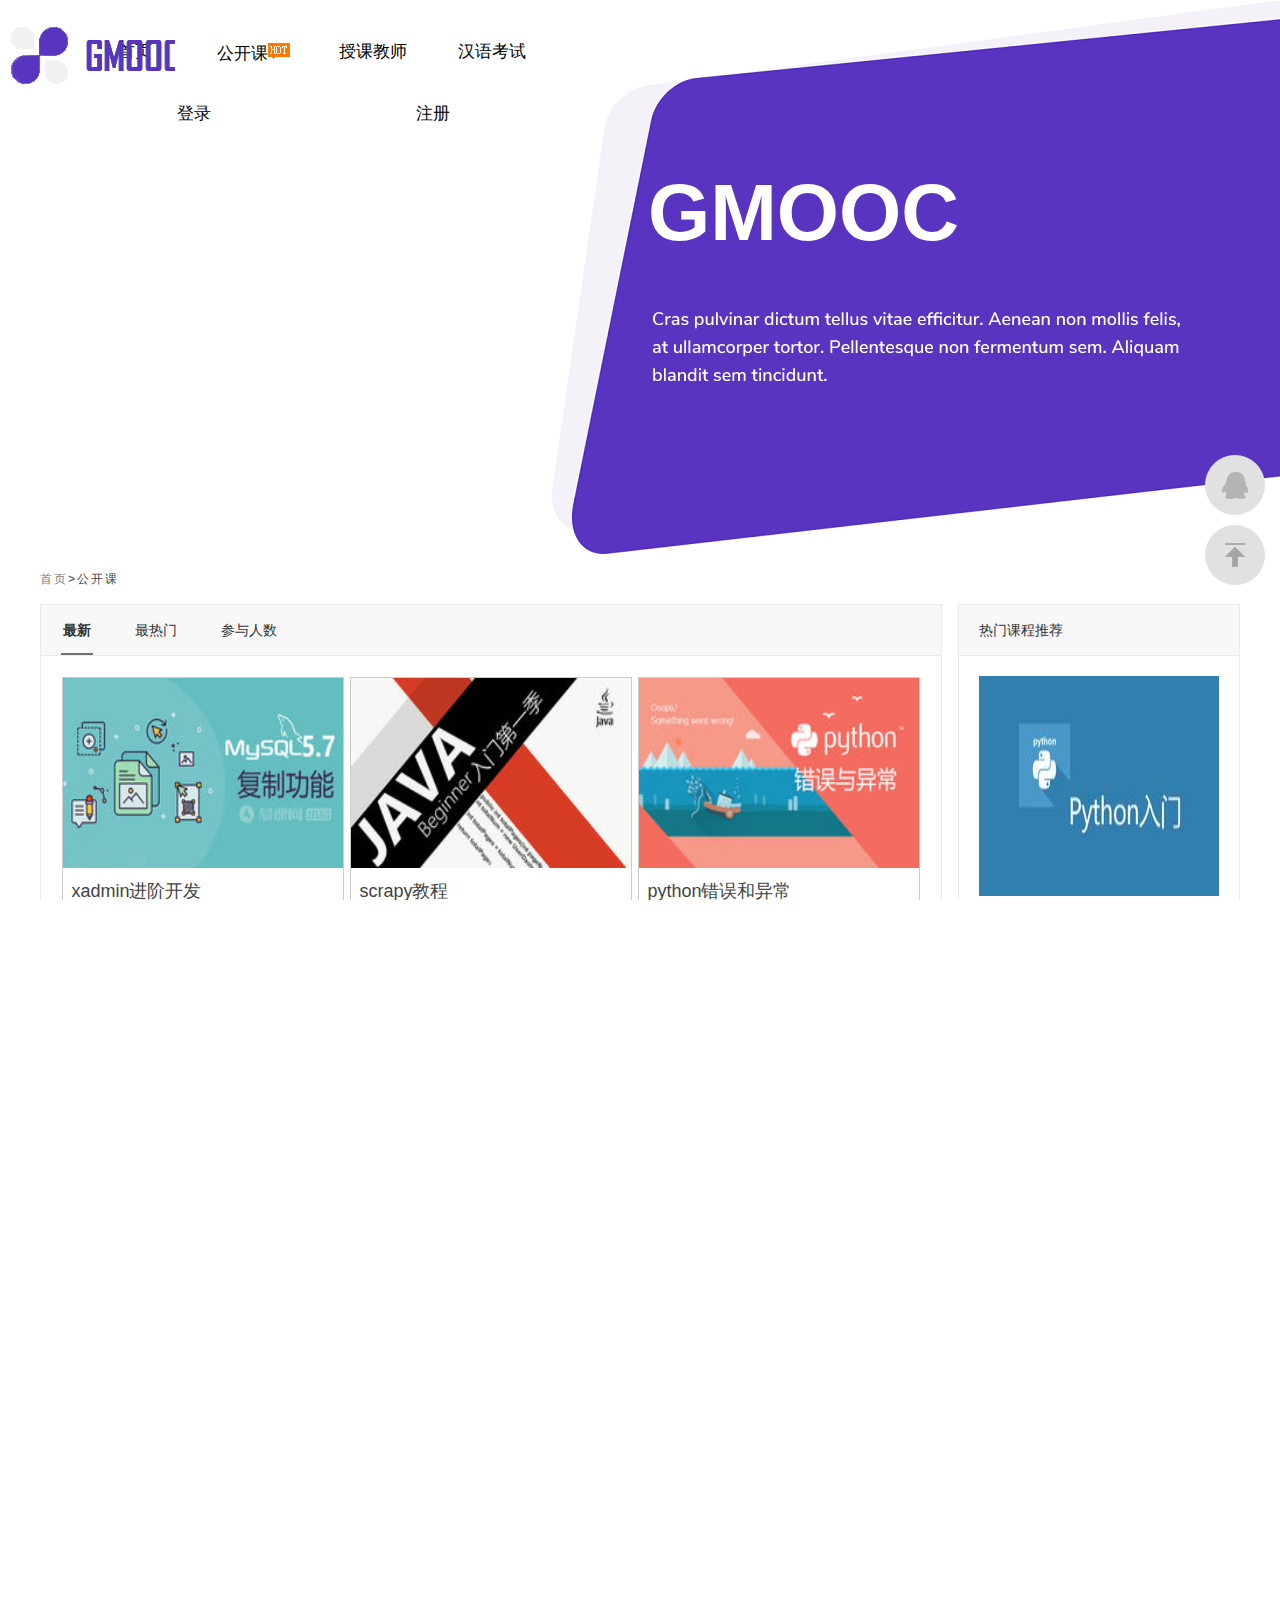
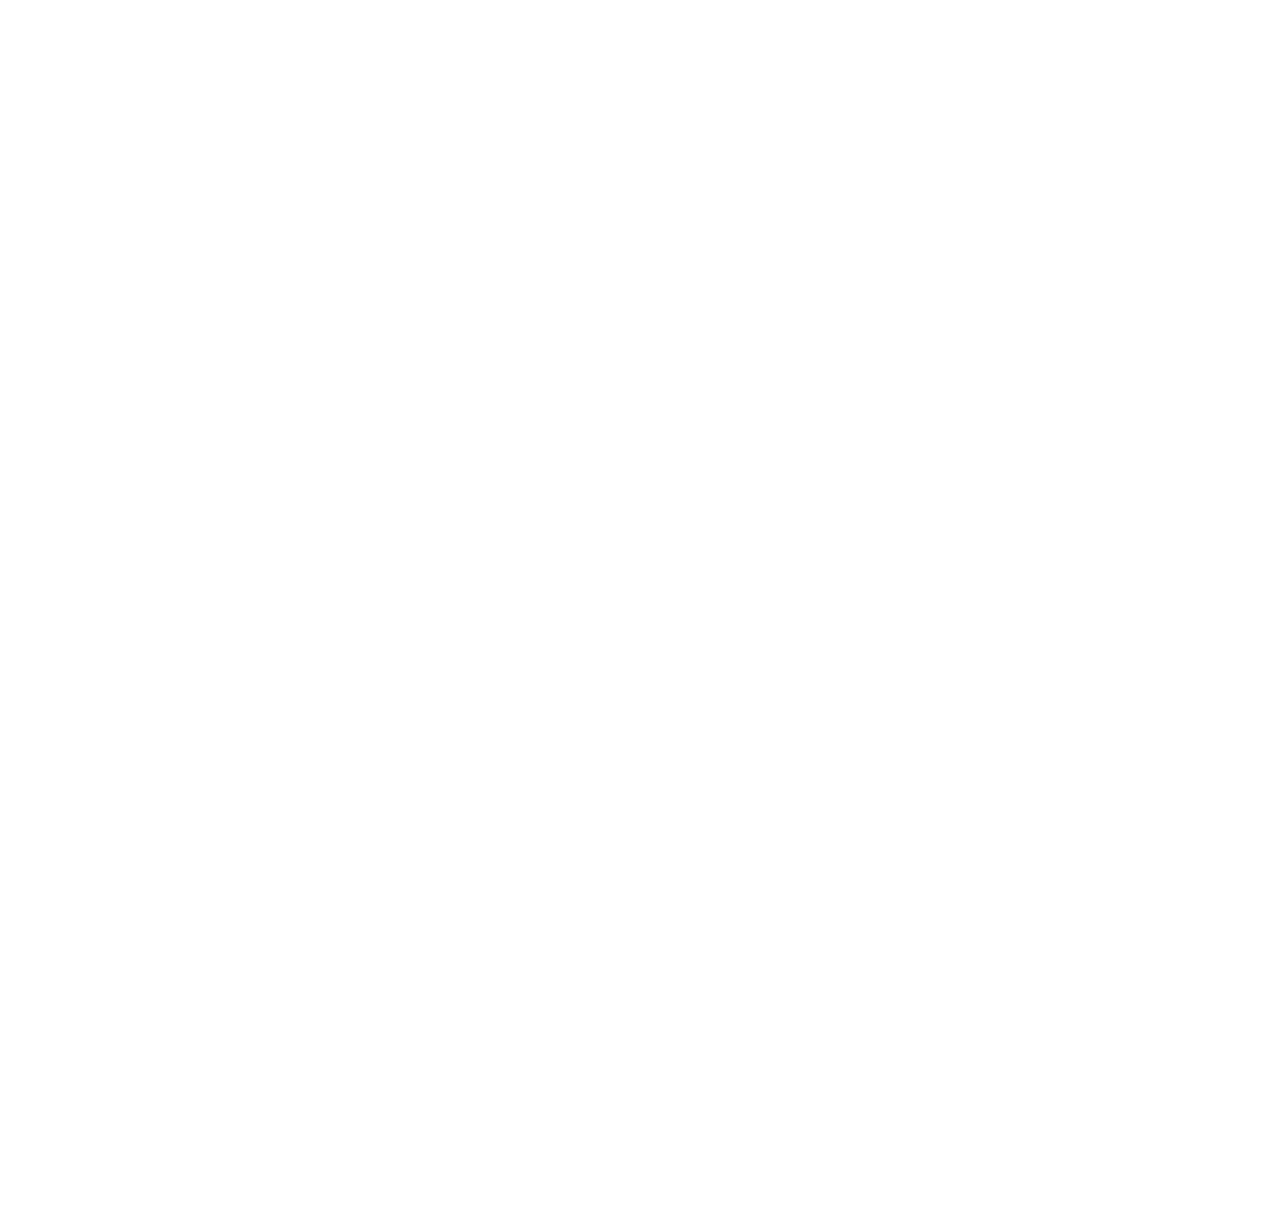
<file: html/course-list.html>
<!DOCTYPE html>
<html>

<head>
	<meta charset="UTF-8">
    <meta name="renderer" content="webkit">
    <meta http-equiv="X-UA-Compatible" content="IE=Edge,chrome=1" >
	<title>公开课列表 - 慕学在线网</title>
	<link rel="stylesheet" type="text/css" href="../css/reset.css">
	<link rel="stylesheet" type="text/css" href="../css/animate.css">
	<link rel="stylesheet" type="text/css" href="../css/style.css">
    <link rel="stylesheet" type="text/css" href="../css/add_css/index.css">

    <script src="../js/jquery.min.js" type="text/javascript"></script>
    <script src="../js/jquery-migrate-1.2.1.min.js" type="text/javascript"></script>

</head>
<body>
<div class="introduction">
    <div class="Hu"><a href="index.html"></a></div>
    <div class="nav">
        <ul>
            <li class="active" ><a href="index.html">首页</a></li>
            <li >
                <a href="course-list.html">
                    公开课<img class="hot" src="../images/nav_hot.png">
                </a>
            </li>
            <li >
                <a href="teachers-list.html">授课教师</a>
            </li>
            <li ><a href="#">汉语考试</a></li>
            <li><a href="login.html">登录</a></li>
            <li><a href="register.html">注册</a></li>
        </ul>
    </div>

    <div class="Group1">
        <div class="Group1_login">
            <!--<div class="Group1_button">-->
            <!--<button id="SueButton" class="SueButton"><a href="login.html">登录</a><span class="circle"></span></button>-->
            <!--<button id="SueButton1" class="SueButton"><a href="register.html">注册</a><span class="circle"></span></button>-->
            <!--</div>-->
            <!--<script>-->
            <!--SueButton.onclick = function () {-->
            <!--SueButton.querySelector('.circle').classList.add('active')-->
            <!--}-->
            <!--SueButton.querySelector('.circle').addEventListener('transitionend',function () {-->
            <!--SueButton.querySelector('.circle').classList.remove('active')-->
            <!--})-->
            <!--SueButton1.onclick = function () {-->
            <!--SueButton1.querySelector('.circle').classList.add('active')-->
            <!--}-->
            <!--SueButton1.querySelector('.circle').addEventListener('transitionend',function () {-->
            <!--SueButton1.querySelector('.circle').classList.remove('active')-->
            <!--})-->
            <!--</script>-->
        </div>
        <div class="Group1_text">
            <div class="intro_text1">GMOOC</div>
            <div class="intro_text2"></div>
        </div>
    </div>
</div>

<script>
    // var keyword = document.getElementById('keyword');
    // var suggestion = document.getElementById('suggestion');  可以省略不写哦
    keyword.oninput = function (e) {
        var value = keyword.value
        if(value) {
            suggestion.classList.add('active')
        }else{
            suggestion.classList.remove('active')
        }
    }
</script>
<!--crumbs start-->

    <section>
        <div class="wp">
            <ul  class="crumbs">
                <li><a href="index.html">首页</a>></li>
                <li>公开课</li>
            </ul>
        </div>
    </section>


    <section>
	<div class="wp">
		<div class="list" style="margin-top:0;">
			<div class="left layout">
				<div class="head">
					<ul class="tab_header">
						<li class="active"><a href="?sort=">最新 </a></li>
						<li ><a href="?sort=hot">最热门</a></li>
						<li ><a href="?sort=students">参与人数</a></li>
					</ul>
				</div>
                <div id="inWindow">
                    <div class="tab_cont " id="content">
					<div class="group_list">
                        
                            <div class="box">
                                <a href="course-detail.html">
                                    <img width="280" height="350" class="scrollLoading" src="../media/courses/2016/12/mysql.jpg"/>
                                </a>
                                <div class="des">
                                    <a href="course-detail.html">
                                        <h2>xadmin进阶开发</h2>
                                    </a>
                                    <span class="fl">时长：<i class="key">30</i></span>
                                    <span class="fr">学习人数：2&nbsp;&nbsp;</span>
                                </div>
                                <div class="bottom">
                                    <a href="course-detail.html"><span class="fl">来自慕课网</span></a>
                                    <span class="star fr  notlogin
                                        " data-favid="15">
                                        1
                                    </span>
                                </div>
                            </div>
                        
                            <div class="box">
                                <a href="course-detail.html">
                                    <img width="280" height="350" class="scrollLoading" src="../media/courses/2016/12/57035ff200014b8a06000338-240-135_dHfj8Nq.jpg"/>
                                </a>
                                <div class="des">
                                    <a href="course-detail.html">
                                        <h2>scrapy教程</h2>
                                    </a>
                                    <span class="fl">时长：<i class="key">55</i></span>
                                    <span class="fr">学习人数：0&nbsp;&nbsp;</span>
                                </div>
                                <div class="bottom">
                                    <a href="course-detail.html"><span class="fl">来自北京大学</span></a>
                                    <span class="star fr  notlogin
                                        " data-favid="15">
                                        1
                                    </span>
                                </div>
                            </div>
                        
                            <div class="box">
                                <a href="course-detail.html">
                                    <img width="280" height="350" class="scrollLoading" src="../media/courses/2016/12/python错误和异常.jpg"/>
                                </a>
                                <div class="des">
                                    <a href="course-detail.html">
                                        <h2>python错误和异常</h2>
                                    </a>
                                    <span class="fl">时长：<i class="key">0</i></span>
                                    <span class="fr">学习人数：0&nbsp;&nbsp;</span>
                                </div>
                                <div class="bottom">
                                    <a href="course-detail.html"><span class="fl">来自慕课网</span></a>
                                    <span class="star fr  notlogin
                                        " data-favid="15">
                                        0
                                    </span>
                                </div>
                            </div>
                        
                            <div class="box">
                                <a href="course-detail.html">
                                    <img width="280" height="350" class="scrollLoading" src="../media/courses/2016/12/python面向对象.jpg"/>
                                </a>
                                <div class="des">
                                    <a href="course-detail.html">
                                        <h2>python面向对象</h2>
                                    </a>
                                    <span class="fl">时长：<i class="key">0</i></span>
                                    <span class="fr">学习人数：1&nbsp;&nbsp;</span>
                                </div>
                                <div class="bottom">
                                    <a href="course-detail.html"><span class="fl">来自北京大学</span></a>
                                    <span class="star fr  notlogin
                                        " data-favid="15">
                                        0
                                    </span>
                                </div>
                            </div>
                        
                            <div class="box">
                                <a href="course-detail.html">
                                    <img width="280" height="350" class="scrollLoading" src="../media/courses/2016/11/540e57300001d6d906000338-240-135_n0L8vbw.jpg"/>
                                </a>
                                <div class="des">
                                    <a href="course-detail.html">
                                        <h2>django与vuejs实战项目2</h2>
                                    </a>
                                    <span class="fl">时长：<i class="key">0</i></span>
                                    <span class="fr">学习人数：12&nbsp;&nbsp;</span>
                                </div>
                                <div class="bottom">
                                    <a href="course-detail.html"><span class="fl">来自北京大学</span></a>
                                    <span class="star fr  notlogin
                                        " data-favid="15">
                                        0
                                    </span>
                                </div>
                            </div>
                        
                            <div class="box">
                                <a href="course-detail.html">
                                    <img width="280" height="350" class="scrollLoading" src="../media/courses/2016/12/python文件处理.jpg"/>
                                </a>
                                <div class="des">
                                    <a href="course-detail.html">
                                        <h2>python文件处理</h2>
                                    </a>
                                    <span class="fl">时长：<i class="key">0</i></span>
                                    <span class="fr">学习人数：2&nbsp;&nbsp;</span>
                                </div>
                                <div class="bottom">
                                    <a href="course-detail.html"><span class="fl">来自北京大学</span></a>
                                    <span class="star fr  notlogin
                                        " data-favid="15">
                                        0
                                    </span>
                                </div>
                            </div>
                        
                            <div class="box">
                                <a href="course-detail.html">
                                    <img width="280" height="350" class="scrollLoading" src="../media/courses/2016/11/540e57300001d6d906000338-240-135_mvvGYHL.jpg"/>
                                </a>
                                <div class="des">
                                    <a href="course-detail.html">
                                        <h2>django实战项目</h2>
                                    </a>
                                    <span class="fl">时长：<i class="key">0</i></span>
                                    <span class="fr">学习人数：0&nbsp;&nbsp;</span>
                                </div>
                                <div class="bottom">
                                    <a href="course-detail.html"><span class="fl">来自慕课网</span></a>
                                    <span class="star fr  notlogin
                                        " data-favid="15">
                                        0
                                    </span>
                                </div>
                            </div>
                        
                            <div class="box">
                                <a href="course-detail.html">
                                    <img width="280" height="350" class="scrollLoading" src="../media/courses/2016/11/57035ff200014b8a06000338-240-135_dHfj8Nq.jpg"/>
                                </a>
                                <div class="des">
                                    <a href="course-detail.html">
                                        <h2>java入门2</h2>
                                    </a>
                                    <span class="fl">时长：<i class="key">0</i></span>
                                    <span class="fr">学习人数：0&nbsp;&nbsp;</span>
                                </div>
                                <div class="bottom">
                                    <a href="course-detail.html"><span class="fl">来自慕课网2</span></a>
                                    <span class="star fr  notlogin
                                        " data-favid="15">
                                        0
                                    </span>
                                </div>
                            </div>
                        
                            <div class="box">
                                <a href="course-detail.html">
                                    <img width="280" height="350" class="scrollLoading" src="../media/courses/2016/11/57035ff200014b8a06000338-240-135_0nFiBSI.jpg"/>
                                </a>
                                <div class="des">
                                    <a href="course-detail.html">
                                        <h2>java入门3</h2>
                                    </a>
                                    <span class="fl">时长：<i class="key">0</i></span>
                                    <span class="fr">学习人数：1&nbsp;&nbsp;</span>
                                </div>
                                <div class="bottom">
                                    <a href="course-detail.html"><span class="fl">来自慕课网3</span></a>
                                    <span class="star fr  notlogin
                                        " data-favid="15">
                                        0
                                    </span>
                                </div>
                            </div>
                        
                            <div class="box">
                                <a href="course-detail.html">
                                    <img width="280" height="350" class="scrollLoading" src="../media/courses/2016/11/540e57300001d6d906000338-240-135_MSIqfvw.jpg"/>
                                </a>
                                <div class="des">
                                    <a href="course-detail.html">
                                        <h2>python入门2</h2>
                                    </a>
                                    <span class="fl">时长：<i class="key">0</i></span>
                                    <span class="fr">学习人数：0&nbsp;&nbsp;</span>
                                </div>
                                <div class="bottom">
                                    <a href="course-detail.html"><span class="fl">来自慕课网666</span></a>
                                    <span class="star fr  notlogin
                                        " data-favid="15">
                                        0
                                    </span>
                                </div>
                            </div>
                        
                            <div class="box">
                                <a href="course-detail.html">
                                    <img width="280" height="350" class="scrollLoading" src="../media/courses/2016/11/540e57300001d6d906000338-240-135.jpg"/>
                                </a>
                                <div class="des">
                                    <a href="course-detail.html">
                                        <h2>python入门</h2>
                                    </a>
                                    <span class="fl">时长：<i class="key">0</i></span>
                                    <span class="fr">学习人数：0&nbsp;&nbsp;</span>
                                </div>
                                <div class="bottom">
                                    <a href="course-detail.html"><span class="fl">来自南京大学</span></a>
                                    <span class="star fr  notlogin
                                        " data-favid="15">
                                        0
                                    </span>
                                </div>
                            </div>
                        
                            <div class="box">
                                <a href="course-detail.html">
                                    <img width="280" height="350" class="scrollLoading" src="../media/courses/2016/11/57035ff200014b8a06000338-240-135.jpg"/>
                                </a>
                                <div class="des">
                                    <a href="course-detail.html">
                                        <h2>java入门</h2>
                                    </a>
                                    <span class="fl">时长：<i class="key">20</i></span>
                                    <span class="fr">学习人数：0&nbsp;&nbsp;</span>
                                </div>
                                <div class="bottom">
                                    <a href="course-detail.html"><span class="fl">来自北京大学</span></a>
                                    <span class="star fr  notlogin
                                        " data-favid="15">
                                        0
                                    </span>
                                </div>
                            </div>
                        


					</div>
                    <div class="pageturn">
                        <ul class="pagelist">
                            

                            
                                
                                    
                                        <li class="active"><a href="?page=1">1</a></li>
                                    
                                
                            
                                
                                    
                                        <li><a href="?page=2" class="page">2</a></li>
                                    
                                
                            
                            
                                <li class="long"><a href="?page=2">下一页</a></li>
                            

                        </ul>
                    </div>
				</div>
                </div>
			</div>
			<div class="right layout">
				<div class="head">热门课程推荐</div>
				<div class="group_recommend">
                    
                    <dl>
						<dt>
							<a target="_blank" href="">
								<img width="240" height="220" class="scrollLoading" src="../media/courses/2016/11/540e57300001d6d906000338-240-135_n0L8vbw.jpg"/>
							</a>
						</dt>
						<dd>
							<a target="_blank" href=""><h2> django与vuejs实战项目2</h2></a>
							<span class="fl">难度：<i class="key">高级</i></span>
						</dd>
					</dl>
                    
                    <dl>
						<dt>
							<a target="_blank" href="">
								<img width="240" height="220" class="scrollLoading" src="../media/courses/2016/12/python面向对象.jpg"/>
							</a>
						</dt>
						<dd>
							<a target="_blank" href=""><h2> python面向对象</h2></a>
							<span class="fl">难度：<i class="key">中级</i></span>
						</dd>
					</dl>
                    
                    <dl>
						<dt>
							<a target="_blank" href="">
								<img width="240" height="220" class="scrollLoading" src="../media/courses/2016/12/python文件处理.jpg"/>
							</a>
						</dt>
						<dd>
							<a target="_blank" href=""><h2> python文件处理</h2></a>
							<span class="fl">难度：<i class="key">中级</i></span>
						</dd>
					</dl>
                    


				</div>
			</div>
		</div>
	</div>
</section>


    <!--新增-->
    <div class="footer">
        <div class="footer-text">
            <div class="quick-link">
                <ul>
                    <li style="color: #000; font-size: large; font-weight: bold; margin-bottom: 40px;">Quick Links</li>
                    <li>Take Class</li>
                    <li>Get a Tour</li>
                    <li>Best of Us</li>
                    <li>Ready To Go</li>
                </ul>
            </div>
            <div class="help">
                <ul>
                    <li style="color: #000; font-size: large; font-weight: bold; margin-bottom: 40px;">Help</li>
                    <li>Term & Codition</li>
                    <li>Privacy Policy</li>
                    <li>Recent Blogs</li>
                    <li>Login</li>
                </ul>
            </div>
            <div class="contact">
                <ul>
                    <li style="color: #000; font-size: large; font-weight: bold; margin-bottom: 40px;">Contact</li>
                    <li>+1(323) 333-3250</li>
                    <li>email@address.com</li>
                    <li>info@domain.com</li>
                </ul>
            </div>
            <div class="subscribe">
                <ul>
                    <li style="color: #000; font-size: large; font-weight: bold; margin-bottom: 40px;">Subscribe</li>
                    <li>Subscribe us to get news letter</li>
                </ul>
                <div class="footer-button">
                    <div class="email-address"><span style=" color: grey;">Email Address</span></div>
                    <div class="button-click"><span>Submit</span></div>
                </div>
            </div>
        </div>

        <div class="footer-text3">
            <div class="footer-text2"></div>
            <div class="footer-text1"></div>
        </div>
        <div class="rounded-rectangle7"></div>
    </div>
    <!--删除，勿还原-->
    <footer>
        <!--<div class="footer">-->
        <!--<div class="wp">-->
        <!--<ul class="cont">-->
        <!--<li class="logo"><a href=""><img src="../images/footlogo.png"/></a></li>-->
        <!--<li class="code"><img src="../images/code.jpg"/><p class="center">扫描关注微信</p></li>-->
        <!--<li class="third"><img class="fl" src="../images/tell.png"/><p class="tell">33333333</p><p class="time">周一至周日 9:00-18:00</p></li>-->
        <!--</ul>-->

        <!--</div>-->
        <!--<p class="line"></p>-->
        <!--<div class="wp clear">-->
        <!--<span class="fl">? 2016 www.projectsedu.com 慕学在线-在线学习交流平台 保留所有权利</span>-->
        <!--<span class="fr">copyright ? 2016 ICP备案证书号：蜀ICP备xxxxx号-1</span>-->
        <!--</div>-->
        <!--</div>-->
    </footer>
<section>
    <ul class="sidebar">
        <li class="qq">
            <a target="_blank" href="http://wpa.qq.com/msgrd?v=3&uin=2023525077&site=qq&menu=yes"></a>
        </li>
        <li class="totop"></li>
    </ul>
</section>
<script src="../js/selectUi.js" type='text/javascript'></script>
<script src="../js/deco-common.js" type='text/javascript'></script>
<script type="text/javascript" src="../js/plugins/laydate/laydate.js"></script>
<script src="../js/plugins/layer/layer.js"></script>
<script src="../js/plugins/queryCity/js/public.js" type="text/javascript"></script>
<script src="../js/unslider.js" type="text/javascript"></script>
<script src="../js/plugins/jquery.scrollLoading.js"  type="text/javascript"></script>
<script src="../js/deco-common.js"  type="text/javascript"></script>

</body>
</html>
</file>
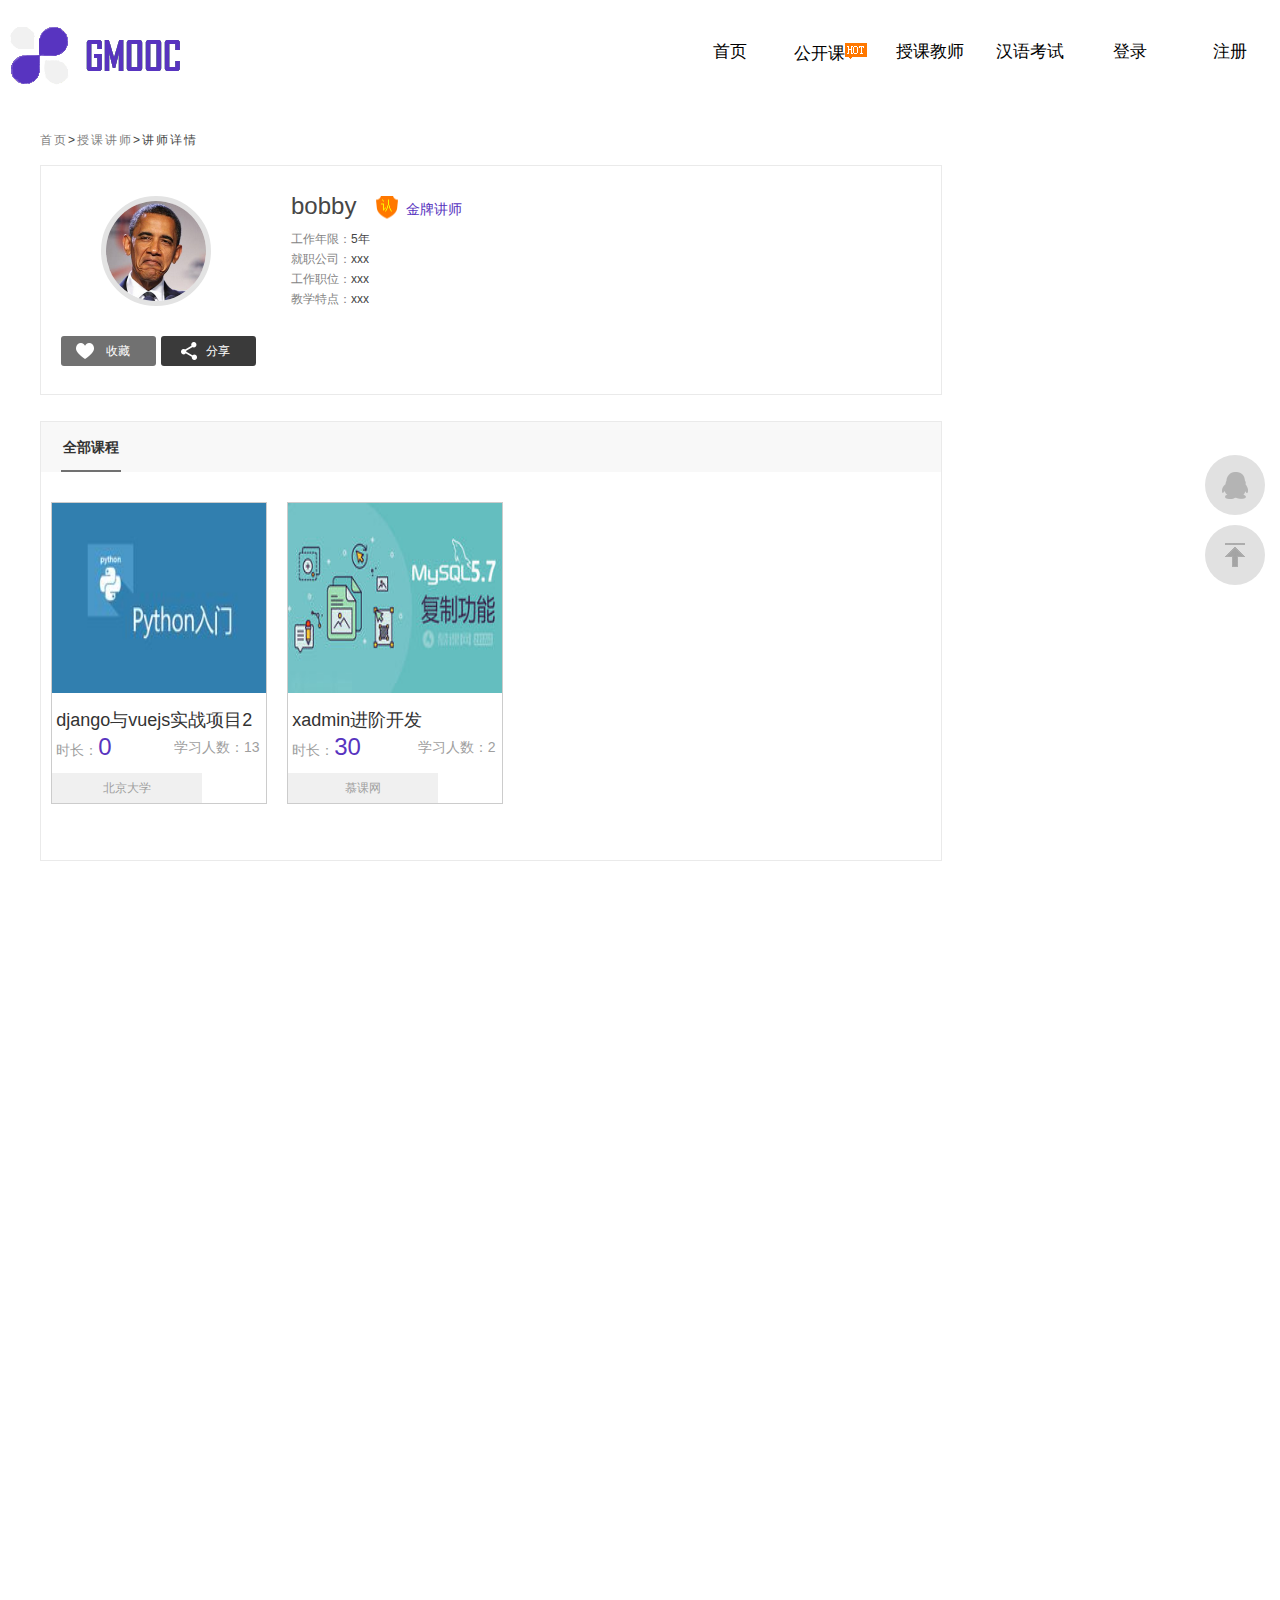
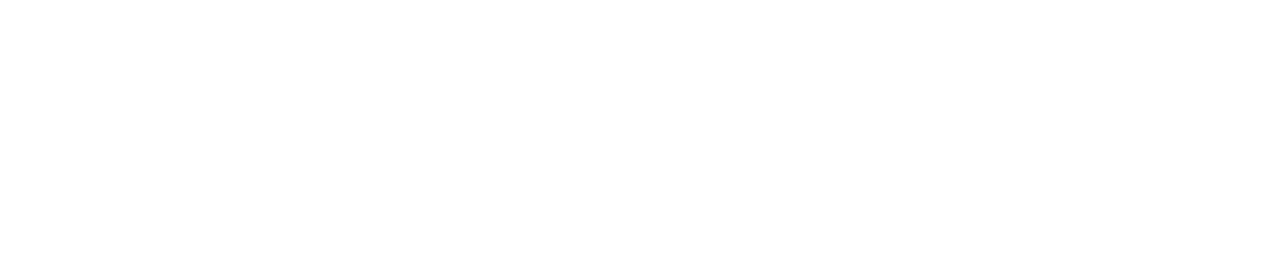
<file: html/teacher-detail.html>
<!DOCTYPE html>
<html>

<head>
	<meta charset="UTF-8">
    <meta name="renderer" content="webkit">
    <meta http-equiv="X-UA-Compatible" content="IE=Edge,chrome=1" >
	<title>讲师详情 - 慕学在线网</title>
	<link rel="stylesheet" type="text/css" href="../css/reset.css">
	<link rel="stylesheet" type="text/css" href="../css/animate.css">
	<link rel="stylesheet" type="text/css" href="../css/style.css">
    <link rel="stylesheet" type="text/css" href="../css/add_css/index.css">
    <script src="../js/jquery.min.js" type="text/javascript"></script>
    <script src="../js/jquery-migrate-1.2.1.min.js" type="text/javascript"></script>

</head>
<body>
<div class="introduction">
    <div class="Hu"></div>
    <div class="nav">
        <ul>
            <li class="active" ><a href="index.html">首页</a></li>
            <li >
                <a href="course-list.html">
                    公开课<img class="hot" src="../images/nav_hot.png">
                </a>
            </li>
            <li >
                <a href="teachers-list.html">授课教师</a>
            </li>
            <li ><a href="#">汉语考试</a></li>
            <li><a href="login.html">登录</a></li>
            <li><a href="register.html">注册</a></li>
        </ul>
    </div>


</div>
<!--crumbs start-->

    <section>
        <div class="wp">
            <ul  class="crumbs">
                <li><a href="index.html">首页</a>></li>
                <li><a href="teachers-list.html">授课讲师</a>></li>
                <li>讲师详情</li>
            </ul>
        </div>
    </section>


    <section>
	<div class="wp butler-detail-box butler-diaryd-box clearfix">
        <div class="fl list">
            <div class="butler_detail_list clearfix">
                <div class="brief">
                    <dl class="des">
                        <dt>
                            <div class="picpic">
                                <img width="100" height="100" src="../media/teacher/2016/11/aobama_CXWwMef.png"/>
                            </div>
                            <div class="btn">
                                <span class="fl btn1 collectionbtn" id="jsLeftBtn">
                                     收藏
                                </span>
                                <span class="fr btn2 shareBtn bdsharebuttonbox"
                                      data-text="授课教师-李老师-慕学网"
                                      data-desc="我在#慕课网#发现了"
                                      data-comment="李老师，工作年限：5年；学历：本科；所在公司：阿里巴巴&nbsp;；经典案例：django入门和深入；flask入门"
                                      data-url="/diary/hk_detail/10/">
                                    <span class="fl">分享</span>
                                    <a href="#" class="bds_more" data-cmd="more"></a>
                                </span>
                            </div>
                        </dt>
                        <dd>
                            <a href="/diary/hk_detail/10/">
                                <h1>bobby<span class="key picbig">金牌讲师</span></h1>
                            </a>
                            <ul class="cont">
                                <li>工作年限：<span>5年</span></li>
                                <li>就职公司：<span>xxx</span></li>
                                <li>工作职位：<span>xxx&nbsp;</span></li>
                                <li>教学特点：<span>xxx</span></li>
                            </ul>
                        </dd>
                    </dl>
                </div>
            </div>
            <div class="butler_detail_cont clearfix">
                <div class="left layout">
				<div class="head">
					<ul class="tab_header">
						<li class="active"><a href="/diary/hk_detail/10/">全部课程</a> </li>
					</ul>
				</div>
                    <div class="companycenter">
                        <div class="group_list brief">
                            
                            <div class="module1_5 box">
                                <a href="course-detail.html">
                                    <img width="214" height="190" class="scrollLoading" src="../media/courses/2016/11/540e57300001d6d906000338-240-135_n0L8vbw.jpg"/>
                                </a>
                                <div class="des">
                                    <a href="course-detail.html"><h2>django与vuejs实战项目2</h2></a>
                                    <span class="fl">时长：<i class="key">0</i></span>
                                    <span class="fr">学习人数：13</span>
                                </div>
                                <div class="bottom">
                                    <span class="fl">北京大学</span>
                                    <span class="star fr  notlogin" data-favid="15">0</span>
                                </div>
                            </div>
                            
                            <div class="module1_5 box">
                                <a href="course-detail.html">
                                    <img width="214" height="190" class="scrollLoading" src="../media/courses/2016/12/mysql.jpg"/>
                                </a>
                                <div class="des">
                                    <a href="course-detail.html"><h2>xadmin进阶开发</h2></a>
                                    <span class="fl">时长：<i class="key">30</i></span>
                                    <span class="fr">学习人数：2</span>
                                </div>
                                <div class="bottom">
                                    <span class="fl">慕课网</span>
                                    <span class="star fr  notlogin" data-favid="15">1</span>
                                </div>
                            </div>
                            

                        </div>
                    </div>
                <!--<div class="pageturn">-->
                    <!--<ul class="pagelist">-->
                        <!--<li class="active"><a href="?page=1">1</a></li>-->
                    <!--</ul>-->
                <!--</div>-->
            </div>
            </div>
        </div>
        <div class="fr list">
             <!--<div class="butler_detail_list">-->
                <!--<div class="right butler-company-box">-->
                <!--<div class="head">-->
                    <!--<h1>慕课网</h1>-->
                    <!--<p>知名高校，权威教学</p>-->
                <!--</div>-->
                <!--<div class="pic">-->
                    <!--<a href="org-detail-homepage.html">-->
                        <!--<img width="150" height="80" src="../media/org/2016/11/imooc.png"/>-->
                    <!--</a>-->
                <!--</div>-->
                <!--<a href="org-detail-homepage.html">-->
                    <!--<h2 class="center">慕课网</h2>-->
                <!--</a>-->
                <!--<p class="center tell">地址：北京市</p>-->
                <!--<a class="btn" id="jsRightBtn">收藏</a>-->
            <!--</div>-->
            <!--</div>-->
            <!--<div class="butler_detail_cont">-->
                <!--<div class="butler_list_box">-->
                    <!--<div class="right layout">-->
                        <!--<div class="head">讲师排行榜</div>-->

                        <!--<dl class="des">-->
                            <!--<span class="num fl">1</span>-->
                            <!--<a href="/org/teacher/detail/1/">-->
                                <!--<dt>-->
                                    <!--<img width="50" height="50" class="scrollLoading" src="../media/teacher/2016/11/aobama_CXWwMef.png"/>-->
                                <!--</dt>-->
                            <!--</a>-->
                            <!--<dd>-->
                                <!--<a href="/org/teacher/detail/1/">-->
                                    <!--<h1 title="bobby">bobby</h1>-->
                                <!--</a>-->
                                <!--<p>工作年限：<span>5年</span></p>-->
                            <!--</dd>-->
                        <!--</dl>-->

                        <!--<dl class="des">-->
                            <!--<span class="num fl">1</span>-->
                            <!--<a href="/org/teacher/detail/2/">-->
                                <!--<dt>-->
                                    <!--<img width="50" height="50" class="scrollLoading" src="../media/teacher/2016/11/aobama.png"/>-->
                                <!--</dt>-->
                            <!--</a>-->
                            <!--<dd>-->
                                <!--<a href="/org/teacher/detail/2/">-->
                                    <!--<h1 title="还是bobby">还是bobby</h1>-->
                                <!--</a>-->
                                <!--<p>工作年限：<span>5年</span></p>-->
                            <!--</dd>-->
                        <!--</dl>-->


                    <!--</div>-->
                <!--</div>-->
            <!--</div>-->
        </div>
	</div>
</section>

<div class="footer">
    <div class="footer-text">
        <div class="quick-link">
            <ul>
                <li style="color: #000; font-size: large; font-weight: bold; margin-bottom: 40px;">链接</li>
                <li>课程</li>
                <li>游学</li>
                <li>关于我们</li>
                <!--<li>Ready To Go</li>-->
            </ul>
        </div>
        <div class="help">
            <ul>
                <li style="color: #000; font-size: large; font-weight: bold; margin-bottom: 40px;">帮助</li>
                <li>学期&条件</li>
                <li>隐私政策</li>
                <li>最近课程</li>
                <li>登录</li>
            </ul>
        </div>
        <div class="contact">
            <ul>
                <li style="color: #000; font-size: large; font-weight: bold; margin-bottom: 40px;">联系我们</li>
                <li>+1(323) 333-3250</li>
                <li>email@address.com</li>
                <li>info@domain.com</li>
            </ul>
        </div>
        <div class="subscribe">
            <ul>
                <li style="color: #000; font-size: large; font-weight: bold; margin-bottom: 40px;">登录</li>
                <li>加入我们获取更多信息</li>
            </ul>
            <div class="footer-button">
                <div class="email-address"><span style=" color: grey;">邮箱地址</span></div>
                <div class="button-click"><span>提交</span></div>
            </div>
        </div>
    </div>

    <div class="footer-text3">
        <div class="footer-text4" style="font-size:20px; margin-top: 50px; font-weight:bold;">三亚学院慕课平台</div>
        <div class="footer-text5" style="font-size:15px; margin-top: 10px; ">GMOOC of SanYa University</div>
        <!--<div class="footer-text2"></div>-->
        <!--<div class="footer-text1"></div>-->
    </div>
    <div class="rounded-rectangle7"></div>
</div>

<section>
    <ul class="sidebar">
        <li class="qq">
            <a target="_blank" href="http://wpa.qq.com/msgrd?v=3&uin=2023525077&site=qq&menu=yes"></a>
        </li>
        <li class="totop"></li>
    </ul>
</section>
<script src="../js/selectUi.js" type='text/javascript'></script>
<script src="../js/deco-common.js" type='text/javascript'></script>
<script type="text/javascript" src="../js/plugins/laydate/laydate.js"></script>
<script src="../js/plugins/layer/layer.js"></script>
<script src="../js/plugins/queryCity/js/public.js" type="text/javascript"></script>
<script src="../js/unslider.js" type="text/javascript"></script>
<script src="../js/plugins/jquery.scrollLoading.js"  type="text/javascript"></script>
<script src="../js/deco-common.js"  type="text/javascript"></script>

<script type="text/javascript">
//收藏分享
function add_fav(current_elem, fav_id, fav_type){
    $.ajax({
        cache: false,
        type: "POST",
        url:"/org/add_fav/",
        data:{'fav_id':fav_id, 'fav_type':fav_type},
        async: true,
        beforeSend:function(xhr, settings){
            xhr.setRequestHeader("X-CSRFToken", "5I2SlleZJOMUX9QbwYLUIAOshdrdpRcy");
        },
        success: function(data) {
            if(data.status == 'fail'){
                if(data.msg == '用户未登录'){
                    window.location.href="login.html";
                }else{
                    alert(data.msg)
                }

            }else if(data.status == 'success'){
                current_elem.text(data.msg)
            }
        },
    });
}
$(document).ready(function() {
    $('#jsLeftBtn').on('click', function () {
        add_fav($(this), 1, 3);
    });
});
$(document).ready(function() {
    $('#jsRightBtn').on('click', function () {
        add_fav($(this), 1, 2);
    });
});


</script>
<script>
		var shareUrl = '',
            shareText = '',
            shareDesc = '',
            shareComment = '';
        $(function () {
            $(".bdsharebuttonbox a").mouseover(function () {
                var type = $(this).attr('data-cmd'),
                    $parent = $(this).parent('.bdsharebuttonbox'),
                    fxurl = $parent.attr('data-url'),
                    fxtext = $parent.attr('data-text'),
                    fxdesc = $parent.attr('data-desc'),
                    fxcomment = $parent.attr('data-comment');
                switch (type){
                    case 'tsina':
                    case 'tqq':
                    case 'renren':
                            shareUrl = fxurl;
                            shareText = fxdesc;
                            shareDesc = '';
                            shareComment = '';
                        break;
                    default :
                            shareUrl = fxurl;
                            shareText = fxtext;
                            shareDesc = fxdesc;
                            shareComment = fxcomment;
                        break;
                }
            });
        });
        function SetShareUrl(cmd, config) {
            if (shareUrl) {
                config.bdUrl = "{{ SITE_URL }}" + shareUrl;
            }
            if(shareText){
                config.bdText = shareText;
            }
            if(shareDesc){
                config.bdDesc = shareDesc;
            }
            if(shareComment){
                config.bdComment = shareComment;
            }

            return config;
        }
        window._bd_share_config = {
            "common": {
                "onBeforeClick":SetShareUrl,
                "bdMini":"2",
                "searchPic":"1",
                "bdMiniList":false
            },
            "share": {
                "bdSize":"16"
            }
        };
		with(document)0[(getElementsByTagName('head')[0]||body).appendChild(createElement('script')).src='http://bdimg.share.baidu.com/static/api/js/share.js?cdnversion='+~(-new Date()/36e5)];
</script>

</body>
</html>
</file>
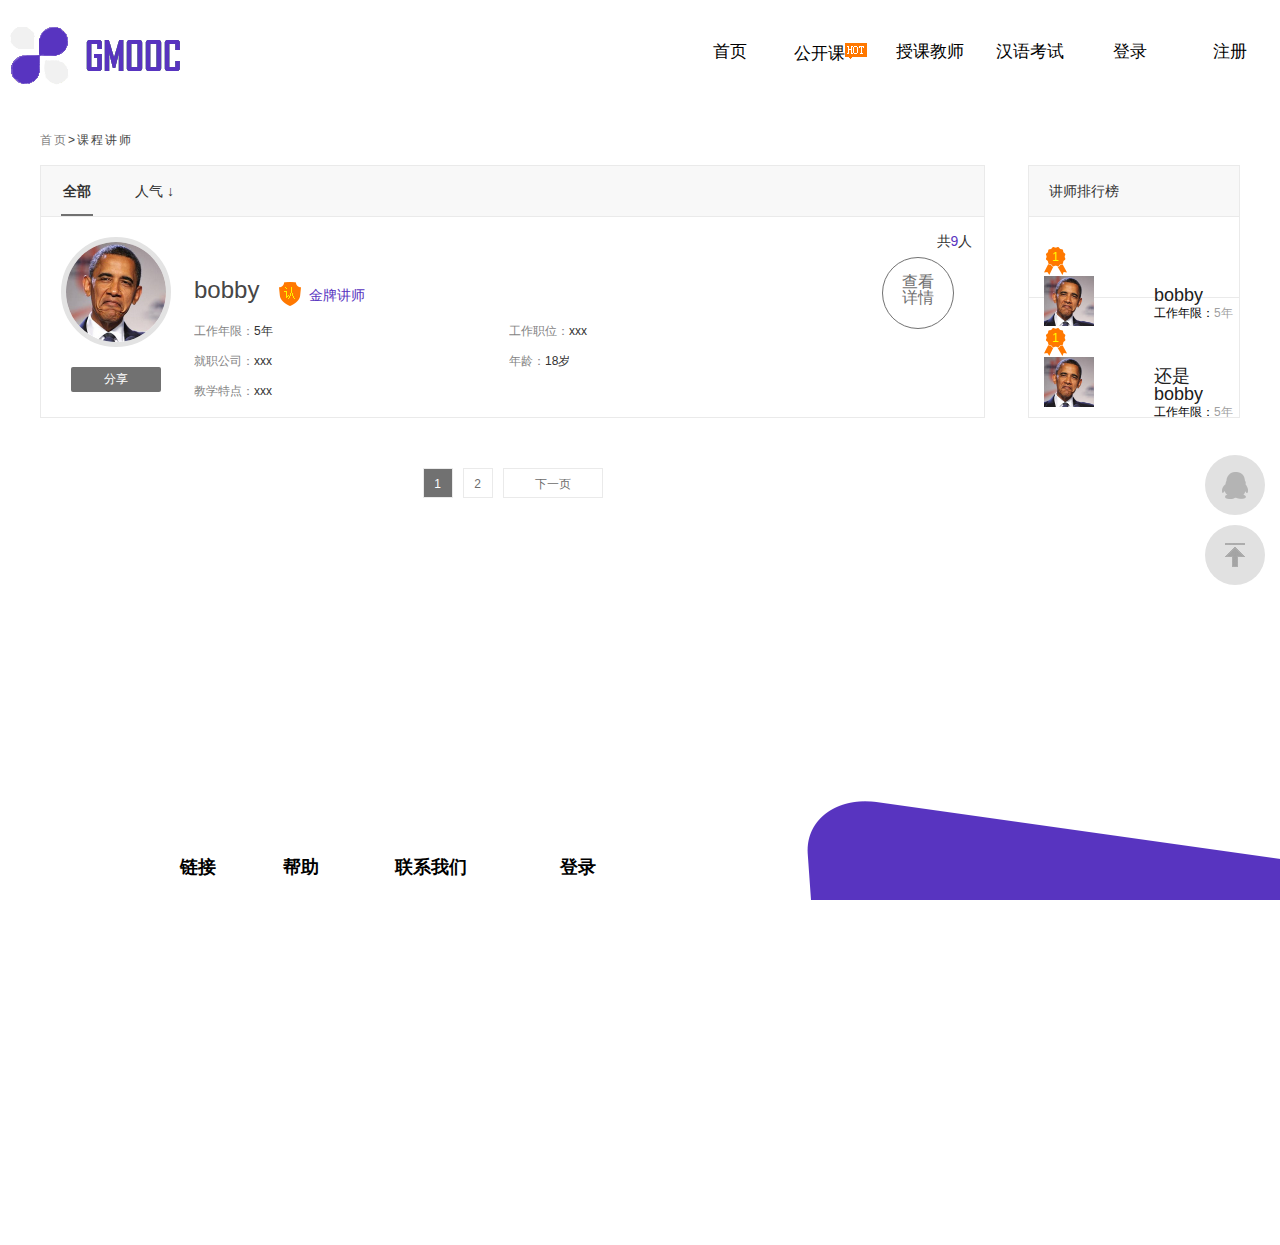
<file: html/teachers-list.html>
<!DOCTYPE html>
<html>

<head>
	<meta charset="UTF-8">
    <meta name="renderer" content="webkit">
    <meta http-equiv="X-UA-Compatible" content="IE=Edge,chrome=1" >
	<title>课程讲师 - 慕学在线网</title>
	<link rel="stylesheet" type="text/css" href="../css/reset.css">
	<link rel="stylesheet" type="text/css" href="../css/animate.css">
	<link rel="stylesheet" type="text/css" href="../css/style.css">
    <link rel="stylesheet" type="text/css" href="../css/add_css/index.css">

    <script src="../js/jquery.min.js" type="text/javascript"></script>
    <script src="../js/jquery-migrate-1.2.1.min.js" type="text/javascript"></script>

</head>
<body>
<div class="introduction">
    <div class="Hu"></div>
    <div class="nav">
        <ul>
            <li class="active" ><a href="index.html">首页</a></li>
            <li >
                <a href="course-list.html">
                    公开课<img class="hot" src="../images/nav_hot.png">
                </a>
            </li>
            <li >
                <a href="teachers-list.html">授课教师</a>
            </li>
            <li ><a href="#">汉语考试</a></li>
            <li><a href="login.html">登录</a></li>
            <li><a href="register.html">注册</a></li>
        </ul>
    </div>


</div>

<script>
    // var keyword = document.getElementById('keyword');
    // var suggestion = document.getElementById('suggestion');  可以省略不写哦
    keyword.oninput = function (e) {
        var value = keyword.value
        if(value) {
            suggestion.classList.add('active')
        }else{
            suggestion.classList.remove('active')
        }
    }
</script>
<!--crumbs start-->

    <section>
        <div class="wp">
            <ul  class="crumbs">
                <li><a href="index.html">首页</a>></li>
                <li>课程讲师</li>
            </ul>
        </div>
    </section>


    <section>
	<div class="wp butler_list_box list">
	<div class='left'>
		<div class="butler_list layout">
			<div class="head">
				<ul class="fl tab_header">
					<li class="active"><a href="?sort=">全部</a> </li>
					<li ><a href="?sort=hot">人气 &#8595;</a></li>
				</ul>
                <div class="fr butler-num">共<span class="key">9</span>人&nbsp;&nbsp;&nbsp;</div>
			</div>
                
                <dl class="des">
					<dt>
						<a href="teacher-detail.html">
                            <div class="picpic">
                                <img width="100" height="100" class="scrollLoading" src="../media/teacher/2016/11/aobama_CXWwMef.png"/>
                            </div>
                        </a>
						<div class="btn">
							<div class="fr btn2 bdsharebuttonbox"
                                 data-text="授课教师-奥巴马-慕学在线"
                                 data-desc="我在#慕课网#发现了教师“奥巴马”，对学习中的小伙伴很有帮助，一起来看看吧。"
                                 data-comment="奥巴马金牌讲师，从业年限：5年"
								 data-tag="share_1"
                                 >
                                <span class="fl">分享</span>
                                <a href="#" class="bds_more" data-cmd="more"></a>
                            </div>
						</div>
					</dt>
					<dd>
						<a href="teacher-detail.html">
                            <h1>bobby<span class="key picbig">金牌讲师</span></h1>
                        </a>
						<ul class="cont">
							<li>工作年限：<span>5年</span></li>
							<li>工作职位：<span>xxx</span></li>
							<li>就职公司：<span>xxx&nbsp;</span></li>
							<li>年龄：<span>18岁</span></li>
							<li>教学特点：<span>xxx</span></li>
						</ul>
					</dd>
                    <a class="buy buyservice" href="teacher-detail.html"><br/>查看<br/>详情</a>
                </dl>
                


		</div>
		<div class="pageturn">
            <ul class="pagelist">
                

                
                    
                        
                            <li class="active"><a href="?page=1">1</a></li>
                        
                    
                
                    
                        
                            <li><a href="?page=2" class="page">2</a></li>
                        
                    
                
                
                    <li class="long"><a href="?page=2">下一页</a></li>
                

            </ul>
        </div>
	</div>
	<div class="right layout">
		<div class="head">讲师排行榜</div>
            
            <dl class="des">
                <span class="num fl">1</span>
                <a href="/diary/hk_detail/6/">
                    <dt>
                        <img width="50" height="50" class="scrollLoading"  src="../media/teacher/2016/11/aobama_CXWwMef.png"/>
                    </dt>
                </a>
                <dd>
                    <a href="/diary/hk_detail/6/">
                        <h1 title="bobby">bobby</h1>
                    </a>
                    <p>工作年限：<span>5年</span></p>
                </dd>
            </dl>
            
            <dl class="des">
                <span class="num fl">1</span>
                <a href="/diary/hk_detail/6/">
                    <dt>
                        <img width="50" height="50" class="scrollLoading"  src="../media/teacher/2016/11/aobama.png"/>
                    </dt>
                </a>
                <dd>
                    <a href="/diary/hk_detail/6/">
                        <h1 title="还是bobby">还是bobby</h1>
                    </a>
                    <p>工作年限：<span>5年</span></p>
                </dd>
            </dl>
            

	</div>
    </div>
</section>

<div class="footer">
    <div class="footer-text">
        <div class="quick-link">
            <ul>
                <li style="color: #000; font-size: large; font-weight: bold; margin-bottom: 40px;">链接</li>
                <li>课程</li>
                <li>游学</li>
                <li>关于我们</li>
                <!--<li>Ready To Go</li>-->
            </ul>
        </div>
        <div class="help">
            <ul>
                <li style="color: #000; font-size: large; font-weight: bold; margin-bottom: 40px;">帮助</li>
                <li>学期&条件</li>
                <li>隐私政策</li>
                <li>最近课程</li>
                <li>登录</li>
            </ul>
        </div>
        <div class="contact">
            <ul>
                <li style="color: #000; font-size: large; font-weight: bold; margin-bottom: 40px;">联系我们</li>
                <li>+1(323) 333-3250</li>
                <li>email@address.com</li>
                <li>info@domain.com</li>
            </ul>
        </div>
        <div class="subscribe">
            <ul>
                <li style="color: #000; font-size: large; font-weight: bold; margin-bottom: 40px;">登录</li>
                <li>加入我们获取更多信息</li>
            </ul>
            <div class="footer-button">
                <div class="email-address"><span style=" color: grey;">邮箱地址</span></div>
                <div class="button-click"><span>提交</span></div>
            </div>
        </div>
    </div>

    <div class="footer-text3">
        <div class="footer-text4" style="font-size:20px; margin-top: 50px; font-weight:bold;">三亚学院慕课平台</div>
        <div class="footer-text5" style="font-size:15px; margin-top: 10px; ">GMOOC of SanYa University</div>
        <!--<div class="footer-text2"></div>-->
        <!--<div class="footer-text1"></div>-->
    </div>
    <div class="rounded-rectangle7"></div>
</div>

<section>
    <ul class="sidebar">
        <li class="qq">
            <a target="_blank" href="http://wpa.qq.com/msgrd?v=3&uin=2023525077&site=qq&menu=yes"></a>
        </li>
        <li class="totop"></li>
    </ul>
</section>
<script src="../js/selectUi.js" type='text/javascript'></script>
<script src="../js/deco-common.js" type='text/javascript'></script>
<script type="text/javascript" src="../js/plugins/laydate/laydate.js"></script>
<script src="../js/plugins/layer/layer.js"></script>
<script src="../js/plugins/queryCity/js/public.js" type="text/javascript"></script>
<script src="../js/unslider.js" type="text/javascript"></script>
<script src="../js/plugins/jquery.scrollLoading.js"  type="text/javascript"></script>
<script src="../js/deco-common.js"  type="text/javascript"></script>
<script>
		var shareUrl = '',
            shareText = '',
            shareDesc = '',
            shareComment = '';
        $(function () {
            $(".bdsharebuttonbox a").mouseover(function () {
                var type = $(this).attr('data-cmd'),
                    $parent = $(this).parent('.bdsharebuttonbox'),
                    fxurl = $parent.attr('data-url'),
                    fxtext = $parent.attr('data-text'),
                    fxdesc = $parent.attr('data-desc'),
                    fxcomment = $parent.attr('data-comment');
                switch (type){
                    case 'tsina':
                    case 'tqq':
                    case 'renren':
                            shareUrl = fxurl;
                            shareText = fxdesc;
                            shareDesc = '';
                            shareComment = '';
                        break;
                    default :
                            shareUrl = fxurl;
                            shareText = fxtext;
                            shareDesc = fxdesc;
                            shareComment = fxcomment;
                        break;
                }
            });
        });
        function SetShareUrl(cmd, config) {
            if (shareUrl) {
                config.bdUrl = "{{ SITE_URL }}" + shareUrl;
            }
            if(shareText){
                config.bdText = shareText;
            }
            if(shareDesc){
                config.bdDesc = shareDesc;
            }
            if(shareComment){
                config.bdComment = shareComment;
            }

            return config;
        }
        window._bd_share_config = {
            "common": {
                "onBeforeClick":SetShareUrl,
                "bdMini":"2",
                "searchPic":"1",
                "bdMiniList":false
            },
            "share": {
                "bdSize":"16"
            }
        };
		with(document)0[(getElementsByTagName('head')[0]||body).appendChild(createElement('script')).src='http://bdimg.share.baidu.com/static/api/js/share.js?cdnversion='+~(-new Date()/36e5)];
</script>

</body>
</html>
</file>
<file: css/style.css>
body {
    overflow: auto;
}

h1, h2, h3, h4, h5, h6 {
    font-weight: normal;
    color: #202020;
}

.col-1 {
    width: 100%;
}

.col-2 {
    width: 50%;
}

.col-3 {
    width: 33.3%;
}

.col-4 {
    width: 25%;
}

.col-5 {
    width: 20%;
}

.col-6 {
    width: 16.5%;
}

.no-top-border {
    border-top: 0 !important;
}

.no-bot-border {
    border-bottom: 0 !important;
}

.bot-border {
    border-bottom: 1px solid #eaeaea;
}

.last-td {
    border-right: 0 !important;
}

.no-border {
    border: 0 !important;
}

table.linehei50 td, table.linehei50 th {
    line-height: 50px !important;
}

.marb20 {
    margin-bottom: 20px !important;
}

.errorpage {
    width: 100%;
    height: 100%;
    color: #23353c;
}

.errorpage .wp {
    width: 1000px;
}
.footer .code img{
	width: 100px;
	height: 100px;
}
.errorpage .cont {
    width: 100%;
    height: 50%;
    position: relative;
    margin-top: 25%;
}

.error_cut {
    width: 40%;
    height: 100%;
    position: relative;
}

.errorpage h1 {
    font-size: 36px;
    line-height: 200%;
}

.errorpage p {
    font-size: 18px;
    line-height: 180%;
}

.errorpage .red {
    color: #e14561;
}

.bg403 {
    background: #8dd5f5;
}

.bg404 {
    text-align: center;
}

.bg503 {
    background: #72bcc5;
}

caption {
    line-height: 50px;
    font-size: 16px;
    font-weight: bold;
    color: #333;
    border: 1px solid #eaeaea;
    border-bottom: 0;
}

.diabultp dt {
    width: 100px !important;
    height: 100px !important;
    margin: 60px 20px 0 20px !important
}

.newcontract li input {
    width: 250px !important;
}

.newcontract .head {
    border: 1px solid #EAEAEA;
}

.newcontract .rightput {
    background: transparent url("../images/check.png") no-repeat scroll 400px center !important;
}

.newcontract .button {
    width: 100% !important;
    height: 100px;
    line-height: 100px;
}

.dizhi {
    width: 100%; /*height:123px;*/
    float: left;
    margin: 10px 0;
}

.dizhi .dizhi_s {
    width: 503px; /*height:123px;*/
    border: 1px solid #ddd;
    background: #fffbff;
    float: left;
}

.dizhi .dizhi_s .dizhi_s_1 {
    padding: 10px 0 0;
    height: 30px;
}

.dizhi .dizhi_s .dizhi_s_1 .dizhi_s_1_1 {
    width: 203px; /*height:30px;*/
    float: left;
}

.dizhi .dizhi_s .dizhi_s_1 .dizhi_s_1_1 b {
    width: 80px;
    text-align: right;
    float: left;
    line-height: 28px;
}

.dizhi .dizhi_s .dizhi_s_1 .dizhi_s_1_1 .ui-search {
    float: left;
    width: 155px;
}

.dizhi .dizhi_s .dizhi_s_2 {
    padding: 5px 10px 5px;
    height: 30px;
}

.dizhi .dizhi_s .dizhi_s_2 .dizhi_s_2_1 {
    /*height:30px;*/
    float: left;
}

.dizhi .dizhi_s .dizhi_s_2 .dizhi_s_2_1 b {
    width: 70px;
    text-align: right;
    float: left;
    line-height: 28px;
}

.dizhi .dizhi_s .dizhi_s_2 .dizhi_s_2_1 .ui-search {
    float: left;
    width: 155px;
}

.dizhi .dizhi_s .dizhi_s_2 .dizhi_s_2_1 .dizhi_city {
    cursor: pointer;
    color: #999;
    text-align: left;
}

.dizhi_city {
    cursor: pointer;
    color: #999 !important;
    text-align: left;
}

.dizhi .dizhi_s .dizhi_s_2 .dizhi_s_2_1 .dizhi_city:hover {
    border: 1px solid #D7D7D7;
}

.dizhi_t {
    right: 0;
    width: 310px;
    background: #fff;
    border: 1px solid #ed7220;
    position: absolute;
    z-index: 1000;
    display: none;
    font-size: 12px;
    line-height: 19px;
    color: rgb(102, 102, 102);
}

.dizhi_t .dizhi_t_1 {
    width: 100%;
    height: 30px;
    background: #ff8b3d;
    float: left;
}

.dizhi_t .dizhi_t_1 p {
    cursor: pointer;
    width: 70px;
    height: 30px;
    line-height: 30px !important;
    float: left;
    font-weight: bold;
    color: #FFF;
    text-align: center !important;
}

.dizhi_t .dizhi_t_1 .hover {
    cursor: pointer;
    background: #FFF;
    color: #ff8b3d;
    width: 68px;
}

.dizhi_t .dizhi_t_2 {
    width: 286px;
    height: auto;
    float: left;
}

.dizhi_t .dizhi_t_2 .dizhi_t_2_1 {
    width: 50px;
    height: 30px;
    float: left;
    text-align: center;
    color: #ff8b3d;
    cursor: pointer;
    line-height: 30px
}

.dizhi_t .dizhi_t_2 .dizhi_t_2_2 {
    width: 100%;
    height: auto;
    float: left;
}

.dizhi_t .dizhi_t_2 .dizhi_t_2_2 p {
    white-space: nowrap;
    width: 40px;
    height: 30px;
    float: left;
    cursor: pointer;
    line-height: 30px;
    text-align: center;
    margin-bottom: 0;
}

.dizhi_t .dizhi_t_2 .dizhi_t_2_2 p:hover {
    color: #ff8b3d;
    background: #fbfbfb;
}

.writing_diary {
    display: block;
    background: #717171;
    color: #fff;
    height: 30px;
    margin-left: 20px;
    line-height: 30px;
    width: 100px;
    text-align: center;
    border-radius: 3px;
}

#edui3_state {
    line-height: 30px;
}

.province, .city {
    width: 100%;
    height: auto;
    overflow: hidden;
}

/*sidebar*/
.sidebar {
    display: block;
    width: 80px;
    height: 360px;
    position: fixed;
    right: 0;
    top: 50%;
    z-index: 99;
}

.sidebar li {
    float: left;
    width: 60px;
    height: 60px;
    border-radius: 50%;
    background: #e1e1e1;
    margin: 5px;
    cursor: pointer;
    position: relative;
}

.sidebar li a {
    display: block;
    width: 100%;
    height: 100%;
}

.sidebar .qq {
    background: #e1e1e1 url(../images/side1.png) no-repeat center center;
}

.sidebar .qq:hover {
    background: #717171 url(../images/side1_1.png) no-repeat center center;
}

.sidebar .share {
    background: #e1e1e1 url(../images/side2.png) no-repeat center center;
}

.sidebar .bdsharebuttonbox {
    display: none;
    position: absolute;
    left: -220px;
    top: 5px;
    width: 180px;
    height: 30px;
    background: #fff;
    padding: 10px;
    border: 5px solid #717171;
}

.sidebar .share .bdsharebuttonbox a {
    width: 16px;
    height: 16px;
    padding-left: 0;
}

.sidebar .share:hover {
    background: #717171 url(../images/side2_1.png) no-repeat center center;
}

.sidecode {
    position: absolute;
    left: -120px;
    top: -15px;
    border: 5px solid #717171;
    display: none;
}

.sidebar .code {
    background: #e1e1e1 url(../images/side3.png) no-repeat center center;
}

.sidebar .code:hover {
    background: #717171 url(../images/side3_1.png) no-repeat center center;
}

.sidebar .totop {
    background: #e1e1e1 url(../images/side4.png) no-repeat center center;
}

.sidebar .totop:hover {
    background: #717171 url(../images/side4_1.png) no-repeat center center;
}

/*login*/
.loginbtn {
    width: 80px;
    height: 30px;
    line-height: 30px;
    /*margin-top: 4px;*/
    background: #9F9F9F;
    margin-left: 2px;
    text-align: center;
    float: left;
    cursor: pointer;
}

.dialog-open,
.dialog-open body {
    overflow: hidden;
}

.dialog-open body {
    padding-right: 17px;
}

.dialog {
    position: fixed;
    color: #7c7c7c;
    top: 0;
    right: 0;
    bottom: 0;
    left: 0;
    overflow: auto;
    display: none;
    z-index: 9999;
}

.bg, .dialog .bg, .dialog1 .bg, .dialog2 .bg {
    z-index: 999;
    position: fixed;
    top: 0;
    left: 0;
    width: 100%;
    height: 100%;
    background: #000;
    opacity: .5;
    filter: Alpha(opacity=50);
    display: none;
}

.dialogbox {
    position: relative;
    width: 400px;
    min-height: 300px;
    padding: 15px;
    margin: 30px auto;
    background: #fff;
    overflow:hidden;
    display: none;
}

.dialogbox h1 {
    color: #333;
    height: 30px;
    line-height: 30px;
    border-bottom: 1px solid #ddd;
    margin-bottom: 20px;
    padding-bottom: 10px;
}

.dialogbox .close {
    position: absolute;
    right: 10px;
    top: 15px;
    cursor: pointer;
}

.dialogbox .cont {
    width: 340px;
    margin: 0 auto;
    padding: 20px 0;
}

.dialogbox .box {
    width: 100%;
    height: 45px;
    line-height: 45px;
    border: 1px solid #ccc;
    margin: 15px 0;
    border-radius: 3px;
    position: relative;
}

.dialogbox .box.disabled {
    display: none;
}

.dialogbox .box.focus, .dialogbox .box.error, .dialogbox .valcode.error {
    border-color: #6ec558;
    box-shadow: 0 0 5px #6ec558;
}

.dialogbox .box.blur, .dialogbox .valcode.blur {
    border-color: #ccc;
}

.dialogbox .box.errorput, .coninform .errorput input, .dialogbox .valcode.errorput input {
    border-color: #f00;
    box-shadow: 0 0 5px #aa0b0b;
}

.coninform .rightput {
    background: url(../images/check.png) no-repeat 440px center;
}

#jsCompanyInfoForm .rightput {
    background: url(../images/check.png) no-repeat 500px center;
}

.dialogbox .error {
    background: #fb8344;
    color: #fff !important;
    text-align: center;
    height: 40px !important;
    line-height: 40px !important;
    margin: 20px 0;
    display: none;
}

.dialogbox .login-form-tips {
    margin: 0;
}

.dialogbox .box span {
    color: #7c7c7c;
    border-right: 1px solid #ccc;
    width: 80px;
    height: 20px;
    line-height: 20px;
    margin-top: 12px;
    text-align: center;
    display: block;
}

.dialogbox .word3 {
    letter-spacing: 4px;
}

.dialogbox .word2 {
}

.dialogbox .box input {
    width: 235px;
    padding: 10px;
    line-height: 24px;
    border: 0;
    position: absolute;
    right: 0;
    top: 0;
}
#jsChangePhoneForm .box input#id_captcha_1{
    position: relative;
}

.promptbox .cont {
    overflow:hidden;
}

.promptbox .cont img {
    width: 100px;
}

.promptbox .cont h2 {
    height:135px;
    line-height:40px;
    font-size: 20px;
}

.promptbox .button {
    background: none !important;
    clear: both;
    margin-top: 30px !important;
}

.promptbox .button .half-btn {
    display: block;
    width: 49%;
    height: 100%;
    text-align: center;
    color: #fff;
}

.promptbox .button .fl {
    background: #ff7800;
}

.promptbox .button .fr {
    background: #717171;
}

textarea:focus {
    border-color: #FF7800;
}

.promptbox textarea {
    width: 318px;
    height: 80px;
    padding: 10px;
    margin-bottom:40px;
}

.bidtips.promptbox .button {
    margin-top: 10px !important;
}

.bidtips .tips {
    position: absolute;
    right: 0;
    top: 110px;
}

.bidtips .tips strong {
    color: #F83;
}

.groupbox01.dialogbox p, .groupbox02.dialogbox p {
    font-size: 14px;
    text-align: left;
    line-height: 20px;
}

.groupbox01 .box input, .groupbox01 .box .citys, .groupbox01.dialogbox .selectContainer {
    width: 310px !important;
    text-indent: 0;
}

.groupbox01 .box .citys, .groupbox02 .box .citys {
    height: 45px;
    top: 0;
}

.groupbox02 .box input, .groupbox02 .box .selectContainer {
    width: 315px !important;
}

.groupbox02 .box .citys .manage-wrapper {
    margin-top: 45px;
}

.selectContainer p {
    line-height: 45px !important;
}

.box .citys {
    margin: 0;
    height: 0;
    position: absolute;
    right: 0;
    top: 45px;
    width: 300px;
}

.tcitybox .citys {
    top: 0;
}

.tcitybox .dizhi_t {
    top: 45px;
}

.tareas {
    position: absolute;
    right: 0;
    top: 0;
    display: inline-block;
    border: 0 !important;
    width: 30px !important;
}

.coninform .citys {
    margin: 0;
    height: 145px;
    position: absolute;
    left: 90px;
    top: 20px;
    width: 300px;
}

.coninform .citys .dizhi_t {
    left: 30px;
    top: 50px;
}

.dialogbox .btns {
    height: 50px;
    line-height: 50px;
    font-size: 14px;
    color: #7c7c7c;
    width: 100%;
}

.dialogbox .btn {
    color: #4FB137;
    cursor: pointer;
}

.dialogbox .button {
    width: 100%;
    height: 45px;
    line-height: 45px;
    background: #5dbf45;
    color: #fff;
    margin: 0;
    border: 0;
    cursor: pointer;
    position: relative;
}

.dialogbox .button input {
    background: none;
    border: 0;
    width: 100%;
    color: #fff;
    cursor: pointer;
    line-height: 45px;
}

.dialogbox .button:hover {
    background: #4FB137;
}

.registbox {
    min-height: 400px;
}

.registbox .tab {
    border-bottom: 1px solid #ddd;
    height: 40px;
    line-height: 40px;
    color: #7c7c7c;
    font-size: 16px;
    cursor: pointer;
}

.registbox .tab .active {
    color: #4FB137;
}

.registbox .tab div {
    height: 30px;
    line-height: 30px;
    width: 49%;
    text-align: center;
    float: left;
    border-left: 1px solid #ddd;
}

.registbox .tab div:first-child {
    border: 0;
}

.registbox .tab-box {
    position: relative;
}

.registbox .box .sendcode {
    position: absolute;
    right: 3px;
    top: 3px;
    background: #5dbf45;
    z-index: 99;
    height: 39px;
    line-height: 39px;
    width: 100px;
    margin: 0;
    color: #fff;
    cursor: pointer;
    text-align: center;
    text-indent: 0;
    padding: 0;
}

.registbox .box .sendcode:hover {
    background: #4FB137;
}

.registbox .valcode {
    display: none;
    width: 200px;
    height: 85px;
    position: absolute;
    right: 0;
    top: -90px;
    background: #fff;
    border: 1px solid #4FB137;
    z-index: 100;
    overflow: hidden;
}

.registbox .valcode .txt {
    border: 1px solid #ccc;
    width: 100px;
    height: 33px;
    position: absolute;
    left: 5px;
    top: 45px;
}

.registbox .valcode .code {
    left: 5px;
    width: 102px;
}

.registbox .valcode span {
    height: 35px;
    line-height: 35px;
    display: block;
    margin: 0;
    position: absolute;
    right: 5px;
    top: 5px;
    color: #333;
    z-index: 99;
    border: 0;
    cursor: pointer;
    text-align: center;
    width: 80px;
}

.registbox .valcode .sure {
    background: #ff9d33;
    top: 45px;
    color: #fff;
    cursor: pointer;
}

.registbox .valcode .sure:hover {
    background: #FB8344;
}

.registbox .sendmessage {
    height: 30px;
}

.dialogbox .captcha {
    background: #4FB137;
    position: absolute;
    right: 5px;
    top: 5px;
    color: #fff;
    height: 35px;
    line-height: 33px;
    width: 90px;
    cursor: pointer;
    border: 0;
    z-index: 110;
}

.dialogbox .rtcode .captcha {
    left: 5px;
}

.dialogbox .mobile-register-captcha {
    position: absolute;
    left: 5px;
    top: 45px;
    width: 100px;
    height: 33px;
    border: 1px solid #ccc;
}

.forgetbox .button {
    margin-top: 20px !important;
}

.noactivebox .center {
    text-align: center;
    line-height: 20px;
}

.noactivebox img {
    margin: 20px auto;
}

.noactivebox .green, .dialogbox .green, .green {
    color: #717171 !important;
}

.noactivebox .btn {
    width: 100px;
    height: 30px;
    line-height: 30px;
    color: #fff;
    background: #717171;
    display: block;
    border-radius: 2px;
    margin: 20px auto;
}

.noactivebox .close {
    top: 0 !important;
}

.okdialog .cont .des {
    margin-top: 40px;
}

.okdialog .cont img {
    float: left;
}

.okdialog .cont p {
    display: inline;
    line-height: 50px;
    font-size: 24px;
    padding-left: 60px;
}

.okdialog .cont .button {
    margin-top: 70px !important;
}

.changephone p {
    font-size: 16px;
    text-align: center;
    line-height: 150%;
    color: #333;
}

.changephone .button {
    float: left;
    border-radius: 2px;
}

.changephone .box .fl {
    left: 0;
}

.changephone .getcode {
    width: auto !important;
    background: #ff7800;
    color: #fff !important;
    display: block;
    height: 35px !important;
    line-height: normal !important;
    margin: 5px !important;
    padding: 0 10px;
    border-radius: 2px;
    border: 0 !important;
    text-align: center;
    cursor: pointer;
}

.changephone .getcode.checked {
    background: #dddddd;
    color: #666 !important;
}

.groupbox .button {
    margin-top: 20px;
}

.groupbox .box .fr {
    position: absolute;
    right: -20px;
    top: 0;
    border: 0;
}

.dialogbox .box .selectContainer {
    position: absolute;
    right: 0;
    top: 0;
    border: 0;
    height: 45px;
    width: 245px;
    line-height: 45px;
    margin: 0;
}

.selectContainer select {
    height: 100%;
    width: 100%;
    height: auto \9;
    border: 0;
}

.dialogbox .selectOption {
    color: #7C7C7C;
    background: transparent url("../images/select_arrow2.png") no-repeat scroll 93% 60%;
    display: block;
    font-size: 12px;
    text-align: left;
    line-height: 45px;
}

.dialogbox .selectMenu {
    width: 250px;
    margin: 0;
    left: -7px;
}

.groupbox h2 {
    font-size: 30px;
    font-weight: bold;
    text-align: center;
    text-indent: -80px;
    line-height: 80px;
}

.groupbox .pic {
    margin: 0 10px 0 30px;
}

.groupbox p {
    font-size: 18px;
    line-height: 30px;
    text-align: center;
}

.paydialog {
    width: 660px;
    height: 470px;
}

.paydialog .cont {
    width: 98%;
    padding: 1%;
    margin: 0;
}

.paydialog .result {
    border-bottom: 1px dashed #dcdcdc;
    padding: 40px 0;
    line-height: 150%;
}

.paydialog .result p {
    line-height: 30px;
    width: 250px;
    text-indent: 30px;
    margin: 0 auto;
}

.paydialog .result .pic1 {
    background: url(../images/paypic1.png) no-repeat left center;
}

.paydialog .result .pic2 {
    background: url(../images/paypic2.png) no-repeat left center;
}

.paydialog h2 {
    font-size: 18px;
    line-height: 40px;
    text-align: center;
}

.paydialog .red {
    color: #e8494e;
}

.paydialog a.green:hover,
.paydialog a.red:hover {
    text-decoration: underline;
}

.paydialog .pro {
    line-height: 200%;
}

.paydialog .pro h5 {
    font-weight: bold;
    color: #3a3a3a;
    line-height: 50px;
    font-size: 14px;
}

.paydialog .pro h6 {
    color: #3a3a3a;
}

.contractbox {
    width: 850px;
    height: 950px;
    margin-left: -425px;
}

.buytips.dialogbox .box {
    border: 0;
    line-height: 14px;
}

.buytips.dialogbox .cont input[type="radio"] {
    float: right;
    display: inline;
    width: auto;
    height: 10px;
}

.buytips.dialogbox .cont p {
    width: auto;
    height: auto;
    color: #333;
    font-size: 14px;
}

.buytips.dialogbox .cont span {
    margin: 0;
    width: auto;
    display: inline;
    border: 0;
    padding-left: 10px;
}

.successbox .cont .fl {
    margin: 10px;
}

.successbox .cont {
    background: url(../images/check2.png) no-repeat 0 center;
    display: table;
    width: auto;
    height: 199px;
    padding: 0;
}

.failbox .cont {
    background: url(../images/check4.png) no-repeat 0 center !important;
}

.failbox h2 {
    color: #f00;
}

.successbox .cont h2 {
    display: table-cell;
    font-size: 18px;
    margin-top: 25px;
    padding-left: 110px;
    vertical-align: middle;
    line-height: 25px;
}

/*header middle*/
.header .middle {
    height: 116px;
    width: 100%;
    clear: both;
}

.header .middle .wp {
    height: 100%;
    background: url(../images/header_middle.png) no-repeat right 10px;
}

/*select*/
.selectContainer {
    margin: 5px;
    width: 80px;
    height: 27px;
    line-height: 27px;
    position: relative;
}

.selectOption {
    color: #67ae56;
    background: url('../images/select_arrow.png') no-repeat 85% 60%;
    display: block;
    cursor: pointer;
}

.selectMenu {
    width: 90px;
    border: 1px solid #67ae56;
    background: #fff;
    display: none;
    overflow: hidden;
    margin-left: -7px;
    margin-top: 6px;
    position: relative;
    z-index: 99;
}

.selectMenu li {
    padding: 5px;
    border-bottom: 1px solid #EEE;
    cursor: pointer;
    display: block;
}

.selectMenu li:hover {
    color: #67ae56;
}

.selectContainer ul.dis {
    display: block !important;
}

.searchbox {
    width: 460px;
    height: 37px;
    margin-top: 40px;
    border: 2px solid #717171;
    background: #fff;
}

.searchbox input {
    width: 320px;
    height: 20px;
    margin-top: 10px;
    border: 0;
    border-left: 1px solid #cecece;
    text-indent: 10px;
}

.search_btn {
    background: #717171;
    cursor: pointer;
}

/*.searchbox .selectContainer{margin-top: 0 !important;}*/
/*.searchbox .selectContainer p{line-height: 37px !important;}*/
/*#search_type{height: 37px;line-height: 37px;width: 90px !important;}*/
/*header nav*/
.header .nav {
    border:1px solid black;
    margin-left: 50px;
    background: #fff;
    height: 38px;
    font-size: 14px;
    width: 100%;
}

.header .nav li {
    border:1px solid black;
    height: auto;
    float: left;
    width: 120px;
}

.header .nav a {
    color: #111;
    display: block;
    width: 100%;
    height: 38px;
    line-height: 38px;
    text-align: center;
    position: relative;
}

.header .nav a:hover, .header .nav .active {
    background: #fff;
}

.header .nav li:last-child a {
    border: 0;
}

.header .nav .hot {
    margin-top: -13px;
    margin-left: -10px;
    position: absolute;
}

.nav li.arrow {
    background: url(../images/nav_arrow.jpg) no-repeat 90% 15px;
}

.nav .drop {
    display: none;
    position: absolute;
    width: 120px;
    height: auto;
    overflow: hidden;
    border: 1px solid #717171;
    top: 37px;
    background: #fff;
    z-index: 10;
}

.nav .drop li {
    color: #333;
    border: 0;
    border-bottom: 1px solid #ccc;
    height: 30px;
    line-height: 30px;
    margin: 0;
    position: relative;
}

.nav .drop a {
    color: #333;
    border: 0;
    height: 30px;
    line-height: 30px;
    margin: 0;
    position: relative;
}

.nav .drop li:last-child {
    border: 0;
}

.nav .drop a:hover {
    color: #fff;
}

/*heder2*/
.header .exit {
    color: #fff;
}

.header .exit .btn {
    color: #ff7800;
    cursor: pointer;
}

.header .goback {
    color: #fff;
    background: url(../images/goback.png) no-repeat left center;
    padding-left: 30px;
}

.headerwrap2 {
    border-bottom: 3px solid #f5f5f5;
    height: 154px;
}

.header2 {
    border-bottom: 3px solid #f5f5f5;
    height: 154px;
}

.header2 h1 {
    font-weight: bold;
    padding-left: 20px;
    margin-left: 50px;
    border-left: 1px solid #e1e1e1;
    font-size: 30px;
    float: left;
    height: 45px;
    line-height: 45px;
    margin-top: 40px;
}

/*banner*/
.banner {
    height: 476px;
    width: 100%;
    position: relative;
    top: 0;
    left: 0;
    background: #f6f6f6;
    border-bottom: 1px solid #f6f6f6;
    padding-top: 10px;
}

/*.banner .wp{overflow: hidden;position: absolute;top:10px;left:50%;margin-left:-600px;}*/
.banner .fl {
    position: relative;
    height: 478px;
    width: 1200px;
}

/*焦点图 CSS*/
.imgslide {
    height: 478px;
    width: 880px;
    position: relative;
    overflow: hidden;
}

.imgslide li,
.imgslide2 li,
.imgslide3 li,
.imgslide4 li,
.imgslide5 li {
    float: left;
}

.unslider-arrow,
.unslider-arrow2,
.unslider-arrow3,
.unslider-arrow4,
.unslider-arrow5 {
    position: absolute;
    top: 45%;
    cursor: pointer;
    z-index: 100;
    width: 33px;
    height: 50px;
}

.unslider-arrow.prev,
.unslider-arrow2.prev,
.unslider-arrow3.prev,
.unslider-arrow4.prev,
.unslider-arrow5.prev {
    left: 0;
    background: url(../images/slide_l.png) no-repeat center center;
}

.unslider-arrow.prev:hover,
.unslider-arrow2.prev:hover,
.unslider-arrow3.prev:hover,
.unslider-arrow4.prev:hover,
.unslider-arrow5.prev:hover {
    background: url(../images/slide_l_1.png) no-repeat center center;
}

.unslider-arrow.next,
.unslider-arrow2.next,
.unslider-arrow3.next,
.unslider-arrow4.next,
.unslider-arrow5.next {
    right: 0;
    background: url(../images/slide_r.png) no-repeat center center;
}

.unslider-arrow.next:hover,
.unslider-arrow2.next:hover,
.unslider-arrow3.next:hover,
.unslider-arrow4.next:hover,
.unslider-arrow5.next:hover {
    background: url(../images/slide_r_1.png) no-repeat center center;
}

.imgslide .dots,
.imgslide2 .dots,
.imgslide3 .dots,
.imgslide4 .dots,
.imgslide5 .dots {
    position: absolute;
    bottom: 10px;
    left: 50%;
    width: 80px;
    margin-left: -40px;
}
.imgslide .dots{
    width:110px;
    margin-left:-55px;
}

.imgslide .dots li,
.imgslide2 .dots li,
.imgslide3 .dots li,
.imgslide4 .dots li,
.imgslide5 .dots li {
    float: left;
    margin: 5px;
    background: #fff;
    width: 12px;
    height: 12px;
    border-radius: 50%;
    color: #fff;
    text-align: center;
    cursor: pointer;
    overflow: hidden;
}

.imgslide .dots .active,
.imgslide2 .dots .active,
.imgslide3 .dots .active,
.imgslide4 .dots .active,
.imgslide5 .dots .active {
    background: #717171 !important;
    color: #717171 !important;
}

.banner .fr {
    width: 310px;
    height: 100%;
    position: relative;
}

.banner .top {
    background: #fff;
    height: 340px;
    border: 1px solid #f0f0f0;
    text-align: center;
}

.banner .fr .head {
    height: 78px;
    background: #4fb137;
}

.banner .fr .center {
    line-height: 100%;
}

.banner .fr h1 {
    color: #fff;
    font-size: 24px;
    padding-top: 20px;
}

.banner .fr p {
    padding-top: 5px;
    color: #f3f3f3;
}

.banner .fr form {
    position: relative;
}

.banner .fr input {
    text-indent: 40px;
    width: 265px;
    padding: 7px 0;
    line-height: 24px;
    border: 1px solid #c6c6c6;
    border-radius: 3px;
    margin: 5px auto;
}

.banner .fr .icon1 {
    background: url(../images/banner_icon1.png) no-repeat 8px center;
}

.banner .fr .icon2 {
    background: url(../images/banner_icon2.png) no-repeat 8px center;
}

.banner .fr .icon3{
    background: url(../images/banner_icon3.png) no-repeat 8px center;
}

.banner .fr .demand_form_tips {
    position: absolute;
    width: 100%;
    padding: 0;
    font-size: 14px;
    color: #ff8400;
    display: none;
}

/*
.banner .fr .vali{position: relative;width: 265px;line-height: 40px;height: 40px;border: 1px solid #c6c6c6; border-radius: 3px;left:18px;top: 140px;margin: 10px 0;}
*/
.banner .fr .submit {
    margin-top: 28px;
    border-radius: 0;
    border: 0;
    color: #fff;
    text-indent: 0;
    font-size: 14px;
    top: 230px;
    background: #ff9d33 url(../images/banner_icon4.png) no-repeat 70% center;
    cursor: pointer;
}

.banner .fr .submit:hover {
    background: #ff8400 url(../images/banner_icon4.png) no-repeat 70% center;
}

.banner .bottom {
    width: 290px;
    background: #fff;
    margin-top: 10px;
    padding: 10px;
    border: 1px solid #f0f0f0;
}

.banner .bottom h1 {
    font-size: 16px;
    color: #545454;
    padding-top: 10px;
}

.banner .bottom ul {
    width: 270px;
    padding-left: 20px;
    margin-top: 15px;
    overflow: hidden;
}

.banner .bottom li {
    line-height: 25px;
    list-style: disc;
    color: #999;
}

.banner .bottom a {
    color: #999;
}

.banner .bottom .more {
    color: #717171;
    font-size: 12px;
    float: right;
}

/*feature*/
.feature {
    height: 125px;
    border: 1px solid #ccc;
    margin: 30px 0;
}

.feature li {
    float: left;
    width: 24%;
    height: 90px;
    margin-top: 17px;
    border-left: 1px dashed #ccc;
    position: relative;
}

.feature li:first-child {
    border: 0;
}

.feature .center {
    margin-top: 70px;
    color: #464646;
}

.feature .pic {
    position: absolute;
    top: 20px;
    left: 125px;
    transition: all 0.5s ease 0s;
}

.feature li:hover .pic {
    -webkit-animation: swing .4s .2s ease both;
    -moz-animation: swing .4s .2s ease both;
}

/*
.feature .feature1{background: url(../images/feature1.png) no-repeat center 20px;}
.feature .feature2{background: url(../images/feature2.png) no-repeat center 20px;}
.feature .feature3{background: url(../images/feature3.png) no-repeat center 20px;}
.feature .feature4{background: url(../images/feature4.png) no-repeat center 20px;}
.feature .feature5{background: url(../images/feature5.png) no-repeat center 20px;}
.feature .feature6{background: url(../images/feature6.png) no-repeat center 20px;}
*/
/*module*/

.module {
    clear: both;
    width: 100%;
    height: auto;
    overflow: hidden;
}

.module h1 {
    font-size: 30px;
    color: #333333;
}

.module .eachmod {
    margin: 30px 0;
}

.module .box {
    position: relative;
    float: left;
    background: #fff;
}

.module .left {
    margin-right: 10px;
    width: 228px;
    height: auto;
    overflow: hidden;
    float: left;
    position: relative;
}

.module .left img {
    transition: all 1s ease 0s;
}

.module .left:hover img {
    transform: scale(1.2)
}

.module .right {
    width: 962px;
    height: 100%;
    float: right
}

.module .module1_3 a img {
    transition: all 1s ease 0s;
}

.module .module1_3 a img :hover{
    transform: scale(1.2)
}

.module .box img {
    width: 100%;
    transition: all 1s ease 0s;
}

.module .more {
    border: 1px solid #fff;
    display: block;
    width: 96px;
    height: 30px;
    line-height: 30px;
    color: #fff;
    text-align: center;
    position: absolute;
    left: 50%;
    margin-left: -48px;
    top: 180px;
}

.module .fisrt_word {
    text-align: center;
    position: absolute;
    top: 70px;
    width: 100%;
    color: #fff;
    font-size: 30px;
    line-height: 40px;
}

.module .key, .key {
    color: #5834c0 !important;
    font-size: 14px;
}

.module .right span {
    color: #9f9f9f;
}

.module1 {
    height: 614px;
}

.module1 .left.box {
    height: 100%;
}

.group_list .box {
    height: 300px;
    border: 1px solid #ccc;
    width: 233px;
    float: left;
    overflow: hidden;
    position: relative;
}


.group_list .box:hover img {
    opacity: .5;
    filter: Alpha(opacity=50);
    transform: scale(1.1);
    transition: all 1s ease 0s;
}

.group_list .box img {
    height: 190px;
}

.group_list .des {
    width: 94%;
    margin-left: 3%;
    position: relative;
    height: 70px;
}

.group_list .des span {
    position: absolute;
    bottom: 0;
    color: #9f9f9f;
}

.group_list .des .key {
    color: #5834c0;
}

.group_list .des .fl {
    left: 0;
}

.group_list .des .fr {
    right: 0;
}

.group_list .des h2 {
    line-height: 50px;
    font-size: 18px;
    overflow: hidden;
    color: #434343;
    word-break: break-all;
}

.group_list .des a:hover h2 {
    color: #717171;
}

.group_list .bottom {
    position: absolute;
    bottom: 0;
    height: 30px;
    width: 100%;
}

.group_list .bottom span {
    background: #f0f0f0;
    display: block;
    height: 100%;
    line-height: 30px;
    text-align: center;
    color: #9f9f9f;
}

.group_list .bottom .fl {
    width: 70%;
}

.group_list .bottom .fr {
    width: 29%;
    text-indent: 10px;
    cursor: pointer;
}

.group_list .bottom .star {
    cursor: pointer;
    background: #f0f0f0 url(../images/star.png) no-repeat 10px center;
}

.group_list .bottom .collected {
    cursor: pointer;
    background: #f0f0f0 url(../images/star-hover.png) no-repeat 10px center;
}

.group_list .bottom .delete-group {
    background: #f0f0f0 url("../images/pic12.png") no-repeat center center;
}

.group_list .bottom .delete-group:hover {
    background: #f0f0f0 url("../images/pic13.png") no-repeat center center;
}

.module1_2 {
    margin-right: 10px;
    width: 470px !important;
    height: 300px;
    overflow: hidden;
}

.active2 {
    color: #3d9328 !important;
}

.module1 .imgslide2 {
    width: 470px;
    height: 100%;
    overflow: hidden;
}

.group_list .box:hover .imgslide2 img {
    opacity: 1;
    filter: Alpha(opacity=100);
}

.module1_2 img {
    height: 100% !important;
}

.module1_3, .module1_5, .module1_6, .module1_7 {
    margin-right: 10px;
}

.module1_5, .module1_6, .module1_7, .module1_8 {
    margin-top: 10px;
}

.module1_5, .module1_6 {
    width: 229px !important;
}

.module2 {
    height: 140px;
    margin-top: 40px !important;
}

.module2 ul {
    width: 100%;
    height: 130px;
    margin-top: 15px;
    background: url(../images/pathbg.png) no-repeat center center;
}

.module2 li {
    float: left;
    width: 129px;
    height: 129px;
    border: 1px solid #ccc;
    border-radius: 50%;
    text-align: center;
    position: relative;
    z-index: 2;
    transition: all 0.5s ease 0s;
    margin-right: 82px;
    background: #fff;
}

.module2 li:hover {
    border: 1px solid #fbc241;
    transform: rotateY(180deg);
    transform-style: preserve-3d;
}

.module2 li:hover p {
    color: #fff;
}

.module2 li .head {
    color: #202020;
    font-size: 14px;
    position: absolute;
    bottom: 30px;
    width: 100%;
    line-height: 20px;
}

.module2 .des {
    display: none;
    width: 130px;
    height: 130px;
    border-radius: 50%;
    background: #fbc241;
    position: absolute;
    z-index: 5;
    top: 0;
}

.module2 .path:hover .des {
    display: block;
    transform: rotateY(180deg);
    transform-style: preserve-3d;
}

.module2 .des .head2 {
    font-size: 14px;
    margin-top: 30px;
    font-weight: bold;
}

.module2 .des p {
    color: #fff;
    line-height: 20px;
}

.module2 .path1 {
    background: #fff url(../images/path2.png) no-repeat center 30px;
}

.module2 .path2 {
    background: #fff url(../images/path2.png) no-repeat center 30px;
}

.module2 .path3 {
    background: #fff url(../images/path3.png) no-repeat center 30px;
}

.module2 .path4 {
    background: #fff url(../images/path4.png) no-repeat center 30px;
}

.module2 .path5 {
    background: #fff url(../images/path5.png) no-repeat center 30px;
}

.module2 .path6 {
    background: #fff url(../images/path6.png) no-repeat center 30px;
    margin: 0;
}

.greybg {
    background: #f6f6f6;
    margin: 30px 0;
    padding: 30px 0;
}

.module3 {
    height: 465px;
}

.module3 li {
    width: 184px;
    height: 140px;
    float: left;
    margin-right: 10px;
    margin-bottom: 20px;
}

.module3 li p {
    line-height: 40px;
    text-align: center;
    color: #333;
}

.module3 .five {
    margin: 0;
}

.module3 .company {
    width: 100%;
    height: 100px;
    border: 1px solid #e5e5e5;
    text-align: center;
    vertical-align: middle;
    position: relative;
    background: #fff;
}

.module3 .company img {
    vertical-align: middle;
}

.module3 .score {
    display: none;
    position: absolute;
    z-index: 3;
    left: 0;
    top: 0;
    background: #717171;
    opacity: .9;
    filter: Alpha(opacity=90);
    width: 100%;
    height: 100%;
    color: #fff;
    text-align: center;
}

.module3 .score h2 {
    font-size: 24px;
    font-weight: bold;
    color: #fff;
}

.module3 .score p {
    color: #fff;
}

.module3 .circle {
    width: 50px;
    height: 50px;
    margin-left: 57px;
    margin-top: 15px;
    padding: 10px;
    border: 1px solid #fff;
    border-radius: 50%;
}

.module4 {
    height: 595px;
}

.module4 .imgslide3 li {
    position: relative;
}

.module4 .imgslide3 .dots li, .module5 .imgslide4 .dots li {
    background: #b2b2b2;
    color: #b2b2b2;
}

.module4 .imgslide3 li {
    overflow: hidden;
}

.module4 .box {
    border: 1px solid #e3e3e3;
    width: 312px;
    height: 291px;
    margin-right: 10px;
    margin-bottom: 11px;
    overflow: hidden;
}

.module4 .box:hover a > img {
    transform: scale(1.2);
}

.module4 .des {
    position: absolute;
    left: 30px;
    top: 30px;
}

.module4 .des h2 {
    color: #4f4f4f;
    font-size: 24px;
    line-height: 40px;
}

.module4 .des img {
    width: 40px;
}

.module4 .des span {
    color: #f32160;
}

.module4 .des .sale {
    color: #fff;
    background: #f32160;
    padding: 2px;
}

.module4 .des h3 {
    line-height: 20px;
    color: #fd0101;
    border-bottom: 1px solid #fd0101;
    margin-bottom: 10px;
}

.module4 .des .key {
    font-size: 23px;
}

.module4 .module4_4 {
    height: 595px;
}

.module4 .module4_5, .module4 .module4_6 {
    margin-right: 0;
}

.module5 {
    height: 452px;
}

.module5 .box {
    border: 1px solid #e3e3e3;
    width: 880px;
    height: 410px;
    padding: 20px 40px;
    overflow: hidden;
}

.module5 .top {
    height: 90px;
    position: relative;
}

.module5 .top h1 {
    font-size: 24px;
    color: #464646;
    line-height: 60px;
}

.module5 .top h1:hover {
    color: #4ea9fb;
}

.module5 .top .fr {
    width: 100px;
    height: 80%;
    border-left: 1px solid #e1e1e1;
    text-align: center;
}

.module5 .top h2 {
    color: #a0a0a0;
    font-size: 12px;
    line-height: 30px;
}

.module5 .top .key {
    font-size: 30px;
    color: #fb8341
}

.module5 .middle {
    height: 98px;
    border-bottom: 1px dashed #ccc;
    margin-bottom: 20px;
    padding-bottom: 20px;
    position: relative;
}

.module5 .middle li {
    width: 45%;
    float: left;
    line-height: 25px;
    color: #7f7f7f;
}

.module5 .middle span {
    color: #464646;
}

.module5 .bottom {
    height: 130px;
    overflow: hidden;
}

.module5 .bottom li {
    width: 166px;
    height: 100%;
    margin: 5px;
    float: left;
    overflow: hidden;
}

.module5 .layer-box img {
    width: 166px;
    height: 100%;
    margin: 5px;
    float: left;
    overflow: hidden;
}

.module6bg {
    background: url(../images/module6bg.png) no-repeat right bottom;
}

.module6 {
    height: 452px;
}

.module6 .box {
    border: 1px solid #e3e3e3;
    width: 940px;
    height: 430px;
    padding: 10px;
}

.module6 .right .fl {
    width: 320px;
    height: 430px;
    position: relative;
    overflow: hidden;
}

.module6 .right .fl img {
    height: 430px;
}

.module6 .right .fl li {
    position: relative;
}

.module6 .right .fl p {
    position: absolute;
    bottom: 0;
    text-indent: 10px;
    height: 50px;
    line-height: 50px;
    color: #fff;
    background: #000;
    width: 100%;
    opacity: .5;
    filter: Alpha(opacity=50);
}

.module6 .right .fr {
    width: 600px;
}

.module6 .right dl {
    width: 100%;
    border-top: 1px dashed #ccc;
    height: 106px;
    overflow: hidden;
    margin-bottom: 20px;
    padding-top: 20px;
}

.module6 .right dl:first-child {
    border: 0;
}

.module6 .right dt {
    width: 140px;
    height: 90px;
    overflow: hidden;
    float: left;
}

.module6 .right dd {
    width: 440px;
    height: 90px;
    float: right;
    line-height: 25px;
    color: #7d7d7d;
}

.module6 .right dd h2 {
    font-size: 18px;
    height: 30px;
}

.module6 .right dd h2:hover {
    color: #fbc241;
}

.module6 .right a:hover {
    color: #fb8341;
}

footer .footer {
    background: #3a3a3a;
    height: 300px;
    padding: 15px;
    color: #717171;
}

footer .footer .nav {
    width: 500px;
    height: 30px;
    margin: 0 auto;
    font-size: 16px;
}

footer .footer .nav li {
    float: left;
    border-right: 1px solid #fff;
}

footer .footer .nav li:last-child {
    border: 0;
}

footer .footer .nav a {
    color: #fff;
    padding: 30px;
}

footer .footer .nav a:hover {
    text-decoration: underline;
}

footer .footer .cont {
    height: 140px;
    padding: 20px;
    margin-top: 10px;
    text-align: center;
    vertical-align: middle;
    line-height: 20px;
    color: #fff;
}

footer .footer .cont li {
    width: 33.3%;
    float: left;
}

footer .footer .cont .code {
    text-align: center;
}

footer .footer .cont .third {
    text-align: left;
    float: right;
    width: 250px;
    margin-top: 35px;
}

footer .footer .cont .third img {
    margin-right: 10px;
}

footer .footer .tell {
    font-size: 24px;
    font-weight: bold;
    margin-bottom: 5px;
}

footer .footer .links {
    height: auto;
    overflow: hidden;
}

footer .footer .links span {
    float: left;
    font-weight: bold;
    color: #717171;
    margin: 5px;
}

footer .footer .links li {
    float: left;
    margin: 5px;
}

footer .footer .links a {
    color: #717171;
}

footer .footer .links a:hover {
    text-decoration: underline;
}

footer .footer .line {
    width: 100%;
    height: 1px;
    border-bottom: 1px solid #343434;
    clear: both;
    margin: 20px 0;
}

.listtop {
    width: 100%;
    height: auto;
    overflow: hidden;
}

/*crumbs*/

.crumbs {
    width: 100%;
    height: 50px;
    line-height: 50px;
    color: #454545;
    letter-spacing: 2px;
    overflow: hidden;
    margin: 0;
    padding: 0;
}

.crumbs li {
    float: left;
}

.crumbs a {
    color: #7f7f7f;
}

.crumbs a:hover {
    color: #717171;
}

/*list*/

.listoptions {
    border: 1px solid #dcdcdc;
    min-height: 50px;
}

.listoptions li {
    min-height: 50px;
    width: 100%;
    line-height: 50px;
    color: #333;
    position: relative;
}

.listoptions h2 {
    position: absolute;
    top: 0;
    bottom: 0;
    left: 0;
    width: 130px;
    background: #f6f6f6;
    color: #808080;
    text-align: center;
}

.listoptions .more {
    position: absolute;
    right: 10px;
    background: #f6f6f6;
    color: #808080;
    border: 1px solid #dcdcdc;
    height: 30px;
    top: 10px;
    line-height: 30px;
    width: 50px;
    text-align: center;
    cursor: pointer;
}

.listoptions .more:hover {
    background: #717171;
    color: #fff;
    border-color: #717171;
}

.listoptions span {
    margin: 0 12px;
    cursor: pointer;
    color: #9F9F9F;
}

.listoptions span:hover, .listoptions span.active {
    color: #717171;
}

.listoptions .cont {
    width: 950px;
    margin-left: 140px;
    height: 50px;
    overflow: hidden;
}

.list {
    height: auto;
    margin-top: 240px;
    margin-bottom: 40px;
    min-height: 200px;
    overflow: hidden;
    clear: both;
    position: relative;
}

.list .layout {
    border: 1px solid #eaeaea;
}

.list .layout .head, .personal_des .head {
    border-bottom: 1px solid #eaeaea;
    background: #f8f8f8;
    color: #333;
    height: 50px;
    line-height: 50px;
    text-indent: 20px;
    font-size: 14px;
}

.list .left {
    width: 900px;
    float: left;
}

.list .right {
    width: 280px;
    float: right;
    margin-bottom: 20px;
    overflow: hidden;
}

.list .right .more {
    float: right;
    color: #717171;
    margin-right: 5px;
    cursor: pointer;
}

.tab_header {
    height: 50px;
    line-height: 50px;
    text-indent: 0;
}

.tab_header li {
    height: 48px;
    float: left;
    text-align: center;
    display: inline-block;
    width: auto;
    text-indent: 0;
    margin: 0 20px;
    padding: 0 2px;
    cursor: pointer;
}

.tab_header a {
    color: #333;
    display: inline-block;
    height: 48px;
    line-height: 48px;
    width: auto;
}

.tab_header .active {
    border-bottom: 2px solid #717171;
    color: #717171;
    font-weight: bold;
}

.tab_cont {
    clear: both;
    width: 96%;
    padding: 2%;
    height: auto;
    overflow: hidden;
    line-height: 200%;
}

.tab_cont.tab_cont2 {
    display: none;
}

.list span {
    color: #9f9f9f;
}

.pageturn {
    clear: both;
    height: 30px;
    margin: 50px auto;
    display: table;
    text-align: center;
}

.pageturn .pagelist {
    display: table-cell;
    vertical-align: middle;
    overflow: hidden;
}

.pageturn li {
    width: 30px;
    height: 30px;
    line-height: 30px;
    margin-left: 10px;
    float: left;
    text-align: center;
}

.pageturn li:first-child {
    margin-left: 0;
}

.pageturn li:hover a, .pageturn .active a {
    background: #717171;
    color: #fff;
    border-color: #eaeaea;
}

.pageturn a {
    border: 1px solid #eaeaea;
    display: block;
    height: 28px;
    color: #6c6c6c;
}

.pageturn .long {
    width: 100px;
}

.pageturn .none a {
    border: 0;
}

.pageright {
    float: right;
    width: auto;
    display: inline;
    clear: none;
    margin-top: 10px;
}

/*groupPurchase*/
.list .group_list {
    width: 100%;
    height: auto;
    overflow: hidden;
}

.list .group_list .box {
    width: 280px;
    height: 320px;
    margin: 3px;
    overflow: hidden;
}

.list .group_list .box a {
    width: 100%;
}

.list .group_list .box .des {
    height: 70px;
    /*width: 100%;*/
}

.list .group_list .box .des h2 {
    font-size: 18px;
    line-height: 30px;
}

.list .group_list .des span {
    font-size: 14px;
}

.list .group_list .des .key {
    font-size: 24px;
}

.list .group_recommend {
    width: 100%;
    height: auto;
    overflow: hidden;
}

.list .group_recommend dl {
    height: 240px;
    padding: 20px;
    border-top: 1px solid #dcdcdc;
    padding-bottom: 40px;
}

.list .group_recommend dl:first-child {
    border: 0;
}

.list .group_recommend h2 {
    font-size: 12px;
    color: #4f4f4f;
    line-height: 20px;
}

.list .group_recommend .key {
    font-size: 18px;
    color: #ff9d33;
}

/*.groupPurchase_detail*/
.groupPurchase_detail .toppro .left {
    width: 945px;
    height: 100%;
    float: left;
}

.groupPurchase_detail .toppro .picbox {
    width: 440px;
    height: 430px;
    float: left;
}

/* left picbox */
.tb-booth {
    background: #CDCDCD;
    position: relative;
    z-index: 1;
    width: 100%;
    height: 445px;
    overflow: hidden;
}

.tb-pic a {
    text-align: center;
    vertical-align: middle;
    height: 100%;
    width: 100%;
    display: block;
    overflow: hidden;
}

.tb-pic a img {
    vertical-align: middle;
    max-width: 100%;
    max-height: 100%;
    cursor: pointer;
}

.tb-pic a {
    *display: block;
    *font-family: Arial;
    *line-height: 1;
}

.tb-thumb {
    margin: 10px 0 0;
    overflow: hidden;
    height: 89px;
    width: 100%;
}

.tb-thumb li {
    background: transparent;
    float: left;
    height: 85px;
    width: 104px;
    margin: 0 2px 0 0;
    overflow: hidden;
    padding: 2px;
    opacity: .5;
    filter: Alpha(opacity=50);
}

.tb-thumb li:last-child {
    margin: 0;
}

.tb-thumb .tb-pic {
    border: 1px solid #CDCDCD;
    height: 100%;
    width: 100%;
}

.tb-thumb .tb-pic a {
    height: 100%;
    width: 100%;
}

.tb-thumb .tb-selected {
    background: #717171;
    padding: 2px;
    opacity: 1;
    filter: Alpha(opacity=100);
}

.tb-thumb .tb-selected div {
    background-color: #FFFFFF;
    border: 0;
}

.zoomDiv {
    z-index: 999;
    position: absolute;
    top: 0;
    left: 0;
    width: 200px;
    height: 200px;
    background: #ffffff;
    border: 1px solid #CCCCCC;
    display: none;
    text-align: center;
    overflow: hidden;
}

.zoomMask {
    position: absolute;
    background: url("../images/mask.png") repeat scroll 0 0 transparent;
    cursor: move;
    z-index: 1;
    width: 100px;
    height: 100px;
}

.groupPurchase_detail .toppro {
    height: auto;
    overflow: hidden;
}

.groupPurchase_detail .toppro .des {
    width: 480px;
    height: 100%;
    float: right;
    line-height: 180%;
    position: relative;
}

.groupPurchase_detail .toppro .des h1 {
    font-size: 24px;
    margin-bottom: 10px;
    line-height: 150%;
}

.groupPurchase_detail .toppro .prize {
    width: 100%;
    height: 65px;
    line-height: 65px;
    background: #f4f4f4;
    color: #9f9f9f;
    margin: 20px 0;
    vertical-align: middle;
}

.groupPurchase_detail .toppro .prize .fl {
    margin-left: 10px;
}

.groupPurchase_detail .toppro .prize .fr {
    margin-right: 10px;
}

.groupPurchase_detail .toppro .prize .key {
    font-size: 30px;
    line-height: 30px;
}

.groupPurchase_detail .toppro .parameter {
    width: 100%;
    height: auto;
    overflow: hidden;
    margin: 20px 0;
    padding-bottom: 40px;
}

.groupPurchase_detail .toppro .parameter li {
    height: 40px;
    line-height: 40px;
}

.groupPurchase_detail .toppro .parameter .word4 {
    letter-spacing: 1px;
}

.groupPurchase_detail .toppro .parameter .word3 {
    letter-spacing: 2px;
}

.groupPurchase_detail .toppro .parameter .pram {
    color: #9f9f9f;
}

.groupPurchase_detail .toppro .parameter span {
    float: left;
}

.groupPurchase_detail .toppro .parameter .high {
    height: auto;
    overflow: hidden;
    padding-bottom: 50px;
}

.groupPurchase_detail .toppro .parameter .pic {
    width: 40px;
    height: 40px;
    overflow: hidden;
    display: block;
    margin-top: 15px;
    margin-right: 5px;
}

.groupPurchase_detail .toppro .parameter .pic img {
    width: 100%;
}

.groupPurchase_detail .toppro .parameter .piclist {
    height: auto;
    width: 100%;
    overflow: hidden;
}

.groupPurchase_detail .toppro .btns {
    left: 60px;
    bottom: 0;
    position: absolute;
}

.groupPurchase_detail .toppro .btn {
    height: 40px;
    line-height: 40px;
    color: #fff;
    text-align: center;
    border-radius: 2px;
    float: left;
    margin: 5px;
    cursor: pointer;
}

.groupPurchase_detail .toppro .left .colectgroupbtn {
    width: 180px;
    background: #717171;
}

.groupPurchase_detail .toppro .left .collected {
    background: #717171 url(../images/star-btn.png) no-repeat 20px center;
}

.groupPurchase_detail .toppro .buy {
    width: 180px;
    background: #ff7800;
}

.groupPurchase_detail .buy.bought {
    background: #919191;
}

/*.groupPurchase_detail .toppro .right*/
.groupPurchase_detail .toppro .right {
    width: 210px;
    float: right;
    border: 1px solid #eaeaea;
    height: 440px;
    overflow: hidden;
}

.groupPurchase_detail .toppro .right .head {
    background: #717171;
    height: 70px;
    color: #fff;
    line-height: 30px;
    text-indent: 20px;
    width: 100%;
}

.groupPurchase_detail .toppro .right .head h1 {
    color: #fff;
    padding-top: 10px;
}

.groupPurchase_detail .toppro .right h2 {
    width: 92%;
    margin: 0 auto;
    overflow: hidden;
}

.groupPurchase_detail .toppro .right .pic {
    width: 150px;
    height: 80px;
    margin: 20px auto;
    border: 1px solid #eaeaea;
    overflow: hidden;
}

.groupPurchase_detail .toppro .right .tell {
    color: #717171;
    font-weight: bold;
    line-height: 30px;
    font-size: 14px;
}

.groupPurchase_detail .toppro .right .btn {
    float: none;
    width: 100px;
    height: 30px;
    line-height: 30px;
    border: 1px solid #ff7800;
    border-radius: 2px;
    color: #ff7800;
    margin: 20px auto;
    cursor: pointer;
}

.groupPurchase_detail .toppro .right .btn:hover {
    background: #ff7800;
    color: #fff;
}

.groupPurchase_detail .toppro .right .collected {
    background: #ff7800;
    color: #fff;
}

.collectionbtn.collected {
    background: #ff7800;
    cursor: pointer;
    color: #fff !important;
}

.groupPurchase_detail .toppro .right .clear {
    width: 80%;
    margin: 0 auto;
    line-height: 25px;
    color: #9f9f9f;
    vertical-align: middle;
}

.groupPurchase_detail .toppro .right .clear p {
    color: #717171;
    font-weight: bold;
    line-height: 30px;
}

.groupPurchase_detail .toppro .right .clear li img {
    vertical-align: middle;
    width: 20px;
}

.groupPurchase_detail .toppro .right .clear li .precision img {
    width: 10px;
}

.groupPurchase_detail_pro .left {
    width: 945px;
}

.groupPurchase_detail_pro .right {
    width: 210px;
    line-height: 200%;
}

.groupPurchase_detail_pro .right .pro {
    width: 98%;
    padding: 1%;
    height: auto;
    padding-top: 10px;
    border-top: 1px solid #eaeaea;
    overflow: hidden;
}

.groupPurchase_detail_pro .right .pro:first-child {
    background: red;
}

.groupPurchase_detail_pro .right a {
    display: block;
    width: 100%;
    height: 100%;
}

.groupPurchase_detail_pro .right a img {
    width: 100%;
}

.groupPurchase_detail_pro .tab_cont .pic {
    width: 100%;
    margin: 20px auto;
    height: auto;
    overflow: hidden;
}

.groupPurchase_detail_pro .comment dd {
    width: 770px;
}

.groupPurchase_detail_pro .comenlist {
    width: 100%;
}

.groupPurchase_detail_pro .comenlist .head {
    text-indent: 0;
}

.groupPurchase_detail_pro .comenlist .comment-content2 {
    width: 840px;
}

.sharecomment .comment-content2 {
    width: 810px !important;
}

/**/

.butler_list .each_butler {
    height: auto;
    overflow: hidden;
    padding: 20px;
    border-bottom: 1px solid #E3E3E3;
}

.butler_list_box {
    margin-top: 0;
}

.butler_list_box .left {
    width: 945px;
    height: auto;
    overflow: hidden;
    float: left;
}

.butler_list_box .right {
    width: 210px;
    height: auto;
    overflow: hidden;
    float: right;
}

.butler_list_box .all {
    width: 100%;
    height: 30px;
    line-height: 30px;
    text-align: right;
    margin-top: 20px;
    font-size: 16px;
    color: #838383;
}

.butler_list_box .listoptions .cont {
    width: 720px;
}

.butler_list {
    width: 943px;
    height: auto;
    overflow: hidden;
    border: 1px solid #e3e3e3;
}

.butler_list .star_score {
    float: none;
}

.butler_list .des {
    width: 903px;
    height: 160px;
    border-bottom: 1px solid #e3e3e3;
    padding: 20px;
    position: relative;
}

.butler_list .des:last-child {
    border: 0;
}

.butler_list_box dt {
    width: 100px;
    float: left;
}

.butler_list_box .picpic, .butler_detail_list .picpic {
    margin-bottom: 20px;
    width: 100px;
    height: 100px;
    overflow: hidden;
    border-radius: 50%;
    border: 5px solid #e3e3e3;
    float: left;
    text-align: center;
}

.butler_list_box dt img {
    width: 100%;
    float: left;
    text-align: center;
}

.butler_list_box dt .btn {
    margin-left: 10px;
    height: 25px;
    line-height: 25px;
    clear: both;
}

.butler_list_box dt .btn div {
    border-radius: 2px;
    color: #fff;
    width: 100%;
    height: 100%;
    background: #717171;
    text-align: center;
    cursor: pointer;
    overflow: hidden;
}

.butler_list_box dt .btn2 {
    position: relative;
    margin: 0;
}

.butler_list_box dt .bdsharebuttonbox span {
    width: 100%;
    line-height: 25px;
    color: #fff;
}

.butler_list_box dt .bdsharebuttonbox a {
    position: absolute;
    left: 0;
    top: 0;
    margin: 0;
    padding: 0;
    width: 100%;
    height: 100%;
    background: none;
    z-index: 10;
}

.butler_list_box .share {
    position: absolute;
    left: 0;
    top: 0;
    width: 100%;
}

.butler_list dd {
    margin-left: 20px;
    width: 770px;
    float: right;
    margin-top: 10px;
    height: 95px;
}

.butler_list h1 {
    font-size: 24px;
    color: #464646;
    line-height: 28px;
}

.butler_list h1 .key {
    display: inline-block;
    height: 30px;
    vertical-align: top;
    font-size: 14px;
    color: #ff7800;
    background: url(../images/authentication.png) no-repeat left center;
    padding-left: 30px;
    margin-left: 20px;
}

.butler_list .cont {
    margin-bottom: 10px;
    overflow:hidden;
}

.butler_list .cont li, .companyranklist .cont li {
    float: left;
    width: auto;
    display: inline-block;
    height: 50px;
    line-height: 50px;
    margin-right: 15px;
    padding-left: 18px;
    color: #848484;
    overflow:hidden;
}

.butler_list .cont li {
    height: 30px;
    line-height: 30px;
    width: 300px;
    padding-left: 0;
}

.butler_list .cont li span {
    color: #323232;
}

.butler_list .cont .time {
    background: url(../images/list_time.png) no-repeat left center;
    padding-left: 0;
}

.butler_list .cont .share_c7 {
    margin-left: -2px;
    background: url(../images/share_c7.png) no-repeat left center;
}

.butler_list .cont .c7, .companyranklist .cont .c8 {
    background: url(../images/pic7.png) no-repeat left center;
}

.butler_list .cont .c8, .companyranklist .cont .c7 {
    background: url(../images/share_c8.png) no-repeat left center;
}

.butler_list .cont .pic9, .companyranklist .cont .pic9 {
    background: url(../images/pic9.png) no-repeat left center;
}

.butler_list .cont .pic10, .companyranklist .cont .pic10 {
    background: url(../images/pic10.png) no-repeat left center;
}

.butler_list .clear span {
    margin-right: 10px;
}

.butler_list .buy, .buyservice {
    width: 70px;
    height: 70px;
    border: 1px solid #717171;
    color: #717171;
    text-align: center;
    border-radius: 50%;
    position: absolute;
    right: 30px;
    top: 40px;
    font-size: 16px;
    cursor: pointer;
}

.butler_list .buy:hover, .buyservice:hover {
    background: #717171;
    color: #fff;
}

.butler_list_box .right .des {
    border-bottom: 1px solid #eaeaea;
    padding: 10px 5px;
    width: 200px;
    height: 60px;
    vertical-align: middle;
}

.butler_list_box .right .des:last-child {
    border: 0;
}

.butler_list_box .right .num {
    background: url(../images/pic8.png) no-repeat center center;
    width: 23px;
    height: 29px;
    line-height: 20px;
    color: #fffc00;
    text-align: center;
    display: block;
    margin-top: 20px;
    margin-left: 10px;
}

.butler_list_box .right dt {
    width: 50px;
    height: 50px;
    margin: 0 10px;
    border-width: 2px;
}

.butler_list_box .right dd {
    width: 80px;
    height: 50px;
    margin-top: 10px;
    line-height: 150%;
    float: right;
}

.picbig.key {
    padding: 5px;
}

.list.butler_detail_list {
    height: 230px;
    margin-bottom: 0
}

.butler_detail_list .brief {
    position: relative;
    width: 860px;
    height: 188px;
    padding: 20px;
    border: 1px solid #eaeaea;
    float: left;
}

.butler_detail_list .des {
    height: 100%;
}

.butler_detail_list .des dt {
    width: 200px;
    height: 100%;
    overflow: hidden;
    float: left;
}

.butler_detail_list .des .picpic {
    margin-left: 40px;
    margin-top: 10px;
    margin-bottom: 30px;
}

.butler_detail_list .des dt img {
    width: 100%;
}

.butler_detail_list .des dd {
    width: 630px;
    float: right;
    height: 100%;
}

.butler_detail_list .des dd h1 {
    font-size: 24px;
    color: #464646;
    line-height: 40px;
}

.butler_detail_list .des .key {
    background: url(../images/authentication.png) no-repeat left center;
    padding-left: 30px;
    margin-left: 20px;
}

.butler_detail_list .des .clear span {
    float: left;
    line-height: 30px;
    margin-right: 20px;
}

.butler_detail_list .des i.key {
    background: none;
    margin: 0;
    padding: 0;
}

.butler_detail_list .des ul {
    width: 100%;
}

.butler_detail_list .des li {
    width: 100%;
    float: left;
    line-height: 20px;
    color: #848484;
}

.butler_detail_list .des li span {
    color: #454545;
}

.butler_detail_list .btn {
    width: 100%;
    height: 30px;
    line-height: 30px;
    clear: both;
}

.butler_detail_list .btn span {
    border-radius: 3px;
    cursor: pointer;
    text-indent: 18px;
    margin-right: 5px;
    margin-top: 0;
    width: 95px;
    height: 30px;
    line-height: 30px;
    overflow: hidden;
    color: #fff;
    text-align: center;
    display: block;
    float: left;
}

.butler_detail_list .btn .btn1 {
    background: #717171 url(../images/btn3.png) no-repeat 15px center;
}

.butler_detail_list .btn .btn2 {
    background: #3a3a3a url(../images/btn4.png) no-repeat 20px center;
    position: relative;
}

.butler_detail_list .btn .btn2 a {
    position: absolute;
    left: 0;
    top: 0;
    margin: 0;
    padding: 0;
    width: 100%;
    height: 100%;
    background: none;
    z-index: 10;
}

.butler_detail_list .btn .btn2 i {
    position: absolute;
    top: 0;
    right: 30px;
}

.butler_detail_list .buyservice {
    top: 70px;
}

.butler_list .bshareDiv {
    width: 100% !important;
    float: right;
}

.bshareDiv {
    display: block;
    width: 100px !important;
    height: 30px !important;
    position: relative;
    z-index: 99;
}

.buzzButton {
    display: block;
    width: 100px !important;
    height: 30px !important;
    background: none !important;
    margin-left: -20px !important;
}

.butler_detail_list .time {
    background: url(../images/list_time.png) no-repeat left center;
}

.butler_detail_list .share_c7 {
    background: url(../images/share_c7.png) no-repeat left center;
}

.butler_detail_list .c7 {
    background: url(../images/pic7.png) no-repeat left center;
}

.butler_detail_list .c8 {
    background: url(../images/share_c8.png) no-repeat left center;
}

.butler_detail_list .c9 {
    background: url(../images/share_c9.png) no-repeat left center;
}

.butler_detail_list .star_score {
    border: 1px solid #eaeaea;
    float: right;
    padding: 10px 20px;
    height: 208px;
    width: 230px;
}

.butler_detail_list .star_score .top {
    margin-top: 25px;
}

.butler_detail_cont .head {
    border: 0 !important;
}

.butler_detail_cont .module5 .left {
    width: 110px;
    height: 100%;
    float: left;
    text-align: center;
}

.butler_detail_cont .module5 .left .pic {
    width: 70px;
    height: 70px;
    border-radius: 50%;
    border: 3px solid #dadada;
    overflow: hidden;
    margin: 20px;
}

.butler_detail_cont .module5 .right {
    width: 780px;
    height: 100%;
    float: right;
}

.butler_detail_cont .module5 .middle {
    margin-top: 0;
    height: 60px;
    line-height: 150%;
    color: #7d7d7d;
}

.butler_detail_cont .module5 .pay {
    font-size: 18px;
    color: #8e8e8e;
    margin: 20px 0;
}

.butler_detail_cont .module5 .pay .key {
    font-size: 24px;
    color: #ff8934;
}

.butler_detail_cont .butler_list_box .right {
    width: 270px;
}

.butler_detail_cont .butler_list_box .right .des {
    width: 270px;
}

.butler_detail_cont .butler_list_box .right dd {
    width: 150px;
}

.butler_detail_cont .comment dd {
    width: 720px !important;
}

.butler_detail .butler_detail_each {
    width: 100%;
    height: auto;
    overflow: hidden;
    position: relative;
}

/*share*/
.list.share_butler, .list.share_owner, .list.strategy, .list.share_butler_detail, .butler_detail_list {
    margin-top: 0;
}

.module5.share {
    height: 450px;
    width: 1198px;
    border: 1px solid #ccc;
    margin-top: 20px;
}

.module5.share .left {
    width: 220px;
    text-align: center;
}

.module5.share .right {
    width: 965px;
}

.module5.share .top .fr {
    margin-top: 10px;
}

.module5.share .pic {
    width: 110px;
    height: 110px;
    border-radius: 50%;
    border: 3px solid #dadada;
    margin: 20px auto;
}

.module5.share .count {
    margin-top: 20px;
    width: 100%;
    height: 50px;
    line-height: 50px;
}

.module5.share .count li {
    width: 100px;
    color: #aaaaaa;
    height: 30px;
    line-height: 30px;
    float: left;
    text-indent: 30px;
}

.module5.share .count .c1 {
    background: url(../images/share_c1.png) no-repeat left center;
    cursor: pointer;
}

.module5.share .count .c1.collected {
    background: url(../images/share_c1_g.png) no-repeat left center;
}

.module5.share .count .c2 {
    background: url(../images/g_star.png) no-repeat 0 center;
    cursor: pointer;
}

.module5.share .count .c2.collected {
    background: url("../images/r_star.png") no-repeat 0 center;
}

.module5.share .count .c3 {
    background: url(../images/share_c3.png) no-repeat left center;
}

/*
.module5.share .count .c4{background: url(../images/share_c4.png) no-repeat 10px center;color: #717171;margin-right:20px;text-indent:30px;cursor: pointer;padding:0 20px;height:30px;line-height:30px;border-radius: 5px;}
.module5.share .count .c4:hover{border:1px solid #717171;}
*/
.bdsharebuttonbox {
    color: #717171;
    margin-right: 20px;
    margin-top: 10px;
    float: right;
    line-height: 30px;
}

.bdsharebuttonbox a {
    float: left;
}

.bdsharebuttonbox span {
    float: left;
    color: #717171;
}

.list.share_owner .sharelist_cont {
    clear: both;
    padding-top: 20px;
}

.sharelist_cont {
    margin-top: 20px;
}

.sharelist_cont .module5.share {
    margin-top: 0;
    border: 1px solid #EAEAEA;
    border-top: 0;
}

.sharelist_cont .head {
    border: 1px solid #EAEAEA;
}

.list.share_owner .left {
    width: 945px;
    float: left;
}

.list.share_owner .right {
    width: 210px;
    float: right;
    height: auto;
    overflow: hidden;
}

.list.share_owner .listoptions .cont {
    width: 740px;
}

.list.share_owner .module5.share {
    width: 943px;
}

.list.share_owner .module5.share .left {
    width: 200px;
}

.list.share_owner .module5.share .right {
    width: 733px;
}

.list.share_owner .keep_diary {
    color: #fff;
    width: 212px;
}

.list.share_owner .keep_diary .btn {
    background: #4fb137;
    height: 50px;
    line-height: 50px;
    text-align: center;
}

.list.strategy .grouplist .box {
    height: 140px;
    width: 100%;
    border-bottom: 1px solid #f8f8f8;
}

.list.strategy .grouplist .pic {
    display: block;
    width: 150px;
    height: 100px;
    margin: 20px;
    overflow: hidden;
    float: left;
}

.list.strategy .grouplist .pic img {
    width: 100%;
}

.list.strategy .grouplist .des {
    width: 670px;
    height: 100px;
    margin-top: 20px;
    float: right;
    line-height: 150%;
}

.list.strategy .grouplist .des h2 {
    font-size: 20px;
    line-height: 24px;
    color: #585858;
    overflow: hidden;
}

.list.strategy .grouplist .time {
    color: #a0a0a0;
    background: url(../images/list_time.png) no-repeat left center;
}

.list.strategy .grouplist span {
    color: #7d7d7d;
    padding-left: 25px;
    margin-right: 30px;
    line-height: 30px;
}

.wordlist {
    width: 80%;
    height: auto;
    margin: 20px auto;
}

.wordlist li {
    line-height: 30px;
    list-style: disc;
    color: #525252;
}

.wordlist a {
    color: #525252;
}

.wordlist a:hover {
    color: #717171;
}

.rightpic img {
    width: 100%;
}

.detail_cont {
    width: 96%;
    padding: 2%;
    min-height: 300px;
    color: #7d7d7d;
    line-height: 200%;
    overflow: hidden;
}

.detail_cont h1 {
    font-size: 24px;
    color: #464646;
    line-height: 40px;
}

.detail_cont .shead {
    width: 100%;
    height: 30px;
    line-height: 30px;
}

.detail_cont .shead li {
    float: left;
    margin-right: 30px;
    padding-left: 30px;
}

.detail_cont .shead .time {
    background: url(../images/list_time.png) no-repeat left center;
}

.detail_cont .shead .seen, .list.strategy .grouplist .seen {
    background: url(../images/share_c6.png) no-repeat left center;
}

.detail_cont .shead .share {
    background: url(../images/share_c5.png) no-repeat left center;
}

.detail_cont .bottom_share {
    border-top: 1px solid #f8f8f8;
    width: 100%;
    height: 50px;
    line-height: 50px;
    margin-top: 30px;
    text-align: center;
}

.detail_cont .bottom_share .bdsharebuttonbox {
    display: inline-block;
    width: auto;
    margin: 20px auto;
    height: 30px;
    float: none;
}

.personal_list {
    margin-top: 0;
}

.personal_list .left {
    width: 210px;
    float: left;
    background: #f8f8f8;
    border: 1px solid #eaeaea;
    overflow: hidden;
}

.personal_list .left li {
    width: 100%;
    height: 60px;
    line-height: 60px;
    font-size: 16px;
    color: #3a3a3a;
    border-bottom: 1px solid #eaeaea;
    background: url(../images/arrow.png) no-repeat 95% center;
}

.personal_list .left li:last-child {
    /*border: 0;*/
}

.personal_list .left li:hover, .personal_list .left .active2 {
    background: #fff url(../images/arrow_g.png) no-repeat 95% center;
    border-left: 2px solid #717171;
}

.personal_list .left a {
    width: 90%;
    margin: 0 5%;
    height: 100%;
    display: block;
    color: #3a3a3a;
}

.personal_list .left .dropwrap {
    height: auto;
    overflow: hidden;
    background: url(../images/drop_plus.png) no-repeat 95% 20px;
    width: 100%;
}

.personal_list .left .dropwrap:hover {
    border: 0;
    background: url(../images/drop_plus.png) no-repeat 95% 20px;
}

.personal_list .left .dropwrap:hover .drophead {
    background: #fff url(../images/drop_plus_g.png) no-repeat 95% 20px;
    border-left: 2px solid #717171;
}

.personal_list .left .drophead {
    margin: 0;
    text-indent: 10px;
    width: 100%;
}

.personal_list .left .drop a {
    width: 100%;
    height: 40px;
    line-height: 40px;
}

.personal_list .left .drop a:hover, .personal_list .drop .active {
    color: #717171;
}

.personal_list .left .dropwrap .drop {
    display: none;
    font-size: 14px;
    color: #6f6f6f;
    text-indent: 20px;
    width: 100%;
    height: auto;
    overflow: hidden;
}

.personal_list .right {
    width: 945px;
    float: right;
    overflow: hidden;
}

.personal_list .head h1 {
    display: inline;
    color: #717171;
}

.personal_list .head .set {
    width: 200px;
    height: auto;
    position: relative;
    right: 0;
    top: 0;
    color: #717171;
    margin-right: 10px;
    cursor: pointer;
    text-align: right;
}

.personal_list .head .set .down {
    display: none;
    z-index: 1;
}

.personal_list .head .set .new {
    display: inline;
    float: left;
    color: #717171;
}

.personal_list .head .set .drop_btn {
    width: 80px;
    background: url(../images/down.png) no-repeat right center;
    padding-right: 20px;
    float: right;
}

.personal_list .head .set:hover .drop_btn {
    background: url(../images/up.png) no-repeat right center;
}

.personal_list .head .set ul {
    display: none;
    position: absolute;
    right: -10px;
    top: 50px;
    border: 1px solid #717171;
    width: 150px;
    background: #fff;
}

.personal_list .head .set li {
    height: 30px;
    line-height: 30px;
    padding-left: 20px;
    text-align: left;
}

.personal_list .head .set .down .checked {
    background: url(../images/right.png) no-repeat 10px center;
}

.personal_list .brief {
    width: 943px;
    height: 220px;
    border-bottom: 1px solid #f6f6f6;
}

.personal_list .brief .des {
    float: left;
    width: 640px;
    border-right: 1px solid #f6f6f6;
    height: 100%;
    line-height: 30px;
}

.personal_list .comp_top .des {
    width: 943px;
}

.personal_list .brief .des dt {
    width: 160px;
    height: 160px;
    border: 2px solid #dadada;
    background: #dadada;
    border-radius: 50%;
    overflow: hidden;
    float: left;
    margin: 30px;
}

.personal_list .brief .des dd {
    height: 90%;
    width: 480px;
    float: left;
}

.personal_list .brief .des h1 {
    margin-top: 40px;
    font-size: 24px;
    color: #464646;
    height: 50px;
    line-height: 50px;
}

.personal_list .brief .des .key {
    background: url(../images/authentication.png) no-repeat left center;
    padding: 30px;
    margin-left: 10px;
    color: #ff7800;
    font-size: 14px;
}

.personal_list .brief .des li {
    padding-left: 20px;
    color: #848484;
}

.personal_list .brief .des li span {
    color: #454545;
}

.personal_list .brief .des .time {
    background: url(../images/list_time.png) no-repeat left center;
}

.personal_list .brief .des .c7 {
    background: url(../images/share_c7.png) no-repeat left center;
}

.personal_list .brief .des .c8 {
    background: url(../images/share_c8.png) no-repeat left center;
}

.personal_list .person_top .key {
    background: none !important;
    margin: 0 !important;
    padding: 0 !important;
}

.personal_list .person_top {
    height: 140px;
    margin-bottom: 20px;
    border: 1px solid #eaeaea;
    position: relative;
}

.personal_list .person_top dt {
    width: 90px !important;
    height: 90px !important;
}

.personal_list .person_top .fr {
    height: 70%;
    width: 300px;
    position: absolute;
    right: 0;
    top: 15%;
}

.personal_list .person_top .fr li {
    height: 100%;
    width: 48%;
    float: left;
    text-align: center;
    border-left: 1px solid #eaeaea;
}

.personal_list .person_top .fr li:first-child {
    border: 0;
}

.personal_list .person_top .fr .key {
    font-size: 30px;
    height: 40px;
    display: block;
    margin-top: 30px !important;
}

.personal_list .person_top .fr h2 {
    line-height: 20px;
    color: #6e6e6e;
}

.star_score {
    width: 210px;
    float: right;
}

.star_score .top {
    height: 36px;
    margin-top: 50px;
    margin-bottom: 10px;
    width: 100%;
    text-indent: 40px;
}

.star_score .top span {
    text-align: center;
    color: #202020;
}

.star_score .top .key {
    color: #ff8400;
    font-size: 36px;
    text-indent: 10px;
}

.precision-target {
    display: none;
}

.evaluate.star_score {
    text-align: center;
    float: none;
    margin: 0 auto;
    width: 250px;
}

.personal_des .module5 {
    width: 900px;
    margin: 20px;
    border-bottom: 1px solid #eaeaea;
}

.personal_des .btns {
    width: 200px !important;
    border: 0 !important;
    color: #ff7200;
    position: absolute;
    top: 25px;
    right: -40px;
}

.personal_des .btn1 {
    background: url(../images/btn1.png) no-repeat left center;
    padding: 0 30px;
    color: #ff7200;
}

.personal_des .btn2 {
    background: url(../images/btn2.png) no-repeat left center;
    padding: 0 30px;
    color: #ff7200;
    cursor: pointer;
}

.personal_des .pic11 {
    background: url(../images/pic11.png) no-repeat left center;
    padding: 0 10px;
}

.personal_des .newdairy {
    text-align: center;
}

.newdairy {
    line-height: 50px;
    text-align: center;
    height: 50px;
    background: #EAEAEA;
    cursor: pointer;
}

/*score star*/
.star_score li {
    width: 100%;
    height: 20px;
    line-height: 20px;
    margin-top: 10px;
}

.star_score span {
    display: block;
    float: left;
}

.star_score .star {
    width: 18px;
    height: 18px;
    margin-right: 10px;
}

.star_score .r_star {
    background: url(../images/r_star.png) no-repeat center center;
}

.star_score .h_star {
    background: url(../images/h_star.png) no-repeat center center;
}

.star_score .g_star {
    background: url(../images/g_star.png) no-repeat center center;
}

.star_score .scores {
    background: url(../images/scores.png) no-repeat center center;
    width: 28px;
    height: 18px;
    line-height: 18px;
    margin-top: 1px;
    text-indent: 4px;
    text-align: center;
    color: #fff;
}

.star_score span.star-scope {
    color: #585858;
}

.share_butler_detail .module5.share {
    padding: 10px 20px;
    width: 1158px;
    height: 180px;
    background: #fafafa;
    margin-top: 0;
    position: relative;
}

.share_butler_detail .module5.share .t1 {
    margin-right: 20px;
}

.share_butler_detail .middle {
    border: 0;
    height: 80px;
    margin-bottom: 0;
    margin-top: 0;
    position: relative;
}

.share_butler_detail .middle li input {
    border: 0;
    background: none;
    height: 20px;
    padding-right: 50px;
    width: 500px;
}

.module5.bulter_diary {
    height: 200px;
}

.module5.bulter_diary .middle {
    margin: 0;
    border: 0;
}

.module5 .middle li {
    width: 100%;
}

.module5 .middle .btn {
    display: block;
    width: 100px;
    height: 30px;
    line-height: 30px;
    border-radius: 2px;
    background: #717171;
    text-align: center;
    color: #fff;
    position: absolute;
    right: 0;
    bottom: 10px;
}

.set-owner-diary {
    margin-left: 20px;
    margin-top: 8px;
}

.rewrite-diary {
    border-top: 1px solid #eaeaea;
    padding: 10px 0 20px;
}

.rewrite-diary .alldiary {
    margin: 0;
}

.alldiary {
    margin-right: 30px;
    line-height: 30px;
    margin-bottom: 20px;
}

.funcs {
    width: auto !important;
    display: inline;
    border: 0;
    position: absolute;
    right: 0;
    top: 10px;
}

.share_butler_detail li {
    width: 100%;
}

.funcs {
    border: 0 !important;
}

.funcs li {
    width: 80px;
    float: left;
    height: 30px;
    color: #ff8833;
    font-size: 24px;
    border-left: 1px solid #dedede;
    text-align: center;
    padding-top: 30px;
}

.funcs li:first-child {
    border: 0;
}

.funcs .pic1 {
    background: url(../images/pic1.png) no-repeat top center;
    padding-left: 0;
    cursor: pointer;
}

.funcs .pic1.collected {
    background: url(../images/pic1_1.png) no-repeat top center;
}

.funcs .pic2 {
    background: url(../images/pic2.png) no-repeat top center;
    cursor: pointer;
}

.funcs .pic2.collected {
    background: url(../images/star-btn-hover.png) no-repeat top center;
}

.funcs .pic3 {
    background: url(../images/pic3.png) no-repeat top center;
}

.funcs .unevlpic {
    background: url(../images/btn1.png) no-repeat top center;
    cursor: pointer;
    color: #9f9f9f;
}

.funcs .evlpic {
    background: url(../images/diary-edit.png) no-repeat top center;
    cursor: pointer;
}

.share_butler_detail .green {
    color: #717171;
}

.changemessage {
    background: url(../images/pen.png) no-repeat left center;
    padding: 10px 30px;
    padding-right: 20px;
    position: absolute;
    right: 0;
    bottom: 10px;
}

.butler_detail {
    border: 1px solid #e3e3e3;
    width: 1158px;
    padding: 20px;
    margin-top: 20px;
    height: auto;
    overflow: hidden;
}

.butler_detail .left {
    width: 100px;
    height: 100%;
    float: left;
    position: relative;
}

.diary-timeline {
    position: static !important;
}

.butler_detail .left .line {
    width: 1px;
    height: 1000%;
    border-right: 1px dashed #dfdfdf;
    position: absolute;
    left: 4%;
}

.butler_detail .left .circle {
    width: 90px;
    height: 90px;
    line-height: 90px;
    border: 5px solid #b6e2ac;
    border-radius: 50%;
    background: #717171;
    text-align: center;
    vertical-align: middle;
    color: #fff;
}

.butler_detail .right {
    width: 1000px;
    line-height: 20px;
    color: #7d7d7d;
}

.butler_detail .right div p {
    font-size: 14px;
    width: 1000px;
    line-height: 20px;
    color: #7d7d7d;
}

.butler_detail .right .time {
    font-size: 18px;
    color: #717171;
    background: url(../images/time.png) no-repeat left center;
    padding-left: 25px;
    line-height: 40px;
}

.butler_detail .right .share {
    color: #717171;
    background: url(../images/share_c4.png) no-repeat left center;
    padding-left: 25px;
}

.butler_detail .right .pics {
    margin: 20px 0;
    height: 140px;
    width: 100%;
    overflow: hidden;
}

.butler_detail .right .pics img {
    vertical-align: top;
}

.butler_detail .right .pics li {
    float: left;
    width: 18%;
    padding: 1%;
    overflow: hidden;
}

.butler_detail .right .pics li:first-child {
    padding-left: 0;
}

.butler_detail .right .pics .despic {
    width: 100%;
}

.butler_detail .right .picbot {
    border-bottom: 1px solid #dfdfdf;
    height: 30px;
    line-height: 30px;
    padding-bottom: 10px;
}

.butler_detail .right .picbot span {
    width: 30px;
    line-height: 30px;
    height: 30px;
    display: block;
    padding-left: 30px;
    float: left;
}

.butler_detail .right .picbot .pic1 {
    background: url(../images/pic4.png) no-repeat left center;
}

.butler_detail .right .picbot .pic2 {
    background: url(../images/pic5.png) no-repeat left center;
}

.butler_detail .right .picbot .pic2:hover, .butler_detail .right .picbot .pic2.praised {
    background: url(../images/pic6.png) no-repeat left center;
    cursor: pointer;
}

.autoTxtCount {
    position: relative;
    width:100%;
}

.write_diary {
    width: 1158px;
    height: auto;
    border: 1px solid #e3e3e3;
    padding: 20px;
    overflow: hidden;
    margin: 30px 0;
}

.write_diary .box {
    width: 100%;
    height: 70px;
    line-height: 70px;
    border-bottom: 1px solid #e1e1e1;
    font-size: 14px;
}

.write_diary .box p {
    float: left;
    display: block;
    width: 100px;
    height: 100%;
    color: #a9a9a9;
}

.write_diary .box input {
    width: 600px;
    height: 36px;
    line-height: 36px;
    border-color: #dddddd;
}

.write_diary .bigbox {
    height: 200px;
    padding: 30px 0;
    color: #3d3d3d;
}

.write_diary .bigbox p {
    line-height: 30px;
}

.write_diary .box textarea {
    width: 600px;
    height: 200px;
    border-color: #ddd;
    line-height: 20px;
    padding: 10px;
}

.write_diary .step {
    width: auto;
    overflow: hidden;
    height: 50px;
    line-height: 50px;
    text-align: center;
    padding: 8px 0;
    position: relative;
}

.write_diary .step li {
    float: left;
    width: 50px;
    height:50px;
    background: #afafaf;
    border: 3px solid #d7d7d7;
    border-radius: 50%;
    margin-right: 10px;
    color: #fff;
    font-size:12px;
    cursor: pointer;
    overflow:hidden;
}

.write_diary .step li:hover, .write_diary .step .active {
    background: #717171;
    border: 3px solid #b6e2ac;
}

.write_diary .step .line {
    width: 300px;
    height: 1px;
    border-top: 1px dashed #ddd;
    position: absolute;
    left: 0;
    top: 55%;
    z-index: -1;
}

.write_diary div.line {
    width: 300px;
    height: 1px;
    border-top: 1px dashed #ddd;
    position: absolute;
    left: 105px;
    top: 55%;
    z-index: -1;
}

.personal_des .inforcon .bigbox {
    height: 180px !important;
    position: relative;
}

.personal_des .inforcon .bigbox .rightbox {
    margin-left: 110px;
    position: relative;
    top: 25px;
    overflow: hidden;
}

.personal_des .inforcon .bigbox p {
    display: inline;
    float: left;
}

.personal_des .inforcon .bigbox .rightbox span {
    display: block;
    line-height: 50px;
}

.uppiclists .upload {
    width: 100px;
    height: 100px;
    border: 1px solid #717171;
    float: left;
    margin-right: 10px;
    cursor: pointer;
    position: relative;
    overflow: hidden;
}

.uppiclists .upload:last-child {
    border: 1px solid #717171 !important;
}

.uppiclists .upload img {
    max-width: 100%;
    max-height: 100%;
    position: absolute;
    left: 0;
    top: 0;
    cursor: pointer;
}

.uppiclists .upload .changearea {
    display: block;
    width: 100%;
    height: 100%
}

.uppiclists .delete {
    background: url(../images/delete.png) no-repeat center center;
    width: 30px;
    height: 30px;
    position: absolute;
    right: 0;
    top: 0;
    z-index: 9;
    cursor: pointer;
}

.uppiclists .box .btn {
    width: 100px;
    height: 40px;
    line-height: 40px;
    text-align: center;
    color: #fff;
    background: #717171;
    border-radius: 5px;
    margin-left: 100px;
    margin-top: 15px;
    font-weight: bold;
    cursor: pointer;
}

.upload-span {
    float: left;
    line-height: 48px !important;
}

/*company*/
.butler_list.company {
    margin: 0;
    border: 0 !important;
}

.butler_list.company .layout {
    border: 0;
}

.butler_list.company .head {
    border-bottom: 0;
}

.butler_list.company .des {
    height: 170px;
    width: 901px;
}

.butler_list.company .difdes {
    border: 1px solid #eaeaea;
}

.butler_list.company .buy {
    top: 70px;
}

.butler_list.company .des:hover {
    border: 1px solid #a5d19b;
}

.butler_list.company dt {
    width: 200px;
    height: 120px;
    border-width: 1px;
    border-radius: 0;
    margin-top: 25px;
    overflow: hidden;
}

.butler_list.company dd {
    width: 678px !important;
}

.butler_list.company dd h1 {
    height: 50px;
    line-height: 50px;
    margin-top: 10px;
    float: left;
    display: inline;
}

.butler_list.company dd .pic {
    vertical-align: top;
    margin-top: 25px;
    margin-left: 10px;
}

.butler_list.company dd .pic img {
    margin-right: 10px;
}

.butler_list.company .cont li {
    width: 100%;
    height: 25px;
    line-height: 25px;
}

.butler_list.company .cont .first {
    padding: 0;
}

.butler_list.company .cont p {
    display: inline;
    float: left;
    text-indent: 20px;
    margin: 0;
    margin-right: 20px;
}

.butler_list.company .cont a {
    color: #717171;
    margin-right: 10px;
}

.companyright, .companyrank {
    width: 240px !important;
}

.companyright {
    background: #717171;
}

.companyright .rightform {
    height: 180px;
    background: #717171;
    width: 90%;
    padding: 5%;
}

.companyright .head {
    text-align: center;
    color: #fff;
    background: #5834c0;
    padding: 0;
    margin: 0;
    font-size: 24px;
    font-weight: bold;
    height: 50px;
    line-height: 50px;
    width: 100%;
}

.companyright .rightform div {
    width: 100%;
    height: 30px;
    line-height: 30px;
    background: #f1f1f1;
    border-radius: 3px;
    margin: 10px 0;
}

.company-tips {
    float: left;
    width: 100%;
    text-align: center;
    color: #fff;
    background-color: #ff261e;
}

.companyright .rightform div.errorput {
    border-color: #ff1b11;
    box-shadow: 0 0 5px #ff1b11;
}

.companyright .rightform input {
    width: 80%;
    float: left;
    height: 100%;
    border: 0;
}

.companyright .rightform img {
    width: 12px;
    float: left;
    margin: 8px;
}

.companyright .rightform .btn {
    width: 100%;
    height: 30px;
    line-height: 30px;
    background: #ff9d33;
    margin: 10px 0;
    text-align: center;
    color: #fff;
    cursor: pointer;
}

.companyrank .num {
    border: 0 !important;
}

.companyrank .des {
    width: 90% !important;
    padding: 5% !important;
    height: 100px !important;
}

.companyrank .des dd {
    width: 170px;
    height: 80px;
}

.companyrank .des p {
    color: #848484;
    text-indent: 15px;
    margin-left: -3px;
    margin-top: 5px;
    background: url(../images/share_c8.png) no-repeat left 3px;
}

.companyheader .head, .companyheader .shead {
    height: 100%;
    overflow: hidden;
    margin-left: 10px;
}

.companyheader h1 {
    margin-top: 10px;
    margin-left: 0;
    padding: 0;
    margin-bottom: 10px;
    border: 0;
    width: 100%;
}

.companyheader .shead {
    margin-top: 20px;
    color: #a0a0a0;
    line-height: 180%;
    border-left: 1px solid #ccc;
    height: 60px;
    padding-left: 20px;
}

.companyheader .shead h2 {
    color: #a0a0a0;
    width: 100%;
}

.companyheader .shead .key {
    font-size: 30px;
    line-height: 40px;
}

.companyheader .btn {
    width: 140px;
    height: 40px;
    line-height: 40px;
    color: #fff;
    text-align: center;
    background: #ff8833 url(../images/star-btn.png) no-repeat 15px center;
    text-indent: 15px;
    border-radius: 3px;
    margin-top: 40px;
    cursor: pointer;
}

.companycenter {
    line-height: 200%;
}

.companycenter .head .more {
    margin-right: 20px;
}

.companycenter .brief {
    border: 0;
    width: 945px;
    height: 280px !important;
}

.companycenter .star_score {
    text-indent: 20px;
    width: 320px;
    border-right: 1px solid #eaeaea;
}

.companycenter .star_score .star {
    margin-top: 16px;
}

.companycenter .star_score li {
    border-bottom: 1px solid #eaeaea;
    height: 50px;
    line-height: 50px;
    margin: 0;
}

.companycenter .star_score li:last-child {
    border: 0;
}

.companycenter .options {
    height: 203px;
    width: 240px;
    float: left;
    line-height: 70px;
    font-size: 16px;
    color: #464646;
    text-indent: 100px;
}

.companycenter .options li {
    background: url(../images/check.png) no-repeat 50px center;
}

.companycenter .imgslide {
    width: 300px;
    height: 383px;
    position: absolute;
    right: 0;
    top: -50px;
    background: #ccc;
}

.companycenter .img-box {
    width: 300px;
    height: 383px;
    position: absolute;
    right: 0;
    top: -50px;
    background: #ccc;
}

.companycenter .imgs, .companycenter .imgs {
    width: 100%;
    height: 100%;
}

.companycenter .imgs li {
    width: 100%;
    float: left;
    height: 100%;
}

.companycenter .tel {
    height: 80px;
    border-top: 1px solid #eaeaea;
    text-indent: 60px;
    position: relative;
    background: url(../images/tel.png) no-repeat 20px center;
}

.companycenter .tel h2 {
    margin-top: 20px;
    color: #737373;
    font-size: 18px;
}

.companycenter .tel p {
    margin-top: 10px;
    color: #a8a8a8;
}

.companycenter .green {
    color: #717171;
}

.companycenter .tel .btn {
    width: 140px;
    height: 40px;
    line-height: 40px;
    color: #fff;
    text-align: center;
    background: #ff8833;
    border-radius: 3px;
    cursor: pointer;
    position: absolute;
    right: 320px;
    top: 18px;
    text-indent: 0
}

.companycenter .module1_5 {
    width: 24%;
}

.companycenter .cont {
    width: 96%;
    padding: 2%;
    color: #858484;
}

.companycenter .diarys li {
    width: 23%;
    float: left;
    margin: 1%;
    overflow: hidden;
    height: 180px;
    position: relative;
    color: #fff;
}

.companycenter .diarys li p {
    width: 100%;
    height: 30px;
    line-height: 30px;
    background: #000;
    opacity: .8;
    filter: Alpha(opacity=80);
    position: absolute;
    bottom: 0;
    color: #fff;
    text-align: center;
}

.companycenter .team li {
    width: 20%;
    float: left;
    overflow: hidden;
    height: 250px;
    position: relative;
    text-align: center;
    color: #333;
}

.companycenter .team li p {
    font-size: 16px;
    color: #333;
}

.companycenter .team .pic {
    width: 140px;
    height: 140px;
    border-radius: 50%;
    overflow: hidden;
    margin: 20px auto;
}

.companycenter .group_list {
    width: 945px;
    height: auto !important;
    overflow: hidden;
}

.companycenter .group_list .box {
    height: 300px;
    position: relative;
    margin: 30px 10px;
    width: 214px !important;
}

.companycenter .group_list .box .des {
    width: 95%;
    margin: 2%;
    height: 90px;
    border: 0;
    position: relative;
}

.companycenter .group_list .box .des h2 {
    height: 30px;
    line-height: 30px;
    font-size: 18px !important;
}

.companycenter .group_list .des span {
    position: relative;
}

.companycenter .brief .des .key {
    padding: 0;
    background: none;
}

.companycenter .comment dl {
    margin: 2%;
    width: 96%;
}

.companycenter .comment dd {
    width: 780px;
}

.companycenter .des {
    width: 96%;
    margin: 2%;
    color: #858484;
    height: auto;
    overflow: hidden;
}

.companycenter .des h2 {
    font-size: 16px;
    color: #333333;
    line-height: 50px;
}

.companycenter .comenlist {
    width: 100%;
}

.companycenter .comenlist .commentbox {
    width: 865px;
    padding: 10px 10px 10px 70px;
}

.companycenter .comenlist .head {
    left: 10px;
    text-indent: 0;
}

.companycenter .comenlist .comment-content2 {
    width: 860px;
}

.butler_comment .comment-content2 {
    width: 820px;
}

.companyranklist {
    border: 1px solid #e4e4e4;
}

.companyranklist .head {
    border-bottom: 1px solid #e4e4e4;
}

.companyranklist .cont {
    height: 125px;
    padding: 2%;
    border-bottom: 1px solid #e4e4e4;
}

.companyranklist .cont:last-child {
    border: 0;
}

.companyranklist dt {
    width: 100px;
    height: 100%;
}

.companyranklist .num {
    background: url(../images/rankgold.png) no-repeat center center;
    line-height: 110px;
    color: #fffc00;
    text-align: center;
    display: block;
}

.companyranklist .num2 {
    background: url(../images/rankgreen.png) no-repeat center center;
}

.companyranklist dd {
    float: right;
    width: 90%;
    height: 100%;
    text-indent: 20px;
}

.companyranklist dd li {
    line-height: 30px !important;
}

.companyranklist dd h1 {
    font-size: 24px;
    line-height: 50px;
}

/*Releasecont*/
.Releasecont {
    border: 0 !important;
}

.Releasecont .head {
    border: 1px solid #eaeaea;
}

.Releasecont .brief {
    width: 943px;
    height: auto;
    overflow: hidden;
    margin-bottom: 20px;
    border: 1px solid #eaeaea;
}

.Releasecont .brief .fl {
    width: 20%;
    height: 100%;
    line-height: 420px;
    color: #717171;
    font-size: 18px;
    text-align: center;
    border-right: 1px solid #eaeaea;
}

.Releasecont .brief ul {
    width: 79%;
}

.Releasecont .brief li {
    height: 60px;
    line-height: 60px;
    color: #727272;
    text-indent: 50px;
}

.Releasecont .brief li:last-child {
    border: 0;
}

.Releasecont .brief li span {
    color: #3a3a3a;
}

.Releasecont .brief .release1 {
    background: url(../images/release1.png) no-repeat 10px center;
}

.Releasecont .brief .release2 {
    background: url(../images/release2.png) no-repeat 10px center;
}

.Releasecont .brief .release3 {
    background: url(../images/release3.png) no-repeat 10px center;
}

.Releasecont .brief .release4 {
    background: url(../images/release4.png) no-repeat 10px center;
}

.Releasecont .brief .release5 {
    background: url(../images/release5.png) no-repeat 10px center;
}

.Releasecont .brief .release6 {
    background: url(../images/release6.png) no-repeat 10px center;
}

.Releasecont .brief .release7 {
    background: url(../images/release7.png) no-repeat 10px center;
}

.Releasecont .tabwrap {
    margin-left: 22px;
    border-left: 1px solid #eaeaea;
    border-right: 1px solid #eaeaea;
    height: 30px;
    line-height: 30px;
    width: 905px !important;
    overflow: hidden;
    position: relative;
}

.tabwrapper .btn {
    width: 20px;
    height: 30px;
    background: #D8D4D4 url(../images/tab.png) no-repeat center center;
    position: absolute;
    display: block;
    top: 0;
    text-align: center;
    cursor: pointer;
}

.tabwrapper .prev {
    left: 0;
    background-position: 6px 10px;
}

.tabwrapper .next {
    right: 0;
    background-position: -9px 10px;
}

.Releasecont .headtab {
    width: auto;
    height: 100%;
    overflow: hidden;
    position: absolute;
}

.Releasecont .headtab li {
    float: left;
    width: 149px;
    text-align: center;
    cursor: pointer;
    border-left: 1px solid #eaeaea;
    height: 30px;
    display: block;
}

.Releasecont .tabwrapper {
    width: 100%;
    height: 100%;
    overflow: hidden;
    position: relative;
}

.Releasecont .headtab .now, .Releasecont .headtab li:hover {
    background: #717171;
    font-weight: bold;
    color: #fff;
}

.releasebox .button {
    margin-top: 20px;
}

.appealbox .box textarea,
.evlbox .box textarea {
    display: block;
    width: 318px;
    height: 100px;
    padding: 10px;
    border-color: #ddd;
    line-height: 180%;
}

.appealbox .areabox,
.evlbox .areabox {
    border: 0;
    height: auto;
}

.Releaselist .cont {
    width: 96%;
    padding: 2%;
    height: auto;
    overflow: hidden;
    border-bottom: 1px solid #eaeaea;
}

.Releaselist .cont:last-child {
    border: 0;
}

.Releaselist h2 {
    font-size: 18px;
    line-height: 40px;
}

.Releaselist .time {
    font-size: 12px;
    background: url(../images/list_time.png) no-repeat left center;
    padding-left: 20px;
    float: right;
}

.Releaselist p {
    color: #7d7d7d;
    line-height: 180%;
}

.Releasebtn {
    display: block;
}

/*passcont*/
.passcont {
    position: relative;
}

.passcont .dialogbox {
    position: relative;
    margin: 0 auto;
}

.passcont .dialogbox .box input {
    text-align: left;
    width: 300px;
    text-indent: 0;
}

.passcont .dialogbox .button {
    margin-top: 20px;
}

.passcont .dialogbox .box span {
    padding-left: 10px;
}

/*contractlist*/
.contractlist {
    width: 100%;
    text-align: center;
}

.contractlist td, .contractlist th {
    height: 50px;
}

.contractlist th {
    color: #737373;
}

.contractlist .succese {
    color: #d81c1c;
}

.contractlist .fail, .contractlist .green {
    color: #717171;
}

.contractchanges {
    width: 100%;
}

.contractchanges th {
    color: #333;
}

.contractchanges td {
    color: #666;
}

.contractchanges p {
    line-height: 30px;
    margin-left: 22px;
}

.contractchanges input {
    width: 124px;
    line-height: 30px;
    height:30px;
}

.contractchanges select {
    width: 124px;
    height: 30px;
    border: 1px solid #ccc;
}

.contractchanges input:focus {
    border-color: #F83;
}

.contractchanges textarea {
    width: 94.5%;
    margin: 0 2.5%;
    height: 300px;
    position: static !important;
    padding: 10px;
}

.contractchanges .btn {
    margin: 30px auto;
    text-align: center;
}

.contractchanges .btn input {
    padding: 0 100px;
    cursor: pointer;
    width: auto;
}

.changedetail {
    width: 100%;
    height: auto;
    overflow: hidden;
    margin-bottom: 50px;
}

.changedetail span {
    color: #666;
    margin-left: 22px;
}

.changedetail .change-detail-p {
    width: 899px;
    padding: 0 22px;
    margin-left: 0;
    color: #666;
    line-height: 26px;
    word-break: break-all;
}

.Releasecont .perhome {
    width: 100% !important;
    height: auto;
    overflow: hidden;
}

.Releasecont .perhome li {
    width: 33.3%;
    float: left;
}

/*.personal_des .company*/
.personal_des .company {
    height: auto;
    overflow: hidden;
    width: 943px;
    border: 1px solid #eaeaea;
    padding: 20px 0;
}

.personal_des .company li {
    width: 20%;
    float: left;
    text-align: center;
}

.personal_des .company a {
    color: #464646;
}

.personal_des .company .pic {
    border: 1px solid #e3e3e3;
    width: 80%;
    height: 100px;
    margin: 10px auto;
    overflow: hidden;
}

.personal_des .company .btn {
    width: 100px;
    height: 30px;
    line-height: 30px;
    background: #a3a3a3;
    color: #fff;
    margin: 10px auto;
}

.personal_des .company .btn-get-bid {
    background: #ff7800;
}

/*mybill*/
.personal_des .mybill_record {
    width: 100% !important;
}

.personal_des .mybill_record li {
    width: 50%;
    float: left;
}

.personal_des .mybill_record .release7 {
    background: url(../images/release8.png) no-repeat 15px center;
}

.personal_des .mybill_record .release8 {
    background: url(../images/release7.png) no-repeat 10px center;
}

.personal_des .billtop {
    width: 100%;
    height: auto;
    overflow: hidden;
}

.personal_des .billtop dt {
    width: 140px;
    height: 80px;
    overflow: hidden;
    border: 1px solid #e3e3e3;
    margin: 10px;
    float: left;
}

.personal_des .billtop dd {
    width: 780px;
    height: 100%;
    overflow: hidden;
    float: right;
}

.personal_des .billtop h2 {
    font-size: 24px;
    margin: 25px 0 5px 0;
}

.personal_des .billtop p {
    color: #848484;
    background: url(../images/share_c8.png) no-repeat left center;
    text-indent: 20px;
    line-height: 30px;
}

.cbilltop {
    width: 200px;
    margin-right: 20px;
}

.cbilltop .searchbtn {
    right: -10px !important;
}

.billlist {
    border: 1px solid #eaeaea;
}

.billlist .schedule {
    height: auto;
    width: 100%;
    overflow: hidden;
    padding-bottom: 40px;
    background: url(../images/billbg.png) no-repeat center 190px;
}

.billlist .schedule li {
    position: relative;
    float: left;
    width: 20%;
    text-align: center;
}

.billlist .schedule .picbox {
    color: #686868;
    line-height: 150%;
    background: url(../images/billbox.png) no-repeat center center;
    width: 170px;
    height: 90px;
    margin: 20px auto;
    padding-top: 50px;
}

.billlist .schedule .picbox.active {
    color: #fff;
    background: url(../images/billboxactive.png) no-repeat center center;
    width: 170px;
    height: 90px;
    margin: 20px auto;
}

.billlist .schedule img {
    margin-bottom: 20px;
}

.billlist .schedule .paid {
    position: absolute;
    bottom: 20px;
    width: 100%;
}

.billlist .schedule .green {
    color: #717171;
}

.billlist .schedule p {
    color: #7f7f7f;
    line-height: 30px;
    font-size: 16px;
}

.billlist .schedule .btn {
    width: 100px;
    height: 30px;
    line-height: 30px;
    color: #fff;
    margin: 5px auto;
    font-size: 14px;
    border-radius: 2px;
    display: block;
    cursor: pointer;
    position: relative;
    z-index: 10;
}

.billlist .schedule .rbtn {
    background: #ff7800;
}

.billlist .schedule .rborderbtn {
    border: 1px solid #ff7800;
    color: #ff7800;
}

.billlist .schedule .gbtn {
    background: #717171;
}

.billlist .schedule2 {
    height: auto;
    width: 100%;
    overflow: hidden;
    padding-bottom: 40px;
    background: url(../images/pathbg2.png) no-repeat center 190px;
}

.billlist .schedule2 li {
    width: 25%;
}

.billlist .schedule2 .word1 {
    line-height: 30px;
}

/*message*/

.permessage .head {
    background: none;
    border: 1px solid #eaeaea;
}

.permessage .options {
    width: auto;
    display: inline;
    height: 100%;
    float: left;
    line-height: 50px;
}

.permessage li {
    float: left;
    position: relative;
}

.personal_des .option {
    width: auto;
    display: inline-block;
}

.personal_des .option li {
    float: left;
    position: relative;
}

.personal_des .option .btn {
    color: #717171;
    width: 100px;
    background: #e3e3e3;
    height: 30px;
    line-height: 30px;
    margin: 10px;
    text-align: center;
    text-indent: 0;
    cursor: pointer;
    margin-left: 30px;
}

.personal_des .option .btn:hover {
    background: #717171;
    color: #fff;
}

.personal_des .option .search {
    height: 28px;
    line-height: 28px;
}

.personal_des .option .search:focus {
    border-color: #717171;
}

.personal_des .option .searchbtn {
    background: #717171 url(../images/search_btn.png) no-repeat center center;
    display: block;
    width: 30px;
    height: 30px;
    position: absolute;
    right: -30px;
    top: 10px;
    cursor: pointer;
    margin-right: 10px;
}

.personal_des .add-row,
.personal_des .add2-row{
    display: block;
    color: #717171;
    width: 100px;
    font-size: 14px;
    background: #e3e3e3;
    height: 30px;
    line-height: 30px;
    margin: 0 auto;
    text-align: center;
    text-indent: 0;
    cursor: pointer;
}

.personal_des .add-row:hover,
.personal_des .add2-row:hover{
    background: #717171;
    color: #fff;
}

.personal_des .delete-row,
.personal_des .delete2-row{
    display: block;
    float: right;
    margin: 4px 0 4px 10px;
    width: 50px;
    height: 24px;
    line-height: 24px;
    background: red;
    color: #fff;
}

.personal_des .cannot-delete-row{
    display: block;
    float: right;
    margin: 4px 0 4px 10px;
    width: 50px;
    height: 24px;
    line-height: 24px;
    background: #c2ccd1;
    color: #fff;
    pointer-events: none;
    cursor: default;
}

.personal_des .shead {
    width: 100%;
    line-height: 60px;
    height: 60px;
    border-bottom: 1px solid #eaeaea;
}

.personal_des .shead li {
    height: 100%;
    padding: 0 20px;
    color: #737373;
}

.personal_des .shead a {
    display: block;
    width: 100%;
    height: 100%;
    color: #737373;
}

.personal_des .shead .active a {
    color: #000;
}

.personal_des .shead input {
    margin-right: 5px;
}

.messagehead {
    display: inline;
}

.permessage .top li {
    float: left;
}

.messagelist {
    width: 943px;
    height: auto;
    overflow: hidden;
    line-height: 150%;
    color: #585858;
    border: 1px solid #eaeaea;
    border-top: 0;
}

.messagelist .messages {
    color: #585858;
    margin: 5px 0;
    height: auto;
    overflow: hidden;
    width: 98%;
    padding: 1%;
    position: relative;
}

.messagelist .top {
    width: 100%;
    height: 50px;
    line-height: 50px;
}

.messagelist .fl {
    width: 50px;
    height: 100%;
}

.messagelist .fr {
    width: 870px;
    height: 100%;
}

.messagelist .time {
    background: url(../images/list_time.png) no-repeat left center;
    text-indent: 20px;
}

.messagelist .top span {
    display: inline;
    width: auto;
}

.messagelist .top .btn {
    padding-right: 20px;
    color: #717171;
}

.messagelist .top .foldbtn {
    background: url(../images/fold.png) no-repeat right center;
}

.messagelist .top .unfoldbtn {
    background: url(../images/unfold.png) no-repeat right center;
}

.messagelist .checkbox {
    margin: 17px 0 0 20px;
    width: 16px;
    height: 16px;
    cursor: pointer;
    padding: 5px;
    display: block;
    float: left;
}

.messagelist .checkbox input {
    opacity: 100
}

.messagelist .messages p:first-child {
    display: block !important;
}

.messagelist table {
    width: 100%;
    text-align: center;
}

.messagelist table th {
    padding: 20px 10px;
    border-left: 0
}

.messagelist table td {
    padding: 10px;
    border-left: 0;
}

.messagelist table .red {
    color: #ff8833 !important;
}

.messagelist table .green {
    color: #717171 !important;
}

.bidlist .btn {
    cursor: pointer;
}

/*person collection*/
.messages.butler_list.company {
    width: 943px;
    margin: 0;
    padding: 0;
}

.messages.butler_list.company .des {
    width: 860px;
    height: 140px;
    padding: 0;
}

.messages.butler_list.company .des:hover {
    border: 0;
}

.messages.butler_list.company dt {
    float: left;
    width: 160px;
    height: 90px;
    overflow: hidden;
    border: 1px solid #eaeaea;
}

.messages.butler_list.company dd {
    margin-top: 20px;
    float: right;
}

.messages.butler_list.company dd .c8 {
    display: block;
    background: url(../images/share_c8.png) no-repeat left center;
    text-indent: 20px;
}

.messages.company .pic {
    border: 0;
    height: 30px;
}

.messagelist .company .checkbox, .messagelist .users .checkbox {
    margin-top: 60px;
}

.messagelist .delete {
    position: absolute;
    right: 20px;
    top: 50px;
    width: 31px;
    height: 50px;
    background: url(../images/pic12.png) no-repeat center center;
    cursor: pointer;
}

.permessage .option {
    width: auto;
    margin-left: 20px;
    line-height: 50px;
}

.permessage .option .delete, .col_diary .delete {
    width: 31px;
    height: 50px;
    background: url(../images/pic12.png) no-repeat center center !important;
    cursor: pointer;
    position: relative;
    right: 0;
    top: 0;
}

.messagelist .delete:hover, .permessage .option .delete:hover, .col_diary .box .delete:hover {
    background: url(../images/pic13.png) no-repeat center center;
}

.messagelist .butler_list {
    border: 0;
}

.company-fav-box {
    float: left;
    border-top: 1px solid #eaeaea;
}

.company-fav-box:first-child {
    border-top: 0;
}

.messagelist .butler_list .users.des dt {
    border-radius: 50%;
    overflow: hidden;
    width: 100px;
    height: 100px;
    border: 5px solid #dbdbdb;
    float: left;
}

.messagelist .butler_list dd {
    width: 730px;
}

.col_diary {
    width: 923px;
    padding: 0 10px;
    height: auto;
    overflow: hidden;
    border: 1px solid #eaeaea;
    border-top: 0;
}

.col_diary .box {
    width: 218px;
    margin: 10px 5px;
    float: left;
    height: 240px;
    border: 1px solid #f0f0f0;
    overflow: hidden;
    position: relative;
}

.col_diary .box:hover {
    border-color: #fb8341;
}

.col_diary .box dt {
    width: 100%;
    height: 200px;
    overflow: hidden;
}

.col_diary .box dd {
    height: 40px;
    line-height: 40px;
    position: relative;
    text-indent: 5px;
}

.col_diary .box .delete {
    position: absolute;
    right: 0;
    top: -5px;
}

.personal_des .head {
    border-bottom: 1px solid #eaeaea;
    background: #f8f8f8;
}

.personal_des .inforcon {
    border: 1px solid #eaeaea;
    height: auto;
    overflow: hidden;
    width: 943px;
    border-top: 0;
}

.personal_des .inforcon .left {
    float: left;
    width: 230px;
    height: 100%;
    text-align: center;
    border: 0;
    background: none;
}

.personal_des .inforcon .left .pic {
    display: block;
    width: 100px;
    height: 100px;
    border-radius: 50%;
    overflow: hidden;
    border: 3px solid #eee;
    margin: 50px auto 20px;
}

.personal_des .inforcon .left .pic img {
    max-width: 100%;
    max-height: 100%;
}

.personal_des .inforcon .up_img {
    display: none;
}

.personal_des .inforcon .left .btn {
    background: #717171;
    text-align: center;
    color: #fff;
    height: 30px;
    line-height: 30px;
    border-radius: 2px;
    width: 100px;
    margin: 0 auto 10px;
    display: block;
}

.personal_des .inforcon .left .upbtn {
    display: none;
}

.personal_des .inforcon .left .changebtn {
    margin-bottom: 10px;
    height: 30px;
}

.personal_list .inforcon .right {
    width: 700px !important;
    height: 100%;
    border-left: 1px solid #eaeaea;
    font-size: 14px;
    margin: 0;
}

.personal_list .inforcon .right > li, .inputs li {
    height: 50px;
    line-height: 50px;
    border-bottom: 1px solid #eaeaea;
    text-indent: 20px;
    color: #a9a9a9;
    position: relative;
}

.personal_list .inforcon .right > li {
    float: left;
    width: 100%;
}

.personal_list .inforcon .li-col3 li {
    float: left;
    width: 33.3%;
}

.inputs select {
    margin-left: 16px !important;
}

.personal_list .inforcon .right .pics {
    height: 100px;
    line-height: 100px;
}

.personal_list .inforcon .right .pics label {
    display: block;
    left: 90px;
    top: 25px;
    position: absolute;
    width: 500px;
    height: 50px;
    overflow: hidden;
    cursor: pointer;
}

.personal_list .inforcon .right .pics label .pic {
    width: 50px;
    height: 50px;
    overflow: hidden;
    float: left;
}

.personal_list .inforcon .right .pics label .pic img {
    width: 100%;
}

.personal_list .inforcon .right .pics label .changebtn {
    width: 435px;
    float: right;
    margin-top: 10px;
}

.personal_list .inforcon .right .pics label #up_img {
    opacity: 1;
}

.personal_list .inforcon .right li div {
    line-height: 20px;
    text-indent: 0;
}

.personal_list .inforcon .right li input[type=text] {
    color: #3d3d3d;
    height: 30px;
    line-height: 30px;
    margin-left: 20px;
    text-indent: 10px;
    width: 300px;
    background: #fafafa;
}

.personal_list .inforcon .right li.errorput input[type=text] {
}

.personal_list .inforcon .right li .error {
    top: 15px;
    width: 300px !important;
    left: 110px;
    height: 40px;
    line-height: 40px;
    color: #fff;
    background: #ff7800;
}

.personal_list .inforcon .right li select {
    color: #3d3d3d;
    height: 30px;
    line-height: 30px;
    margin-left: 20px;
    text-indent: 2px;
    width: 300px;
    border: 1px solid #eaeaea;
    background: #fff;
}

.personal_list .inforcon .right li input:focus {
    border-color: #717171;
}

.personal_list .inforcon .right li span {
    color: #171717;
    overflow: hidden;
    word-break: break-all;
}

.personal_list .inforcon .right li textarea:focus {
    border-color: #717171;
}

.personal_list .inforcon .right li label {
    width: 50px;
}

.personal_list .inforcon .right li.upload label {
    display: block;
    height: 100%;
    overflow: hidden;
    position: relative;
    width: 100%;
    margin-left: 0;
}

.personal_list .inforcon .right li.upload label .pic {
    line-height: normal;
}

.personal_list .inforcon .right li.upload label input[type=file] {
    top: 30px;
}

.personal_list .inforcon .right li label input[type='radio'] {
    margin-right: 5px;
}

.personal_list .inforcon input.borderno {
    border: 0;
    margin-right: 10px;
    width: 252px !important;
    display: inline;
    text-indent: 0;
}

.personal_list .inforcon .right li .green {
    text-indent: 0;
    color: #717171;
    cursor: pointer;
}

.personal_list .inforcon .right .focus input {
    background: #fff !important;
    color: #717171 !important;
}

.personal_list .inforcon .right .button {
    text-align: center;
}

.personal_list .inforcon .right .button input {
    cursor: pointer;
    background: #717171;
    color: #fff;
    text-align: center;
    border-radius: 2px;
    border: 0;
    height: 35px;
    width: 100px;
    margin: 0 auto;
}

.personal_list .inforcon .right .button .cancle {
    background: #a5a5a5;
}

.personal_list .inforcon .right .city {
    display: inline;
    margin-left: 16px;
}

.personal_list .inforcon .right .photo {
    height: 700px;
}

.personal_list .inforcon .wrapper li {
    text-indent: 0;
}

.personal_list .inforcon .wrapper span {
    text-indent: 0;
    color: #fff !important;
}

.p_infor_city {
    position: relative;
}

.p_infor_city .citys {
    position: absolute;
    left: 95px;
    margin-top: 20px;
    top: 0;
}

.p_infor_city .citys .dizhi_t {
    width: 400px;
}

.p_infor_city .dizhi_t .dizhi_t_2 {
    width: 100%;
}

.p_infor_city .city {
    left: 75px;
    margin-top: 20px;
}

.p_infor_city .city .option, .p_infor_city .city select {
    width: auto !important;
    display: inline;
    float: left;
}

.heibtn {
    height: 150px !important;
    border-bottom: 0 !important;
}

.heibtn input {
    margin-top: 50px !important;
}

.editbox {
    width: 95%;
    margin: 0 auto;
}

.wrapper .navigation .carousel img {
    width: 50px;
    height: 50px;
}

.header .collectbtn {
    cursor: pointer;
    color: #fff;
    text-align: center;
    padding: 15px 40px;
    text-indent: 20px;
    border-radius: 3px;
    margin-top: 50px;
    background: #ff8833;
}

.comp_top.brief .des li {
    padding: 0;
}

.comp_top.brief .des dt {
    border-radius: 0;
    width: 160px !important;
    height: 82px !important;
}

.comp_top.brief .des dt img {
    width: 100%;
}

.comp_top.brief .des h1 {
    display: inline;
    float: left;
    margin: 0;
}

.comp_top.brief .des .top {
    margin-top: 15px;
    height: 50px;
    width: auto;
    display: inline-block;
    overflow: hidden;
}

.comp_top.brief .des .top .pic {
    margin-top: 15px;
    margin-left: 10px;
}

.comp_top.brief .des .star_score {
    width: 250px;
}

.comp_top.brief .des .star {
    margin-top: 5px;
}

.comp_top.brief .des .fl {
    color: #848484;
}

.comhome .brief {
    margin: 0;
    height: auto !important;
    overflow: hidden;
}

.comhome .brief li {
    text-indent: 20px;
}

.comhome .brief1 {
    border-top: 0 !important;
}

.comhome .brief.brief1 {
    height: 120px !important;
}

.comhome .brief.brief1 .fl {
    line-height: 120px;
}

.comhome .brief.brief2 {
    height: 382px !important;
}

.comhome .brief.brief2 .fl {
    line-height: 362px;
}

.comhome .brief.brief2 .btn {
    background: #717171;
    width: 100px;
    height: 40px;
    line-height: 40px;
    color: #fff;
    border-radius: 2px;
    text-align: center;
    text-indent: 0;
    margin: 20px;
}

/*支付*/
.ordersub {
    height: 80px;
    width: 96%;
    background: #f8f8f8;
    padding: 40px 2%;
    vertical-align: middle;
    margin: 20px 0;
}

.ordersub dt {
    margin: 15px 10px 0 50px;
}

.ordersub dd {
    width: 90%;
}

.ordersub dd h1 {
    font-size: 22px;
    color: #3a3a3a;
    line-height: 50px;
}

.ordersub dd p {
    font-size: 14px;
    color: #989898;
    display: inline-block;
}

.ordersub .key {
    font-size: 24px;
    color: #eb242a !important;
    font-weight: bold;
    margin: 0 5px;
}

.payways {
    border: 1px solid #eaeaea;
    margin-bottom: 50px;
}

.payways .head {
    border: 0;
    border-bottom: 1px solid #eaeaea;
}

.payways .platform {
    margin: 0 30px 30px 30px;
    height: auto;
    overflow: hidden;
    width: 100%;
}

.payways .platform li {
    float: left;
    width: 158px;
    height: 44px;
    border: 1px solid #dddddd;
    margin-right: 20px;
    text-align: center;
    line-height: 44px;
    cursor: pointer;
}

.payways .platform li:hover, .payways .platform li.active {
    border-color: #717171;
}

.payways .platform li.btn {
    display: none;
    background: #717171;
    border: 0;
    color: #fff;
}

.payways .platform a {
    display: block;
    width: 100%;
    height: 100%;
    color: #fff;
}

.payways .codepic {
    display: none;
    margin-left: 30px;
    margin-bottom: 30px;
    height: auto;
    overflow: hidden;
    width: 100%;
}

.payways .codepic dt {
    width: 160px;
    height: 160px;
    border: 1px solid #eaeaea;
    background: #fff;
    margin-right: 20px;
}

.payways .codepic img {
    width: 100%;
}

.payways .codepic h1 {
    font-size: 28px;
    margin-top: 40px;
    line-height: 40px;
}

.payways .codepic p {
    font-size: 22px;
    color: #ccc;
    line-height: 30px;
}

.payways .bank {
    margin-left: 30px;
    margin-bottom: 30px;
    width: 100%;
    height: auto;
    overflow: hidden;
}

.payways .bank input[type="text"] {
    width: 300px;
    height: 30px;
    line-height: 30px;
    border-radius: 2px;
    float: left;
}

.payways .bank input:focus {
    border-color: #717171;
}

.payways .bank .btn {
    background: #717171;
    height: 30px;
    line-height: 30px;
    width: 50px;
    text-align: center;
    color: #fff;
    border-radius: 2px;
    margin-left: 20px;
    display: block;
    float: left;
}

.payways .banklist {
    margin-left: 30px;
    width: 1100px;
    height: auto;
    overflow: hidden;
    margin-bottom: 30px;
}

.payways .banklist li {
    float: left;
    width: 158px;
    height: 44px;
    border: 1px solid #dddddd;
    margin-right: 20px;
    text-align: center;
    line-height: 44px;
    margin-bottom: 20px;
}

.payways .banklist li.active {
    border-color: #717171;
}

.payways .banklist .btn {
    display: none;
    background: #717171;
    border: 0;
    color: #fff;
    clear: both;
    width: 200px;
    margin: 10px auto;
    height: 30px;
    line-height: 30px;
    text-align: center;
    border-radius: 2px;
    cursor: pointer;;
}

.order_detail {
    border: 1px solid #EAEAEA;
    font-size: 14px;
    margin-bottom: 20px;
    border-top: 0;
    padding-bottom: 15px;
}

.order_detail.personal_des .head {
    border-left: 0;
    border-right: 0;
    margin-bottom: 15px;
}

.order_detail .cont {
    padding: 5px 30px;
    color: #878787;
    height: auto;
    overflow: hidden;
    line-height: 20px;
}

.order_detail .cont ul {
    width: 1067px;
    float: right;
}

.order_detail .cont li {
    color: #3d3c3c;
    float: left;
    width: 100%;
    font-size: 14px;
}

.order_detail .cont span {
    color: #3d3c3c;
    line-height: 20px;
}

.payhead {
    line-height: 40px;
    text-indent: 20px;
}

.inforcon .coninform .right {
    margin-bottom: 50px;
    width: 943px !important;
    height: auto;
    overflow: hidden;
}

.inforcon .coninform .right .big {
    height: auto;
    overflow: hidden;
    min-height: 436px;
    border-bottom: 0;
}

.coninform textarea {
    margin-left: 20px;
    margin-top: 20px;
    width: 800px;
    height: 150px;
    position: absolute;
}

.red {
    color: #e14561 !important;
}

.coninform .up_img {
    margin-left: 15px;
}

.coninform .contractchanges table {
    width: 95%;
    margin: 20px auto;
    border: 1px solid #eaeaea;
}

.coninform .contractchanges th, .coninform .contractchanges td {
    text-align: center;
}

.coninform .contractchanges input {
    background: none;
    border: 0;
    text-align: center;
}

.refundbtn,
.evlbtn,
.hkEvalbtn{
    cursor: pointer;
}

.paycheckbox-list {
    float: left;
    width: 940px;
}

.paycheckbox {
    display: block;
    cursor: pointer;
    float: left;
    margin-right: 10px;
    margin-bottom: 10px;
    padding: 10px;
    font-size: 12px;
    width: 202px;
    height: 84px;
    overflow: hidden;
    border: 1px solid #ccc;
}

.paycheckbox.active {
    border-color: #e14561;
    border-width: 2px;
    width: 200px;
    height: 82px;
}

.paycheckbox.active input {
    border-color: #333;
}

.paycheckbox input {
    cursor: pointer;
    width: 100%;
    display: inline-block;
    color: #666 !important;
}

.add-paycheckbox {
    float: left;
    width: 82px;
    height: 82px;
    background: url(../images/plus.jpg) no-repeat center center;
    line-height: 150px;
    text-align: center;
    margin-bottom: 10px;
    margin-right: 10px;
    overflow: hidden;
    padding: 10px;
    border: 1px solid #ccc;
    cursor: pointer;
    font-size: 12px;
}

.clearfix:after {
    content: ".";
    display: block;
    height: 0;
    clear: both;
    visibility: hidden
}

.clearfix {
    *height: 1%;
}

.comenlist {
    height: auto;
    overflow: hidden;
    width: 1000px;
    float: right;
    background: #fff;
}

.comenlist .head {
    position: absolute;
    left: 0;
    width: 50px;
    height: 50px;
    overflow: hidden;
    border: 1px solid #ccc;
}

.comenlist .myhead {
    position: absolute;
    left: 0;
    width: 30px;
    height: 30px;
    margin-right: 10px;
    border: 1px solid #ccc;
}

.comenlist .wordbox {
    border: 1px solid #eee;
    display: block;
    height: 40px;
    line-height: 20px;
    width: 908px;
    padding: 10px;
    resize: none;
    color: #666;
    float: right;
    position: relative;
    background: #F6F6F6;
}

.comenlist .wordbox:focus {
    border-color: #F83;
    height: 60px;
}

.commentbox {
    position: relative;
    border-bottom: 1px solid #eee;
    padding: 20px 90px 20px 70px;
}

.commentbox .content {
    width: 930px;
    height: auto;
    position: relative;
}

.commentbox .comment-content2 {
    width: 930px;
    height: auto;
}

.commentbox .oldcomment {
    height: auto;
    overflow: hidden;
    width: 840px;
    min-height: 50px;
}

.commentbox .text-box, .replycommentbox, .replysomeonebox {
    position: relative;
    width: 100%;
    height: auto;
    overflow: hidden;
    padding-bottom: 30px;
}

.mast-login-box {
    position: absolute;
    top: 10px;
    left: 200px;
    z-index: 10;
}

.mast-login-box a {
    color: #717171;
    padding: 0 5px;
    cursor: pointer;
    text-decoration: underline;
}

.replycommentword, .comment-box {
    border-top: 1px solid #f4f4f4;
    padding: 10px 40px;
    position: relative;
}

.replycommentword:first-child, .comment-box:first-child {
    border-top: 0;
}

.replycommentword {
    margin-top: 10px;
}

.replycommentbox, .replysomeonebox {
    margin: 20px 0;
}

.comenlist .btn-off {
    border: 1px solid #ccc;
    color: #ccc;
    background: #F7F7F7;
}

.comenlist .btn {
    display: inline-block;
    position: absolute;
    right: 0;
    height: 25px;
    width: 80px;
    border: 0;
    background: none;
    color: #7D7D7D;
    letter-spacing: 5px;
    cursor: pointer;
}

.comenlist .btnbottom {
    bottom: 0;
    background: #717171;
    color: #fff;
    border-radius: 2px;
}

.comenlist .btntop {
    top: 5px;
    text-align: right;
}

.oldcomment .btntop {
    top: 17px;
}

.comenlist .word {
    color: #666;
    position: absolute;
    left: 0;
    bottom: 0;
    display: inline;
    height: 30px;
    line-height: 30px;
    width: auto;
}

.comenlistnew {
    border-top: 1px solid #ccc;
}

.comenlistnew h1 {
    line-height: 50px;
    font-size: 14px;
    font-weight: bold;
    color: #717171;
}

.selectpos {
    position: relative;
    bottom: 0;
}

.selectpos-text {
    float: left;
    color: #a9a9a9 !important;
    text-align: left;
}

#selectpos {
    display: inline-block;
    width: 298px;
    height: 50px;
    margin-left: 5px;
    position: relative;
}

.selectpos .select-text {
    line-height: 30px;
    display: block;
    width: 100%;
    height: 30px;
    cursor: pointer;
    background: #fafafa;
    color: #3d3d3d;
    margin-top: 9px;
    border: 1px solid #ccc;
    text-indent: 2px;
}

.selectpos .xmenu {
    position: absolute;
    top: 0;
    left: 0;
}

.xmenu .top-label {
    margin-left: 10px !important;
    display: inline;
    width: auto !important;
}

.xmenu .a-btn-text {
    height: 30px;
    width: 100px;
    line-height: 30px;
}

.evaluatelist .evabox {
    height: auto;
    overflow: hidden;
    width: 943px;
    border: 1px solid #eaeaea;
    text-align: left;
    border-top: 0;
}

.evaluatelist .evabox .left {
    text-align: center;
    background: none;
    border: 0;
    font-size: 18px;
    color: #717171;
}

.evaluatelist .evabox1 {
    height: 300px;
}

.evaluatelist .evabox1 .left {
    height: 300px;
    line-height: 300px;
}

.evaluatelist .evabox2 {
    height: 500px;
}

.evaluatelist .evabox2 .left {
    line-height: 500px;
}

.evaluatelist .evabox2 textarea {
    margin-bottom: 10px;
}

.evaluatelist .evabox3 {
    height: 420px;
}

.evaluatelist .evabox3 .left {
    line-height: 420px;
}

.evaluatelist .evabox3 dt {
    border-radius: 50%;
    overflow: hidden;
    width: 100px !important;
    border-width: 3px !important;
}

.evaluatelist .evabox3 textarea {
    margin-top: 20px;
    margin-bottom: 10px;
}

.evaluatelist .evabox3 .cont {
    height: 50px;
    line-height: 50px;
}

.evaluatelist .evabox4 {
    height: 100px;
    line-height: 100px;
    text-align: center;
}

.evaluatelist .evabox4 input {
    height: 50px;
    width: 200px;
    line-height: 50px;
    border-radius: 3px;
    cursor: pointer;
}

.evaluatelist .evabox4 input:hover {
    background: #ff7800;
    color: #fff;
    border: 0;
}

.evaluatelist .cont li {
    width: 30%;
    float: left;
}

.evaluatelist .right {
    width: 730px;
    border-left: 1px solid #eaeaea;
    height: 100%;
}

.evaluatelist .right .box {
    width: 90%;
    padding: 5%;
}

.evaluatelist .right dl {
    width: 100%;
    height: 120px;
}

.evaluatelist .right dt {
    width: 120px;
    height: 100px;
    overflow: hidden;
    float: left;
    border: 1px solid #F8F8F8;
}

.evaluatelist .right dd {
    width: 520px;
    float: right;
}

.evaluatelist .right h1 {
    line-height: 50px;
    font-size: 24px;
}

.evaluatelist .right textarea {
    width: 100%;
    height: 100px;
    text-align: left;
    padding: 10px;
}

.checkstar {
    height: 40px;
    line-height: 24px;
    font-size: 14px;
}

.evlbox dl {
    width: 100%;
    height: 80px;
    margin-bottom: 10px;
    overflow: hidden;
}

.evlbox dt {
    width: 100px;
    height: 80px;
    overflow: hidden;
    float: left;
}

.evlbox dd {
    width: 220px;
    float: right;
}

.evlbox dd h1 {
    border: 0;
}

.evlbox textarea {
    width: 100%;
    height: 100px;
}

.praise-btn {
    background: url(../images/share_c1.png) no-repeat left center;
    padding-left: 20px;
    cursor: pointer;
}

.praise-btn.collected {
    background: url(../images/share_c1_g.png) no-repeat left center;
}

.chosepraise {
    height: 30px;
}

.resetpassword {
    min-height: 400px;
}

.resetpassword h1 {
    line-height: 50px;
    font-size: 16px;
    color: #717171;
    border-bottom: 1px solid #717171;
    margin-bottom: 20px;
}

.resetpassword p {
    font-size: 14px;
    line-height: 30px;
}

.resetpassword li {
    height: 40px;
    line-height: 40px;
    position: relative;
    margin: 30px 0;
}

.resetpassword li input {
    width: 300px;
    height: 40px;
    line-height: 40px;
    position: absolute;
    left: 70px;
    text-indent: 10px;
}

.resetpassword li i {
    position: absolute;
    margin-left: 340px;
    color: #aa0b0b;
}

.resetpassword .errorput input {
    border-color: #f00;
    box-shadow: 0 0 5px #aa0b0b;
}

.resetpassword .rightput {
    background: url(../images/check.png) no-repeat 400px center;
}

.resetpassword .button input {
    cursor: pointer;
}

.resetpassword .button:hover input {
    background: #717171;
    color: #fff;
    border: 0;
}

.resetpassword .successword {
    line-height: 100px;
    font-size: 20px;
    font-weight: bold;
    color: #717171;
}

.sbanner {
    height: 153px;
    overflow: hidden;
    width: 100%;
    box-shadow: 0 0 10px #999;
}

.snav {
    height: 30px;
    line-height: 30px;
    width: 100%;
    margin: 20px auto;
    text-align: center;
}

.snav ul {
    display: inline-block;
    width: auto;
    height: 30px;
}

.snav li {
    float: left;
    width: 100px;
    height: 30px;
    line-height: 30px;
    text-align: center;
    font-size: 16px;
    margin: 0 10px;
}

.snav .active, .snav li:hover {
    background: #717171;
    border-radius: 5px;
    color: #fff;
}

.snav a {
    color: #717171;
}

.snav .active a, .snav li:hover a {
    color: #fff;
}

.pagecont {
    width: 100%;
    height: auto;
    overflow: hidden;
    min-height: 500px;
}

.pagecont .fl {
    width: 18%;
}

.pagecont .fl li {
    border-bottom: 1px solid #eee;
    height: 50px;
    line-height: 50px;
    text-align: center;
    width: 100%;
    font-size: 18px;
}

.pagecont .fl a {
    color: #999;
}

.pagecont .fl .title {
    height: 100px;
    text-align: center;
    font-size: 16px;
    text-transform: uppercase;
    color: #999;
    line-height: 20px;
    border-radius: 5px;
    padding: 20px 0;
}

.pagecont .fl .title img {
    width: 100px;
}

.pagecont .fl .active, .pagecont .fl li:hover {
    background: #96e287;
}

.pagecont .fl .active a, .pagecont .fl li:hover a {
    color: #fff;
}

.pagecont .fr {
    width: 80%;
}

.pagecont .fr h1 {
    text-align: left;
    line-height: 50px;
    height: 50px;
    color: #999;
    border-bottom: 1px solid #eee;
    margin-top: 30px;
    margin-bottom: 30px;
}

.pagecont .fr h1 span {
    font-size: 14px;
    margin-left: 10px;
}

.pagecont .fr p {
    line-height: 200%;
    color: #999;
    font-size: 14px;
    text-indent: 2em;
    margin-bottom: 10px;
}

.diary-box .head {
    border-top: 1px solid #eaeaea;
    border-bottom: 1px solid #f1f1f1 !important;
}

.diary-box .head:first-child {
    border-top: 0;
}

.diary-box .module5 {
    border-bottom: 0;
}

.module5-box {
    height: auto !important;
}

.bid-box .checkbox {
    margin: 0 0 0 4px;
}

.export-btn {
    display: block;
    width: 100px;
    height: 30px;
    line-height: 30px;
    margin: 10px 10px 10px 16px;
    text-align: center;
    text-indent: 0;
    background: #e3e3e3;
    color: #717171;
    cursor: pointer;
}

.export-btn:hover {
    background: #717171;
    color: #fff;
}

.export-btn span {
    color: #717171;
}

.export-btn:hover span {
    color: #fff;
}

.download-bid {
    float: left;
    margin: 5px;
    color: #dfdfdf;
}

.download-bid.active {
    text-decoration: underline;
    color: #717171;
}

.comment-text {
    word-break: break-all;
}

.bid-text {
    float: left;
    margin-top: 5px;
}

.comment-text .user i {
    color: #666;
}

.comment-box {
    position: relative;
}

.comment-hover {
    position: absolute;
    top: -36px;
    left: 22px;
    padding: 10px 20px;
    color: #585858 !important;
    background: #eaeaea;
}

.pay_success_ul {
    display: table;
    margin: 0 auto;
    text-align: right;
    width: 730px;
}

.pay_success_ul li {
    display: inline-block;
    text-align: left;
}

.pay_success_ul li p {
    border: 1px solid #e2e2e2;
    line-height: 1.4;
    margin-bottom: 10px;
    padding: 10px 18px;
}

.pay_success_ul li p.p1 img {
    float: left;
    margin-right: 20px;
}

.payWeixi_tit {
    background: #daeae7;
    color: #81918e;
    font-size: 16px;
    margin-bottom: 10px;
    padding: 18px 30px;
}

.payWeixi_tit span {
    color: #323232;
}

.payWeixi_tit span.red {
    color: #ff7160;
}

.pay_demo {
    background: #ffffff;
    border-top: 4px solid #5dceba;
    padding: 28px 30px;
}

.pay_demo .pt {
    font-size: 28px;
    margin-bottom: 34px;
}

.pay_demo .pt img {
    margin-right: 8px;
    vertical-align: middle;
}

.pay_demo .pb {
    padding-top: 20px;
}

.pay_demo .pb a {
    color: #5ecfbb;
    font-size: 18px;
}

.pay_demo .pb a:hover {
    text-decoration: underline;
}

.coninform .button {
    text-align: center;
}

.personal_list .inforcon .right li input[type=text] {
    color: #3d3d3d;
    height: 30px;
    line-height: 30px;
    margin-left: 20px;
    text-indent: 10px;
    width: 300px;
    background: #fafafa;
}

.personal_list .inforcon .right li select {
    color: #3d3d3d;
    height: 30px;
    line-height: 30px;
    margin-left: 14px;
    text-indent: 2px;
    width: 254px;
    background: #fafafa;
    border: 1px solid #ccc;
}

.coninform .button > input {
    cursor: pointer;
    background: #717171;
    color: #fff;
    text-align: center;
    border-radius: 2px;
    border: 0;
    height: 35px;
    width: 250px;
    margin: 0 auto;
}

.coninform .contract-change-box{
    margin-top:40px;
    padding-top:40px;
    border-top:1px solid #eaeaea;
}
 .contract-change-box textarea{
     width:874px;
     margin-left:22px;
     margin-top:5px;
 }

.coninform .contract-box table {
    margin: 0 auto;
}

.coninform .contract-box th, .coninform .contract-box td {
    padding: 10px;
    border: 1px solid #eaeaea;
}

.coninform .contract-box input {
    border: 1px solid #ccc;
    text-align: left;
    width: 80px;
    text-indent: 10px;
}

.coninform .contract-box #contract_change2 input{
    width:116px;
}

.coninform .contract-box input:focus {
    border: 1px solid #f83;
}

.contract-box select {
    width: 160px;
}

.contract-box #contract_change2 select{
    width:116px;
}

.contract-box .add-row {
    margin: 10px auto;
}

.newcontract li {
    width: 100%;
    height: auto !important;
}

.newcontract li > div {
    float: left;
    width: 50%;
    padding: 9px 0;
    text-indent: 20px !important;
}

.newcontract li i {
    width: 100%;
    text-indent: 105px;
    margin-top: 5px;
    margin-left: 5px;
    color: #f00;
    font-size: 12px;
}

.diary-uploade-tit {
    line-height: 20px;
}

.bigbox .uppics {
    float: left;
    margin-top: 10px;
    overflow: hidden;
}

.bigbox .uppics > li {
    float: left;
    width: 110px;
    height: 110px;
    margin-right: 10px;
    border: 1px solid #ccc;
    position:relative;
}

.bigbox .uppics > li > label {
    display: block;
    width: 100%;
    height: 100%;
    overflow: hidden;
    position: relative;
}

.bigbox .uppics > li > label input[type=file] {
    top: 30px;
}

.bigbox .uppics > li > label > .pic {
    display: block;
    line-height: normal;
}

.upload-add-btn {
    float: left;
    width: 40px;
    height: 110px;
    margin-top: 10px;
    margin-right: 10px;
    border: 1px solid #ccc;
    line-height: 110px;
    text-align: center;
    color: #ccc;
    font-size: 50px;
    cursor: pointer;
}

.write_diary .box .upload-tip {
    float: none;
    width: 100%;
    height: auto;
}

.upload-btn {
    float: left;
    margin: 10px 20px;
    background: #717171;
    border-radius: 2px;
    color: #fff !important;
    height: 30px;
    line-height: 30px;
    text-align: center;
    padding: 0 10px;
    text-indent: 0;
    cursor: pointer
}

.upload-btn:hover {
    background: #5dbf45;
}

table .upload-btn {
    margin: 0 5px;
}

.upload-btn-box .btn {
    display: block;
    width: 80px;
    height: 30px;
    line-height: 30px;
    text-align: center;
    background: #717171;
    color: #fff;
    padding: 0;
    border-radius: 3px;
    border: 0;
    cursor: pointer;
}

.upload-btn-box .btn {
    margin-top: 20px;
    width: 150px;
}

.my-diary-box {
    overflow: hidden;
    border-top: 1px solid #eaeaea;
}

.my-diary-box:first-child {
    border-top: 0;
}

.error-tips {
    display: none;
    color: #f00
}

.top-tab {
    float: left;
    margin-left: 20px;
    height: 40px;
    border: 1px solid #eaeaea;
    border-bottom: 0;
    -webkit-border-radius: 3px 3px 0 0;
    -moz-border-radius: 3px 3px 0 0;
    border-radius: 3px 3px 0 0;
    overflow: hidden;
}

.top-tab > li {
    float: left;
    padding: 0 20px;
    height: 40px;
    line-height: 40px;
    border-left: 1px solid #eaeaea;
    cursor: pointer;
}

.top-tab > li:first-child {
    border-left: 0;
}

.top-tab > li.active {
    background: #f8f8f8;
    color: #717171;
}

.top-tab-box {
    display: none;
    padding: 20px 0;
    border: 1px solid #eaeaea;
}

.top-tab-box.border-box {
    border: 0;
    border-top: 1px solid #eaeaea;
}

.top-tab-box.active {
    display: block;
}

.top-tab-box .personal_des {
    width: 900px;
    margin: 0 auto;
}

.top-tab-box .brief {
    width: 898px;
}

.top-tab-box .messagelist {
    width: 900px;
}

.top-tab-box .billtop dd {
    width: 730px;
}

/**管家详情公司信息**/

.butler-diaryd-box {
    padding-bottom: 100px;
}

.butler-diaryd-box .module5 .middle {
    padding: 0 20px 20px 0;
    height: auto;
}

.butler-detail-box .list {
    clear: none;
    margin: 0;
}

.butler-detail-box .brief {
    margin-bottom: 26px;
}

.butler-detail-box .butler-company-box {
    width: 270px !important;
    float: right;
    border: 1px solid #eaeaea;
    padding-bottom: 26px;
    margin-bottom: 26px;
    overflow: hidden;
}

.butler-company-box .head {
    background: #717171;
    height: 70px;
    color: #fff;
    line-height: 30px;
    text-indent: 20px;
    width: 100%;
}

.butler-company-box .head h1 {
    color: #fff;
    padding-top: 10px;
}

.butler-company-box h2 {
    width: 92%;
    margin: 0 auto;
    overflow: hidden;
}

.butler-company-box .pic {
    width: 150px;
    height: 80px;
    margin: 20px auto;
    border: 1px solid #eaeaea;
    overflow: hidden;
}

.butler-company-box .tell {
    color: #717171;
    font-weight: bold;
    line-height: 30px;
    font-size: 14px;
}

.butler-company-box .btn {
    float: none;
    display: block;
    width: 100px;
    height: 30px;
    line-height: 30px;
    border: 1px solid #ff7800;
    border-radius: 2px;
    color: #ff7800;
    margin: 20px auto;
    cursor: pointer;
    text-align: center;
}

.butler-company-box .btn:hover {
    background: #ff7800;
    color: #fff;
}

.butler-company-box .collected {
    background: #ff7800;
    color: #fff;
}

.collectionbtn.collected {
    background: #ff7800;
    cursor: pointer;
    color: #fff !important;
}

.butler-company-box .clear {
    width: 80%;
    margin: 0 auto;
    line-height: 25px;
    color: #9f9f9f;
    vertical-align: middle;
}

.butler-company-box .clear p {
    color: #717171;
    font-weight: bold;
    line-height: 30px;
}

.butler-company-box .clear li img {
    vertical-align: middle;
    width: 20px;
}

.butler-company-box .clear li .precision img {
    width: 12px;
}

#jsChangePhoneDialog .find-password-captcha {
    left: 0;
}

.butler-fav-box .des {
    height: 110px;
}

.messagelist .butler-fav-box dd {
    width: 770px;
}

.butler-fav-box .des h1 > a {
    color: #464646;
}

.butler-fav-box .cont {
    height: auto;
    margin: 0;
}

.butler-fav-box .cont > li {
    width: auto;
}

.diary-fav-box .diary-p {
    line-height: 30px;
}

.diary-fav-box .cont > li {
    padding-left: 0;
}

.icon-inline {
    display: inline-block;
}

.icon-diary-supervisor {
    width: 36px;
    height: 18px;
    background: url(../images/icon-diary-jl.png) no-repeat 0 center;
}

.icon-diary-my {
    width: 36px;
    height: 18px;
    background: url(../images/icon-diary-my.png) no-repeat 0 center;
}

.icon-diary-user {
    width: 36px;
    height: 18px;
    background: url(../images/icon-diary-user.png) no-repeat 0 center;
}

.icon-release-over {
    width: 46px;
    height: 18px;
    background: url(../images/icon-release-over.png) no-repeat 0 center;
}

.icon-release-active {
    width: 46px;
    height: 18px;
    background: url(../images/icon-release-active.png) no-repeat 0 center;
}

.icon-release-on {
    width: 46px;
    height: 18px;
    background: url(../images/icon-release-on.png) no-repeat 0 center;
}

.icon-absolute {
    position: absolute;
    display: block;
}

.icon-off-time {
    left: 0;
    bottom: 0;
    width: 100%;
    height: 30px;
    line-height: 30px;
    text-align: center;
}

.bg-mask {
    position: absolute;
    display: block;
    width: 100%;
    height: 100%;
    background: #000;
    opacity: 0.6;
    filter: Alpha(opacity=0.6);
}

.top-font {
    position: relative;
    z-index: 30;
    color: #fff !important;
}

.Releasecont .brief td {
    padding: 20px;
    border: 0;
}

.Releasecont .brief .title {
    font-size: 18px;
    color: #717171;
    text-align: center;
    border-right: 1px solid #ededed;
    line-height: 26px;
}

.company-fav-box .des {
    width: 920px !important;
}

.butler_list.company-fav-box dd {
    width: 735px !important;
}

.company-credit img {
    margin: 6px 8px 0 0
}

.companycenter .company-diary-wrap {
    height: auto !important;
    overflow: hidden;
}

.companycenter .company-diary-box {
    width: 945px;
    height: auto;
    margin-top: 0;
    border: 0;
    border-bottom: 1px solid #eaeaea;
    overflow: hidden;
}

.companycenter .company-diary-box .left {
    background: #fff;
    border: 0;
}

.companycenter .company-diary-box .right {
    width: 725px;
}

.companycenter .company-diary-box .middle {
    height: auto;
    padding-right: 20px;
    word-break: break-all;
}

.diary-share-box .bdsharebuttonbox {
    margin-top: 0;
}

.group-share-box {
    position: absolute;
    left: 0;
    bottom: 15px;
}

/**公共样式start**/

/**按钮**/
.btn-center {
    text-align: center;
    margin-bottom: 50px;
}

.button {
    display: block;
    height: 35px;
    line-height: 35px;
    margin: 0 auto;
    border: 0;
    -webkit-border-radius: 2px;
    -moz-border-radius: 2px;
    border-radius: 2px;
    color: #fff !important;
    cursor: pointer;
    text-align: center;
    text-indent: 0 !important;
}

.btn-green {
    background: #717171;
}

.btn-green:hover {
    background: #5dbf45;
}

.btn-w100 {
    width: 100px;
}

.btn-hei30 {
    height: 30px;
    line-height: 30px;
}

.btn-unedit {
    color: #dfdfdf !important;
}

.btn-diabled {
    background: #ccc !important;
    color: #fff !important;
}

.btn-hkpay{
    width:200px;
    margin: 0 auto 60px;
}

/**上传**/

.hei100 {
    height: 100px !important;
}

.upload-image-box {
    display: block;
    width: auto !important;
    height: 50px;
    margin: 25px 20px;
    cursor: pointer;
    overflow: hidden;
}

.pic-box {
    line-height: normal;
}

.upload-inp-box {
    position: relative;
    overflow: hidden;
}

.upload-inp-box .button {
    margin: 8px 25px;
}

.upload-inp-box .btn-mar0 {
    margin: 0
}

.upload-inp-box input[type=file] {
    position: absolute;
    right: 0;
    top: 0;
    height: 35px;
    opacity: 0;
    filter: Alpha(opacity=0);
    cursor: pointer;
}

.changearea .upload-inp-box {
    margin: 0 65px;
}

.changearea .button {
    margin: 0;
}

.table-box table {
    width: 100%;
}

.table-box th {
    line-height: 40px;
}

.table-box .lh12 th {
    line-height: 12px;
}

.table-box td {
    line-height: 18px;
}

.table-box th, .table-box td {
    padding: 10px;
    text-align: center;
}

.table-box td a {
    color: #717171;
}

.table-box td a:hover {
    text-decoration: underline;
}

.price-standard-box .key {
    cursor: pointer;
}

/**公共样式end**/
.comp-img-box {
    position: relative;
    display: block;
    height: 190px;
    line-height: normal;
    border-bottom: 1px solid #eaeaea;
    overflow: hidden;
}

.Countdown {
    font-size: 14px;
}

.Countdown span {
    display: inline-block;
    height: 40px;
    line-height: 40px;
    padding: 0 8px;
    background: #f4f4f4;
    color: #fb8341;
    text-align: center;
    font-size: 16px;
    margin: 0 5px;
}

.gray {
    color: #dfdfdf !important;
}

.scrollLoading {
    background: url(../images/rolling.gif) no-repeat center center #fff !important;
}

.evl-dialog h1 {
    margin-bottom: 0;
}

.evl-dialog p {
    margin-bottom: 6px;
}

/**帮助中心**/

.help_content {
    color: #5c5c5c;
    margin: 0 auto 50px;
    width: 100%;
}

.help_content .crumbs {
    padding: 14px 0 19px;
}

.help_content .crumbs a {
    color: #a2a2a2;
}

.help_content .crumbs a:hover {
    color: #00ad29;
}

.help_content .crumbs .colorgreen {
    color: #01a469;
}

.help_content .leftsubnav {
    background: #f4f4f4;
    float: left;
    margin-bottom: 20px;
    width: 220px;
}

.help_content .leftsubnav ul li {
    font-size: 14px;
    border-bottom: 1px dashed #e2e2e2;
    padding: 14px 0 12px 20px;
}

.help_content .leftsubnav ul li.on {
    background: #00ad29;
}

.help_content .leftsubnav ul li.on a {
    color: #fff;
}

.help_content .leftsubnav .bigclass {
    margin-left: 20px;
    margin-bottom: 5px;
}

.help_content .leftsubnav .bigclass i {
    background: url("../images/help_index_pic.gif") no-repeat scroll 0 -39px;
    display: inline-block;
    float: left;
    height: 16px;
    margin-top: 22px;
    width: 16px;
}

.help_content .leftsubnav .bigclass .sm_pic3 {
    background-position: -18px -39px;
}

.help_content .leftsubnav .bigclass .sm_pic4 {
    background-position: -36px -39px;
}

.help_content .leftsubnav .bigclass a {
    color: #5c5c5c;
    display: inline-block;
    font-family: "微软雅黑";
    font-size: 18px;
    font-weight: normal;
    line-height: 18px;
    padding: 20px 4px 2px;
}

.help_content .leftsubnav a {
    color: #999;
}

.help_content .leftsubnav .stuff {
    height: 48px;
}

.help_content .rightcontent {
    color: #999;
    float: right;
    margin-left: 12px;
    overflow: hidden;
    width: 968px;
}

.help_content .rightcontent .title h3, .detail h3 {
    background: #f4f4f4;
    color: #717171;
    font-family: "黑体";
    font-size: 18px;
    font-weight: normal;
    line-height: 36px;
}

.rightcontent .detail h3 {
    font-weight: bold;
    padding-left: 22px;
}

.help-detail {
    padding: 10px;
    text-indent: 2em;
    min-height: 216px;
}

.help-detail p{
    padding-top: 8px;
}

.rightcontent .detail .content {
    color: #5c5c5c;
    padding: 20px 18px;
    min-height: 216px;
}

.rightcontent .detail .content p {
    text-indent: 2em;
    line-height: 22px;
    margin: 5px 0;
}

.help_content .rightcontent ul.one li {
    padding-left: 20px;
}

.help_content .rightcontent ul.one li a {
    color: #5c5c5c;
    cursor: pointer;
    line-height: 32px;
}

.help_content .rightcontent ul.one li.single {
    background: #f4f4f4;
}

.help_content .rightcontent ul.one li span {
    color: #fe7902;
    line-height: 32px;
    margin-right: 12px;
}

.help_content .rightcontent .normal {
    border: 1px solid #e2e2e2;
    float: left;
    width: 248px;
}

.help_content .rightcontent dl {
    margin: 2px;
}

.help_content .rightcontent dt {
    color: #5c5c5c;
    padding: 8px 10px 14px;
}

.help_content .rightcontent dd {
    border-top: 1px dashed #f4f4f4;
    padding: 6px 12px;
}

.help_content .rightcontent dd.frist {
    border: 0;
}

.help_content .rightcontent dd span {
    background: url("../images/help_index_pic.gif") no-repeat scroll 0 -67px;
    display: inline-block;
    float: left;
    height: 12px;
    width: 12px;
}

.help_content .rightcontent dd span.on {
    background-position: 0 -55px;
}

.help_content .rightcontent dd a {
    color: #999;
    cursor: pointer;
    line-height: 12px;
    padding-left: 5px;
}

.help_content .rightcontent .middle {
    float: left;
    margin-right: 10px;
    width: 708px;
}

.help-txt-box {
    float: left;
    width: 100%;
}

.help-txt {
    border: 1px solid #f4f4f4;
}

.help-txt p {
    color: #5c5c5c;
    font-size: 12px;
    text-indent: 2em;
    margin-bottom: 10px;
}

.help_content .leftsubnav a:hover,
.help_content .leftsubnav a.active,
.help_content .rightcontent ul.one li a:hover,
.help_content .rightcontent ul.one li a.active,
.help_content .rightcontent ul.two a:hover,
.help_content .rightcontent ul.two a.active,
.help_content .rightcontent dd a:hover,
.help_content .rightcontent dd a.active {
    color: #00ad29;
}

::-webkit-input-placeholder {
    color: #838383;
}

:-moz-placeholder {
    color: #838383;
}

.placeholder {
    color: #ccc;
}

.pagecont .hlep-hw {
    width: 100%;
}

.hk-auto-height {
    height: auto !important;
}

.hk-auto-height .right {
    margin-bottom: 40px;
}

.table-overflow {
    overflow-y: hidden !important;
    overflow-x: auto !important;
}

.table-overflow table {
    width: 150% !important;
}

.empty-box{
    min-height:200px;
    text-indent:20px;
    padding-top:20px;
    font-size:14px;
}

.diary-edit{
    padding:5px 15px;
    background:#717171;
    -webkit-border-radius: 3px;
    -moz-border-radius: 3px;
    border-radius: 3px;
    color:#fff;
    cursor: pointer;
}

.diary-edit:hover{
    background:#00ad29;
}

.delete-diary-pic{
    position:absolute;
    top:0;
    right:0;
    padding:5px 10px;
    line-height:normal;
    background:rgba(0,0,0,0.6);
    background:#000\9;
    color:#fff;
    text-align:center;
    z-index:9999;
    cursor:pointer;
}

.user-sinput-box{
    position:relative;
}

.user-list{
    position: absolute;
    left:110px;
    top:45px;
    width:250px;
    max-height:250px;
    padding:10px 0;
    overflow-x:hidden;
    overflow-y:scroll;
    background:#fff;
    border:1px solid #717171;
    z-index:999;
    display:none;
}

.diary-user-list{
    width:259px;
    left:80px;
    bottom:48px;
    top:auto;
}

.user-list > li{
    width: 100%;
    margin-top:10px;
    line-height:20px;
    text-indent:10px;
    background: #efefef;
    color:#333;
    cursor: pointer;
}

.diary-user-list > li{
    height:45px;
    line-height:45px;
}

.user-list > li:first-child{
    margin-top:0;
}

.user-list > li:hover,
.user-list > li.active{
    background:#ddd;
}

.sec_topr_tab {
    border-bottom: 2px solid #717171;
    height: 58px;
    width: 308px;
}
.sec_topr_tab li {
    border-left: 1px solid #eee;
    float: left;
    height: 58px;
    margin-left: -1px;
    width: 77px;
}
.sec_topr_tab li a {
    color: #333;
    display: block;
    font-size: 14px;
    height: 34px;
    line-height: 18px;
    padding: 12px 20px;
    text-align: center;
    width: 34px;
}
.sec_topr_tab .on a {
    color: #717171;
    font-weight: bold;
}
.index_ico_arrow {
    background:url(../images/tab-jt.png) no-repeat 0 0;
    display: inline-block;
    height: 6px;
    left: 38px;
    position: absolute;
    top: 60px;
    width: 13px;
}
.sec_top_p{
    margin:15px 0 5px;
    color:#333!important;
    text-indent:21px;
    text-align:left;
}

.company-payment-info > li{
    float:left;
    width:50%;
    height:30px;
    line-height:30px;
    margin-bottom:10px;
    color:#999;
}

.company-payment-info > li > span{
    color:#666;
}

.list .right .hd-btn{
    height:30px;
    line-height:30px;
    padding:0 10px;
    margin:10px 10px 10px 0;
    background:#717171;
    color:#fff;
    text-indent:0;
    text-align: center;
}

.list .right .hd-btn:hover{
    background:#00ad29;
}

#MsgDot{
    position:absolute;
    left:75px;
    top:20px;
    width:20px;
    height:20px;
    line-height:20px;
    -webkit-border-radius: 50%;
    -moz-border-radius: 50%;
    border-radius: 50%;
    background:#ff7800;
    text-align:center;
    font-size:12px;
    color:#fff;
}

.my-diary-step{
    position:relative;
    width:905px;
    border:0;
    border-bottom: 1px solid #eaeaea;
    margin:20px;
    padding:0;
}

.my-diary-step .diary-step-box{
    position: relative;
    float:left;
    width:auto;
    border:0;
    padding-bottom:20px;
    overflow:hidden;
}

.my-diary-step .step{
    float:left;
    overflow:hidden;
}

.my-diary-step .step li{
    margin:0 0 0 10px;
}

.my-diary-step .step li:first-child{
    margin:0;
}

.my-diary-step .step li.active:hover{
    background: #717171;
    border: 3px solid #b6e2ac;
}

.my-diary-step .step li:hover{
    background: #afafaf;
    border: 3px solid #d7d7d7;
}

.my-diary-step div.line{
    width:100%;
    top:43%;
}
.contract-info-box{
    margin-bottom:10px!important;
}

.coninform .contract-desc{
    position:relative;
    width:876px;
    padding:10px;
    margin-bottom:50px;
}

.pay-way{
    cursor: pointer;
}
.personal_list .inforcon .li-col3 .contract-desc-li{
    width:923px;
    height:auto;
    padding:10px;
    line-height:25px;
    color:#171717;
    overflow:hidden;
}
.inline-label{
    display:inline-block;
    width:150px!important;
    text-align:right;
    text-indent:0;
}

.registbox .box span{
    width:90px;
}

.registbox .box input{
    width:223px;
}
.registbox .mobile-register-captcha{
    height:auto;
    left:auto;
}
</file>
<file: css/add_css/index.css>
*{
    margin: 0;
    padding: 0;
    /*-webkit-box-sizing: border-box;*/
    /*-moz-box-sizing: border-box;*/
    /*box-sizing: border-box;*/
}
body{
    height: 100vh;
    background: white;
    min-width: 600px;
    max-width: 2000px;
}
.introduction{
    display: flex;
    flex-direction: row;
    justify-content: space-between;
    flex-wrap: nowrap;
}
.Hu{
    width: 220px;
    height: 115px;
    background: transparent url("../../images/newLogo.png") no-repeat left;
    z-index:99;
}

.nav{
    margin-left: -100px;
    width:auto;
    height:115px;
    /*border:1px solid black;*/
}
.nav ul{
    /*border:1px solid black;*/
    /*width:auto;*/
    /*height:18px;*/
    display: flex;
    flex-direction: row;
    justify-content: space-between;
    flex-wrap: wrap;
}
.nav ul li{
    width:100px; /*每个元素的初始化宽度*/
    text-align: center;
    flex:auto;  /*这是关键*/
    margin-top: 43px;
    /*border:1px solid black;*/
}
/*.nav ul li:nth-child(2) {*/
    /*margin-top: 38px;*/
/*}*/
.nav ul li a{
    font-size:17px;
    color:black;
}
.nav ul li a:hover{
    color:#dddae2;
}
.Group1{
    height: 554px;
    width: 728px;
    background: transparent url("../../images/digital_design/introduction/Group 1.png") no-repeat center;
    /*border:1px solid black;*/
    z-index:99;
}

.Group1_login{
    display: flex;
    flex-direction: row-reverse;
    margin-top: 40px;

}
.SueButton{
    box-sizing:border-box;
    display: inline-block;
    background: none;
    border:none;
    height: 36px;
    line-height: 36px;
    padding: 0 16px;
    text-decoration: none;/*防止用a标签来替代button标签*/
    font-size:14px;
    transition: all 0.5s; /*渐变效果，0~0.5秒钟，从无到有的渐变*/
    position: relative;
    overflow: hidden;
    z-index: 0;
    background: #f1f1f1;
}
.SueButton:hover{
    background: #e5e5e5;
}
.SueButton:focus{
    outline: none;
    background: #e5e5e5;
    color:white;
}
.SueButton > .circle{
    position: absolute;
    top: 50%;
    left:50%;
    width: 10px;
    height: 10px;
    border-radius:50%;
    background: #3784c6;
    /*transform:translate(-50%,-50%);*/
    margin-left: -5px;
    margin-top:-5px;
    transition:transform 0.8s;
    visibility: hidden;
    pointer-events: none;
    z-index:-1;

}
.SueButton:hover > .circle.active{
    transform:scale(10);
    visibility: visible;
}
.Group1_text{
    height: 554px;
    width: 728px;
    display: flex;
    flex-direction: column;
    justify-content: center;
    align-items: center;
    margin-top: -40px;
}

.intro_text1{
    width: 486px;
    height: 139px;
    color: #fff;
    font-size: 80px;
    margin-left: -50px;/*可有可无*/
    font-weight: bolder;
    /*background: transparent url("../../images/digital_design/introduction/Digital Design Agency.png") no-repeat center;*/
}
.intro_text2{
    width: 527px;
    height: 70px;
    background: transparent url("../../images/digital_design/introduction/文本段 1.png") no-repeat center;

}
.services{

}
.services_text1{
    width: 473px;
    height: 130px;
    margin-top: 100px;
    margin-left: 180px;
    background: transparent url("../../images/digital_design/services/推荐课程.png") no-repeat center;
}
.services_text2{
    width: 524px;
    height: 82px;
    margin-top: 40px;
    margin-left: 180px;
    background: transparent url("../../images/digital_design/services/文本段 2.png") no-repeat center;
}
.services_forma{
    display: flex;
    justify-content: space-between;
    margin-left: 180px;
    margin-right: 180px;
    margin-top: 40px;
}
.forma1_icon{
    width: 50px;
    height: 45px;
    margin-top: 50px;
    background: transparent url("../../images/digital_design/services/Forma 1.png") no-repeat center;
    opacity: 1;
}
.forma1_text,.forma2_text,.forma3_text{
    font-weight: bolder;
    font-size: larger;
    margin-top: 10px;
}

.forma2_icon{
    width: 50px;
    height: 50px;
    margin-top: 50px;
    background: transparent url("../../images/digital_design/services/Forma 2.png") no-repeat center;
}
.forma3_icon{
    width: 50px;
    height: 40px;
    margin-top: 50px;
    background: transparent url("../../images/digital_design/services/Forma 3.png") no-repeat center;
}
.services_text3{
    width: 288px;
    height: 79px;
    margin-top: 30px;
    background: transparent url("../../images/digital_design/services/文本段 3.png") no-repeat center;
}
.forma1,.forma2,.forma3{
    height: 280px;
    width: 350px;
    background: #f6f6f6;
    display: flex;
    flex-direction: column;
    align-items: center;
}
.about-us{
    display: flex;
}
.rounded-rectangle1{
    margin-top: 300px;
    width: 800px;
    height: 648px;
    display: flex;
    flex-direction: column;
    align-items: center;
    justify-content: center;
    flex-wrap: wrap;
    background: transparent url("../../images/digital_design/About_us/Rounded Rectangle 2 copy 3.png") no-repeat center;
}
.about-us-text1{
    width: 291px;
    height: 71px;
    margin-top: 50px;
    margin-left: -315px;
    background: transparent url("../../images/digital_design/About_us/关于我们.png") no-repeat center;
}
.about-us-text2{
    width: 513px;
    height: 306px;
    margin-top: 30px;
    margin-left: -100px;
    background: transparent url("../../images/digital_design/About_us/文本4.png") no-repeat center;
}
.rounded-rectangle2{
    width: 500px;
    height: 426px;
    margin-top: 400px;
    background: transparent url("../../images/digital_design/About_us/layer-shadow.png") no-repeat center;
    overflow: hidden;
}
/*partner*/
.partner{
    display: flex;
    justify-content: center;
    flex-wrap: wrap;
}
.logo{
    margin-top: 300px;
    width: 838px;
    height: 41px;
    background: transparent url("../../images/digital_design/partner/logo.png") no-repeat center;
}
.partner-logo{
    margin-top: 50px;
    display: flex;
    justify-content: space-between;
    margin-left: 180px;
    margin-right: 180px;
}
.puma-bg,.google-bg,.reebok-bg,.umbro-bg{
    background: #f6f6f6;
    width: 200px;
    height: 100px;
    display: flex;
    justify-content: center;
    align-items: center;
}
.puma{
    width: 120px;
    height: 60px;
    margin-bottom: 25px;
    background: transparent url("../../images/digital_design/partner/puma.png") no-repeat center;
}
.google{
    width: 120px;
    height: 40px;
    background: transparent url("../../images/digital_design/partner/Google.png") no-repeat center;
}
.reebok{
    width: 145px;
    height: 30px;
    background: transparent url("../../images/digital_design/partner/Reebok.png") no-repeat center;
}
.umbro{
    width: 130px;
    height: 35px;
    background: transparent url("../../images/digital_design/partner/umbro.png") no-repeat center;
}
/*partner*/

/*hire*/
.hire{
    margin-top: 300px;
}
.rounded-rectangle6{
    width: 100%;
    height: 680px;
    background: transparent url("../../images/digital_design/Hire/Rounded Rectangle 6.png");
    display: flex;
    flex-direction: column;
    flex-wrap: wrap;
    align-items: center;

}
/*.layer31{*/
/*width: 100%;*/
/*height: 1279px;*/
/*background: transparent url("../../images/digital_design/Hire/Layer 31.png");*/
/*}*/
.hire-text1{
    width: 375px;
    height: 17px;
    margin-top: 200px;
    background: transparent url("../../images/digital_design/Hire/文本段 5.png");
}
.shape9{
    width: 139px;
    height: 1px;
    margin-top: 40px;
    background: transparent url("../../images/digital_design/Hire/Shape 9.png");
}
.hire-text2{
    width: 557px;
    height: 26px;
    margin-top: 50px;
    background: transparent url("../../images/digital_design/Hire/Creative Minds of The World.png");
}
.hire-button{
    border:1px solid white;
    height: 60px;
    width: 200px;
    margin-top: 60px;
    color: white;
    font-size: larger;
    font-weight: bolder;
    line-height: 24px;
    display: flex;
    justify-content: center;
    align-items: center;
}
/*hire*/

/*sendMessage*/
.sendMessage{
    margin-top: 300px;
}
.send-text1{
    width: 248px;
    height: 104px;
    margin-left: 180px;
    background: transparent url("../../images/digital_design/sendMessage/Say Hello to us.png") no-repeat center;
}
.send-part{
    display: flex;
    margin-left: 180px;
    margin-right: 180px;
    justify-content: space-between;
    flex-wrap: wrap;
}
.send-part1{
}
.send-name,.send-email,.send-subject{
    background: #f6f6f6;
    height: 40px;
    width: 300px;
    color: grey;
    border: 1px solid #f6f6f6;
    line-height: 24px;
    border-radius: 2px;
}
.send-name{
    margin-top: 80px;
}
.send-email{
    margin-top: 30px;
}
.send-subject{
    margin-top: 30px;
}
.send-part2{
    margin-top: 80px;
}
.send-message{
    background: #f6f6f6;
    width: 300px;
    height: 180px;
    color: grey;
}
.send-part3{
    margin-top: 80px;
}
.send-text2{
    width: 331px;
    height: 89px;
    background: transparent url("../../images/digital_design/sendMessage/文本段 6.png") no-repeat center;
}
.send-link{
    display: flex;
    margin-top: 40px;
    justify-content: space-between;
    margin-right: 150px;
}
.fb{
    width: 40px;
    height: 40px;
    background: transparent url("../../images/digital_design/sendMessage/Fb.png") no-repeat center;
}
.Pin{
    width: 40px;
    height: 40px;
    background: transparent url("../../images/digital_design/sendMessage/Pin.png") no-repeat center;
}
.tw{
    width: 40px;
    height: 40px;
    background: transparent url("../../images/digital_design/sendMessage/tw.png") no-repeat center;
}
.G+{
    width: 40px;
    height: 40px;
    background: transparent url("../../images/digital_design/sendMessage/G+.png") no-repeat center;
}
.send-button{
    background: #5834c0;
    width: 600px;
    height: 35px;
    display: flex;
    justify-content: center;
    align-items: center;
    margin-top: 60px;
    -webkit-border-radius: 2px;
    -moz-border-radius: 2px;
    border-radius: 2px;
}
/*sendMessage*/

/*footer*/
.footer{
    margin-top: 300px;
}
.footer-text{
    display: flex;
    justify-content: space-between;
    margin-left: 180px;
    margin-right:440px;
}

.quick-link li{
    list-style:none;
    color: grey;
    margin-top: 10px;
}
.help li{
    list-style: none;
    color: grey;
    margin-top: 10px;
}
.contact li{
    list-style:none;
    color: grey;
    margin-top: 10px;
}
.subscribe li{
    list-style:none;
    color: grey;
    margin-top: 10px;
}
.footer-button{
    margin-top: 12px;
    width: 280px;
    height: 48px;
    background: #f6f6f6;
    border-radius: 2px;
    display: flex;
    justify-content: space-between;
}
.email-address{
    display: flex;
    justify-content: center;
    align-items: center;
    margin-left: 10px;
}
.button-click{
    width: 70px;
    height: 48px;
    background: white;
    color: #5834c0;
    line-height: 12px;
    font-weight: bold;
    display: flex;
    justify-content: center;
    align-items: center;
}
.rounded-rectangle7{
    width: 552px;
    height: 435px;
    float: right;
    margin-top: -450px;
    background: transparent url("../../images/digital_design/footer/Rounded Rectangle 2 copy 2.png") no-repeat center;
}
.footer-text3{
    margin-top: 50px;
    width: 100%;
    height: 200px;
    border-top: 1px solid grey;
    display: flex;
    align-items: center;
    flex-direction: column;
}
.footer-text1{
    width: 163px;
    height: 13px;
    margin-top: 30px;
    background: transparent url("../../images/digital_design/footer/Designed by Rikon Rahman.png") no-repeat center;
}
.footer-text2{
    width: 243px;
    height: 21px;
    margin-top: 80px;
    background: transparent url("../../images/digital_design/footer/©2018 Hu Digital Agency.png") no-repeat center;
}
</file>
